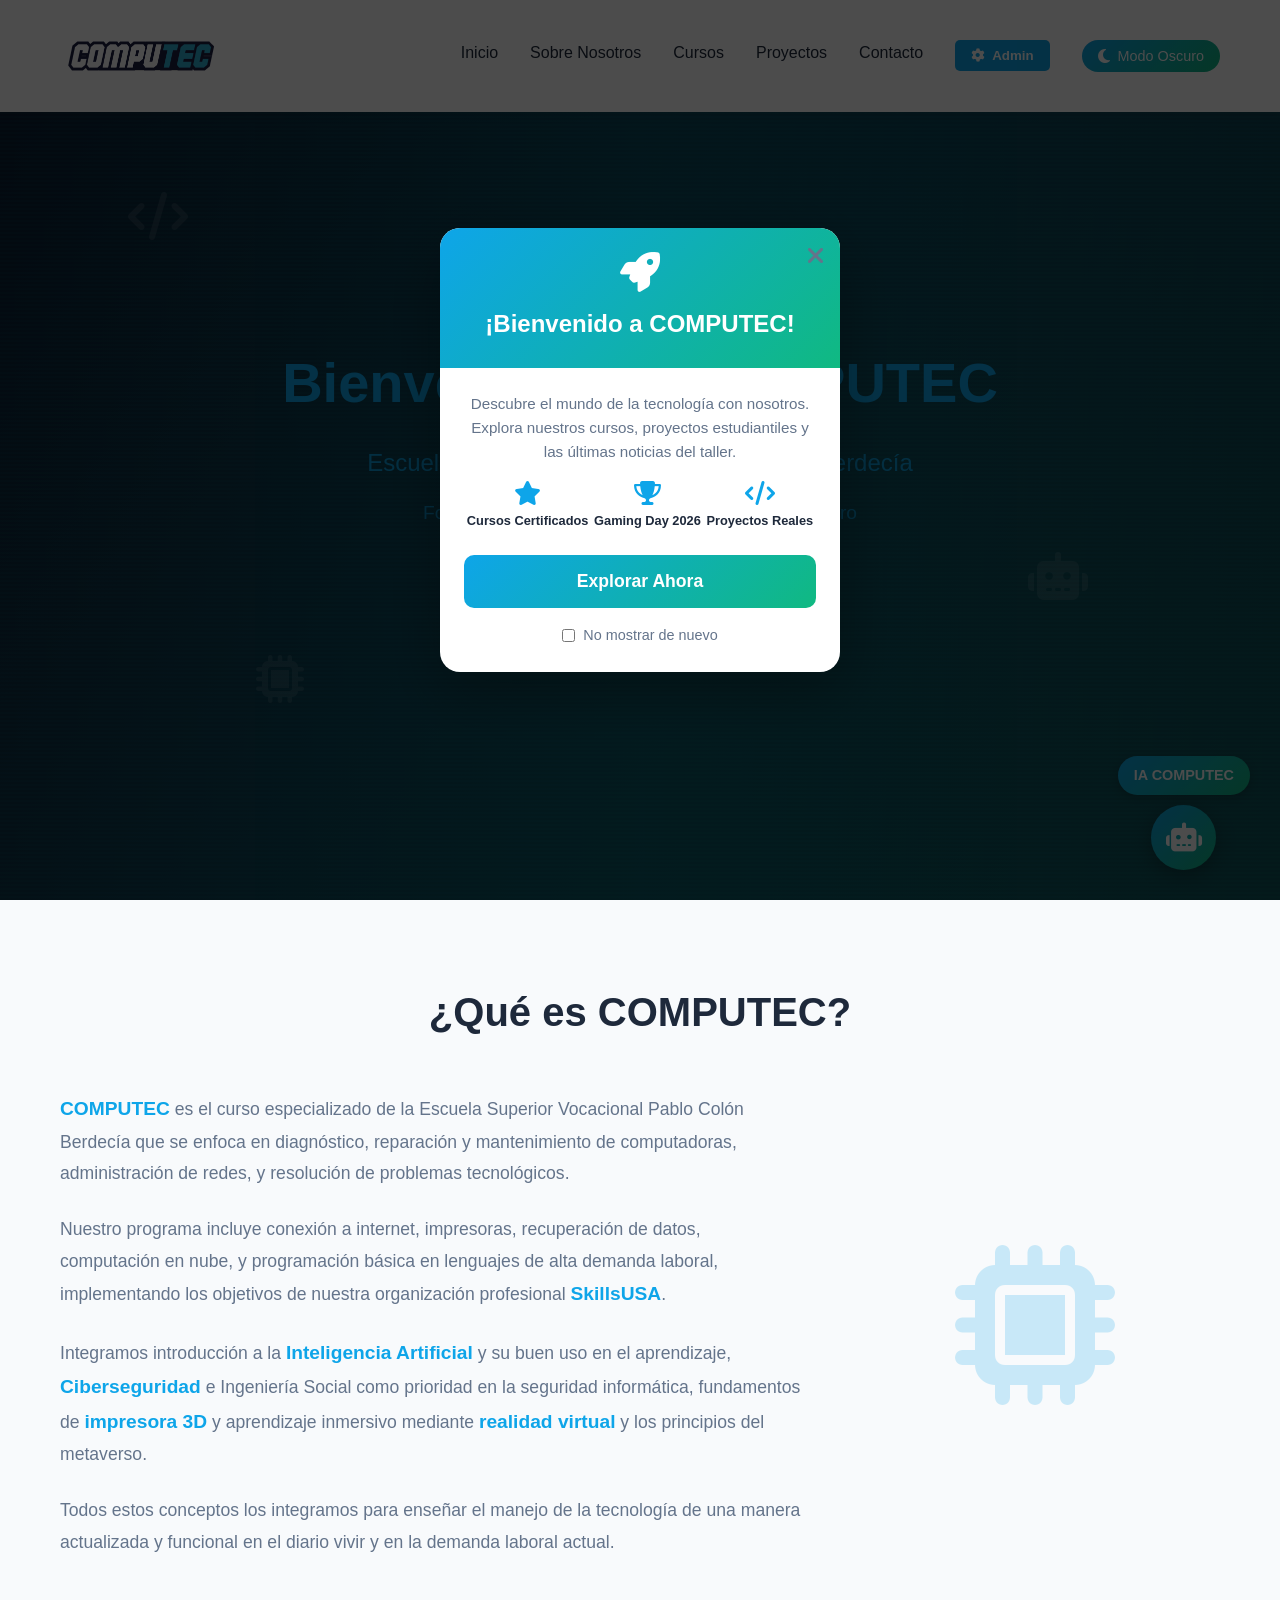
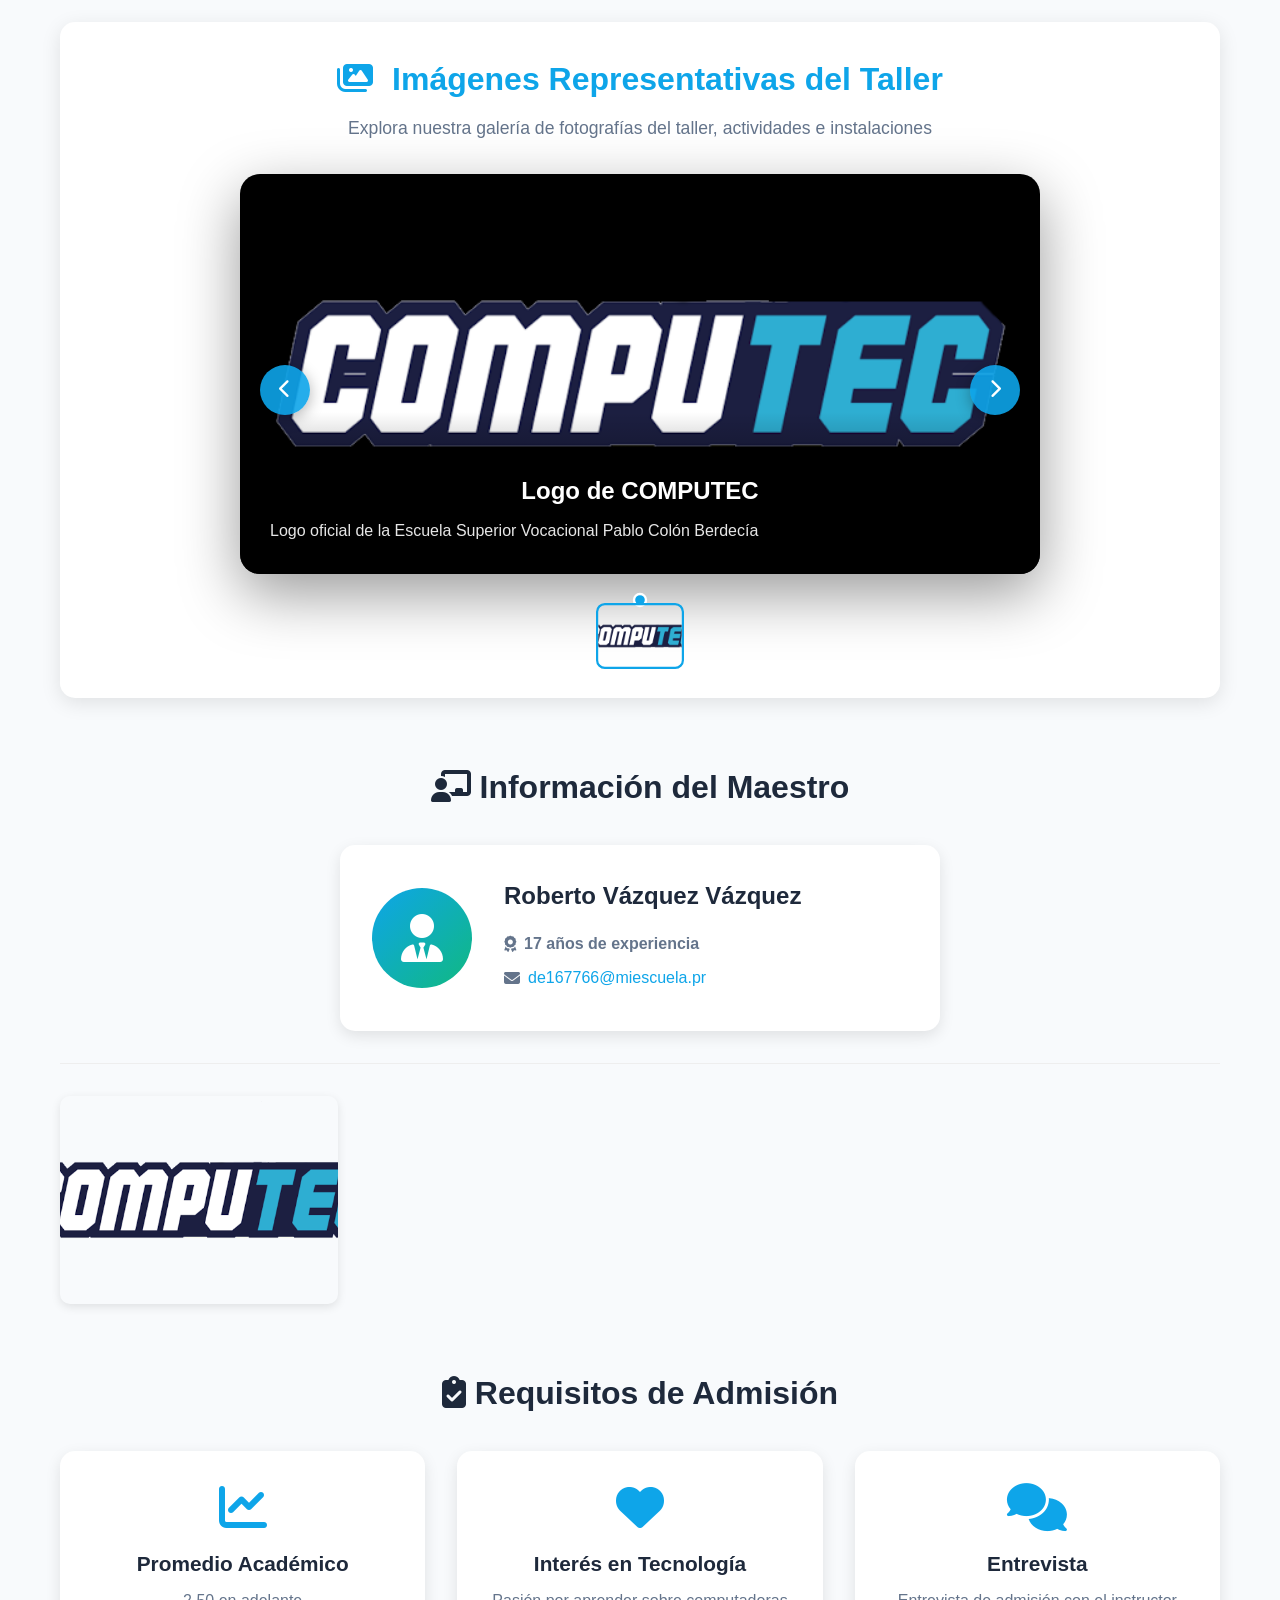
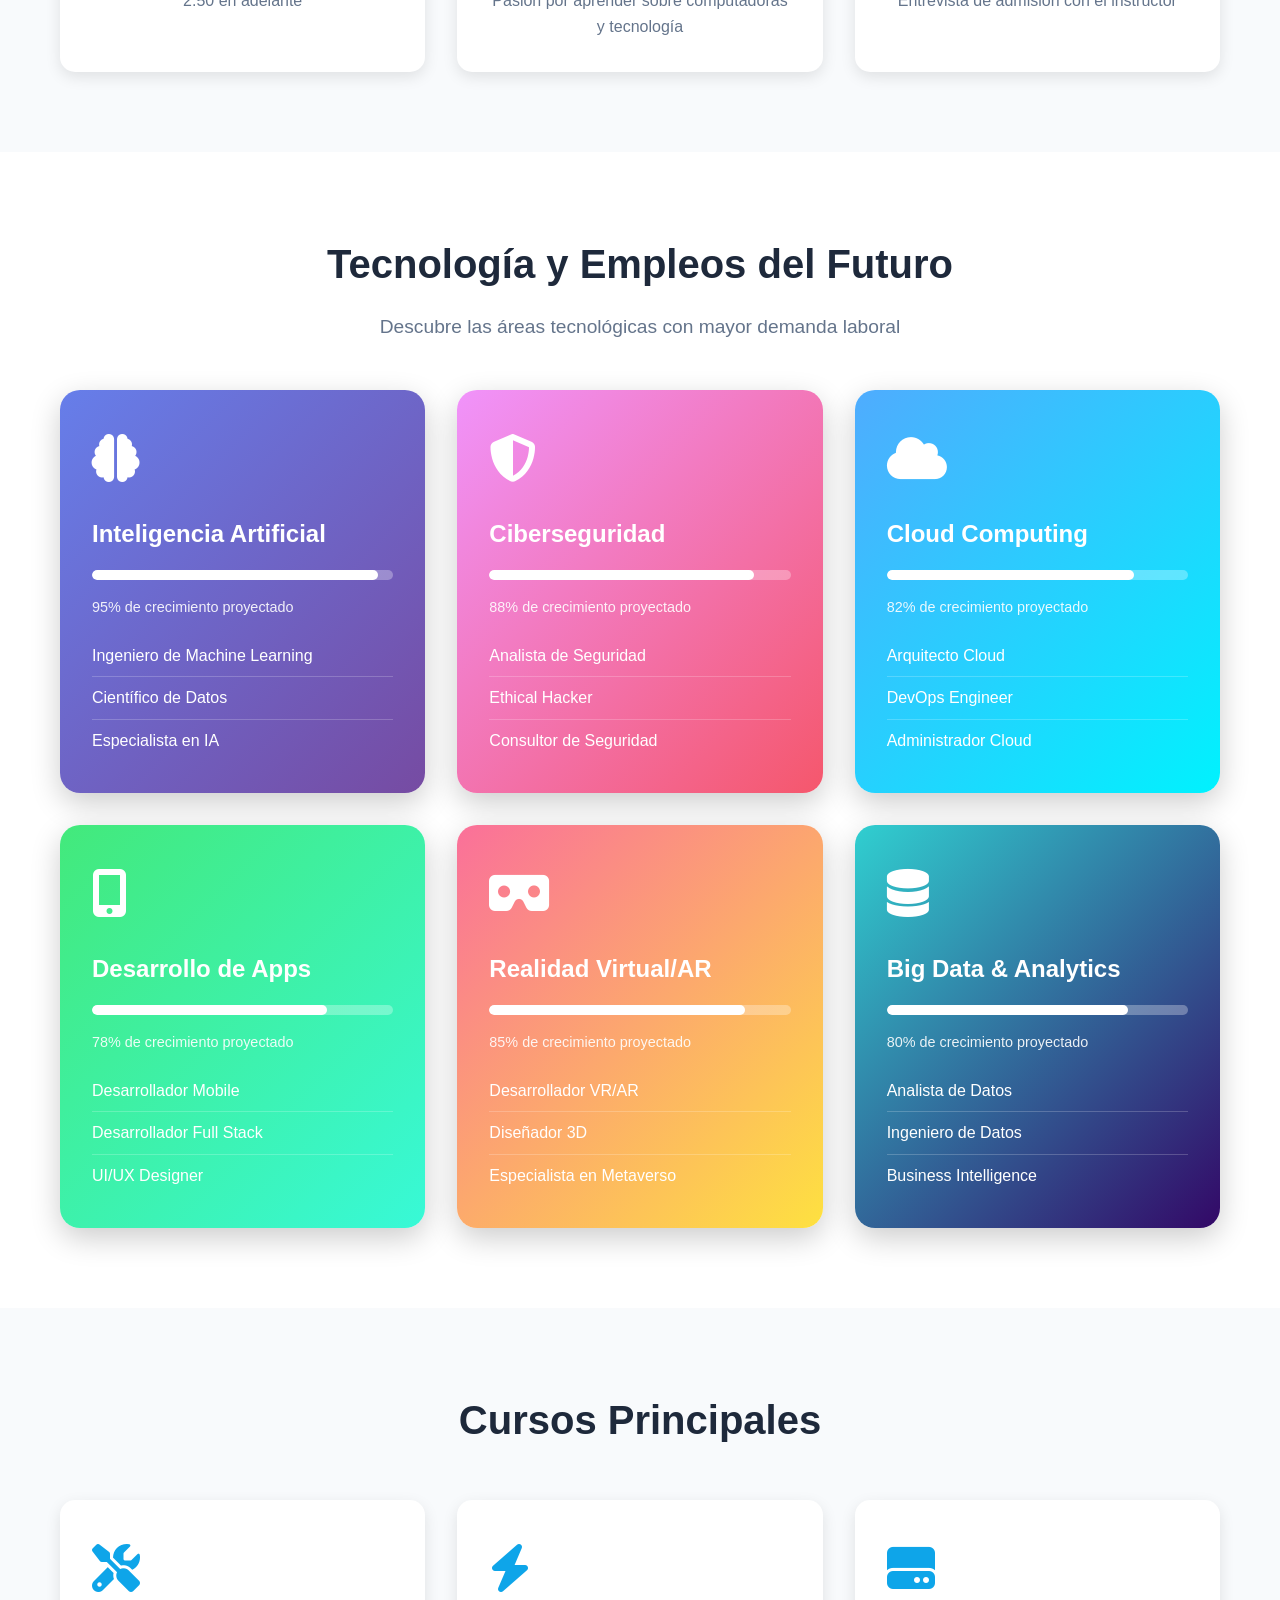
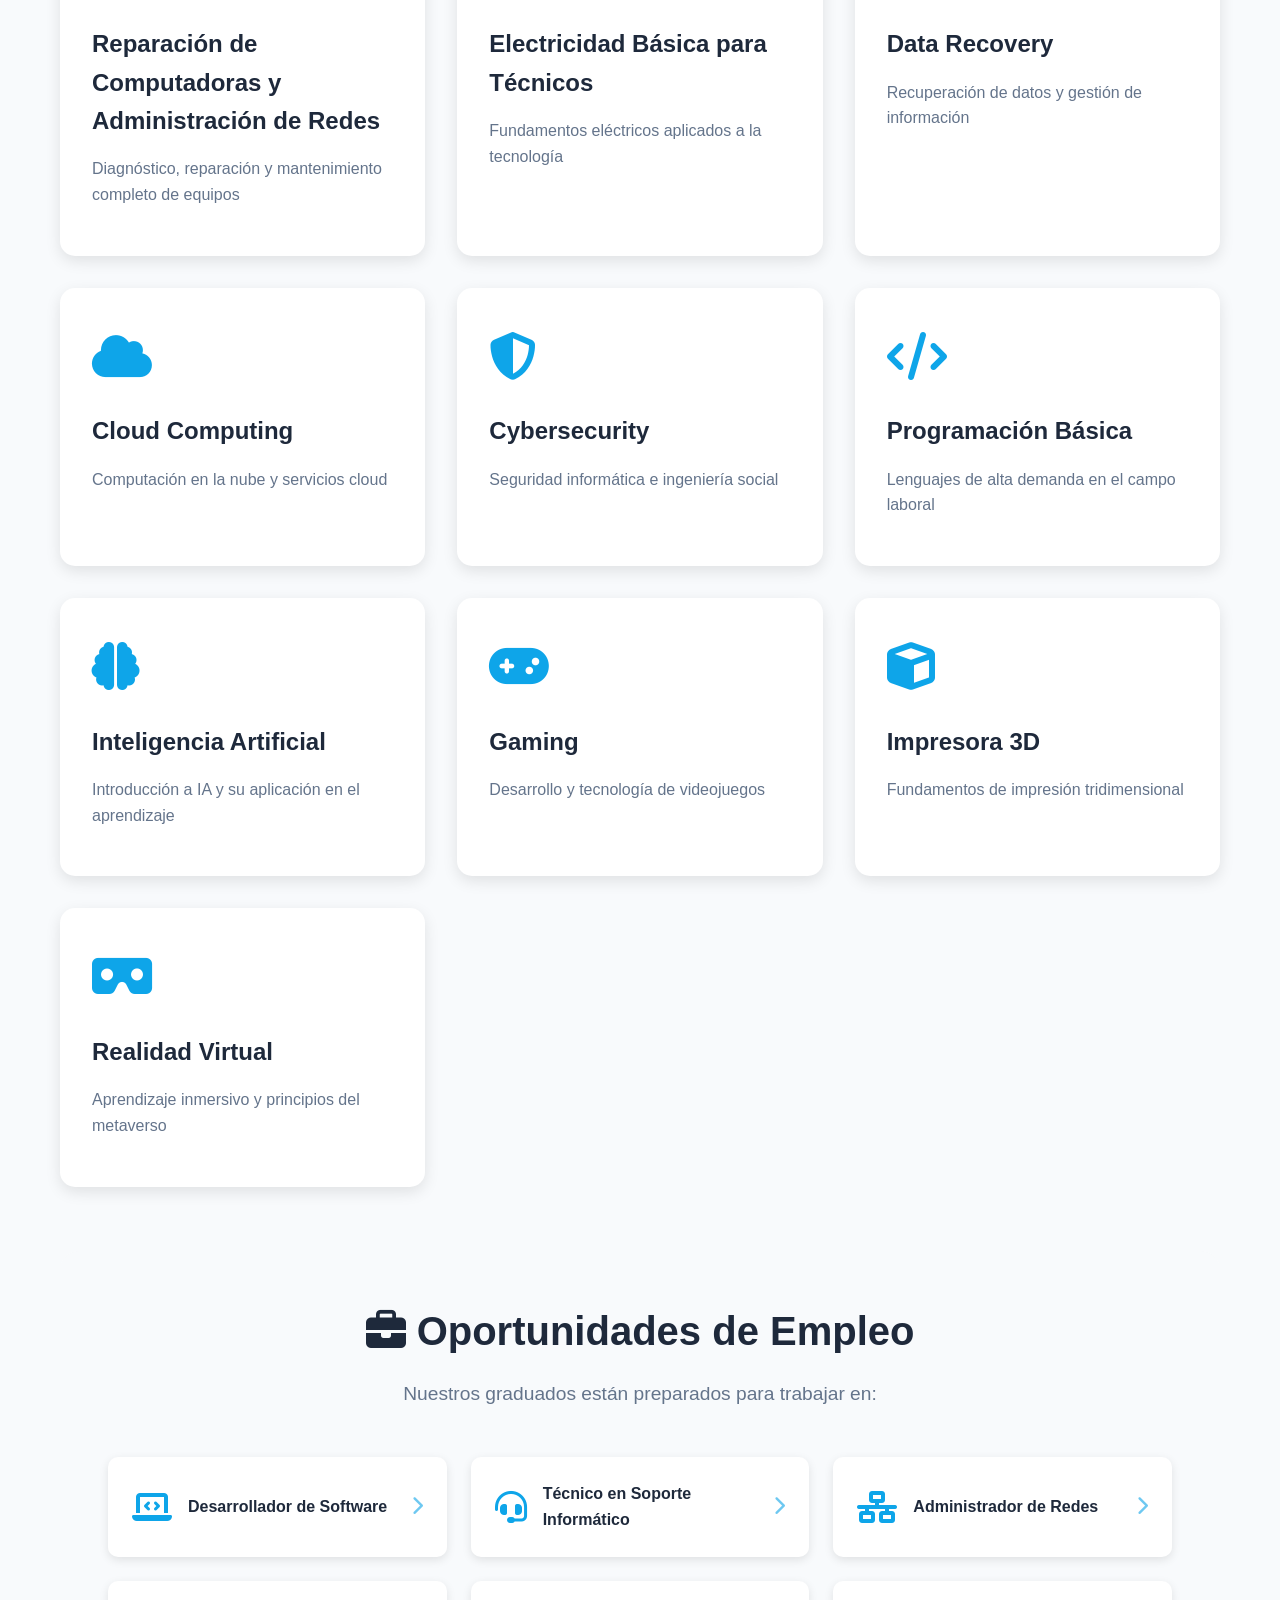
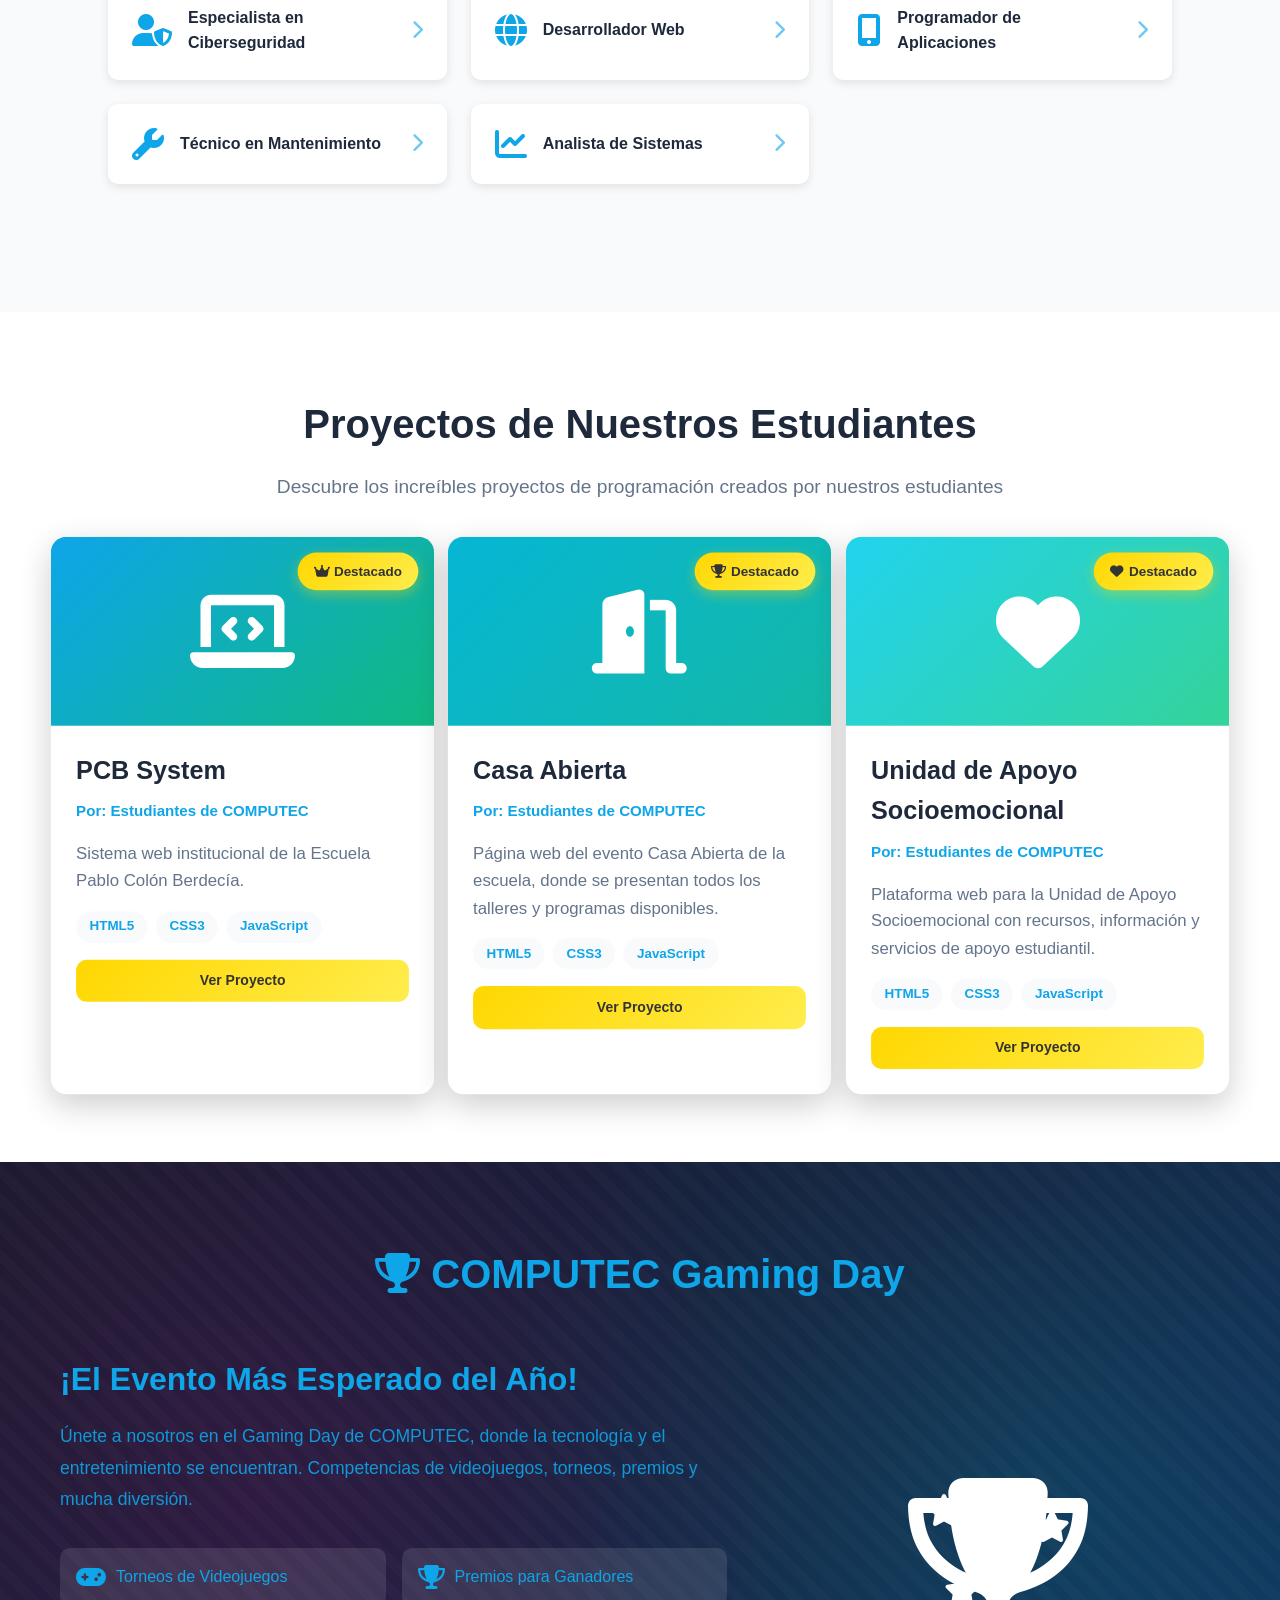
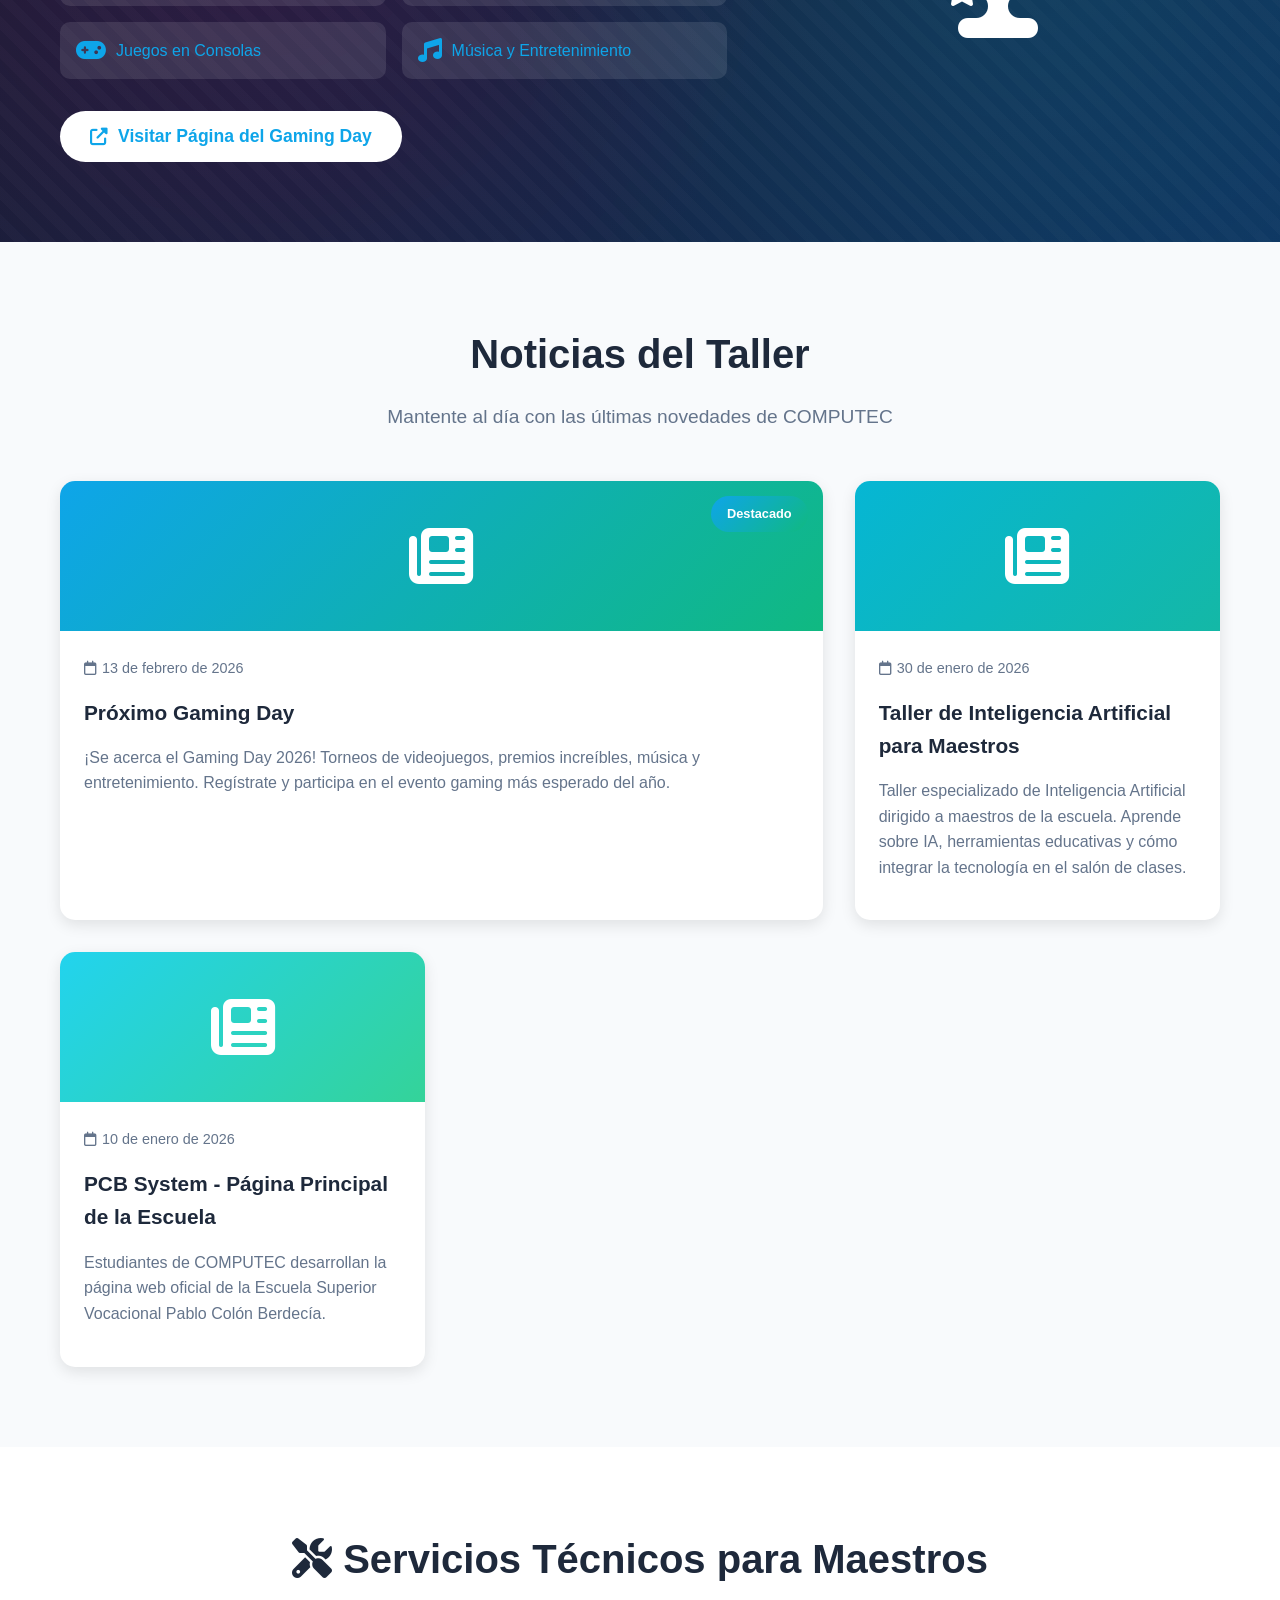
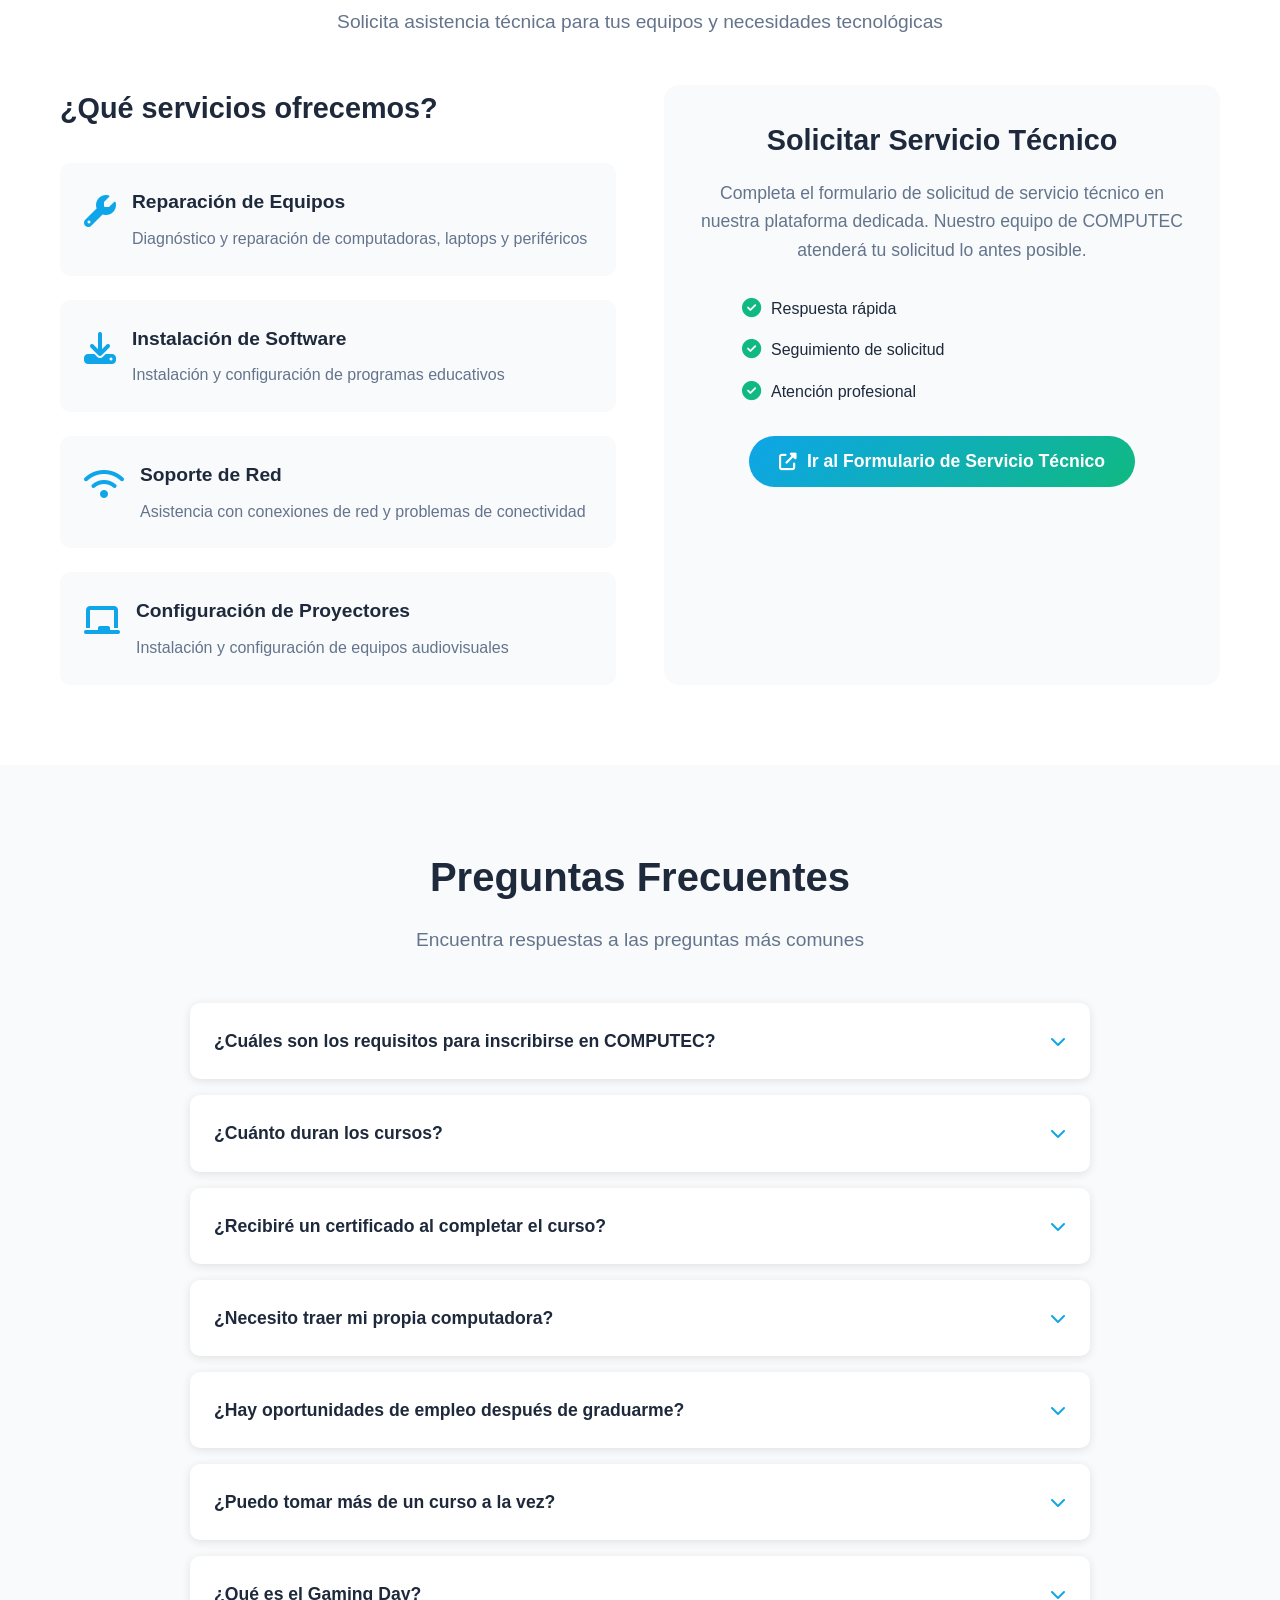
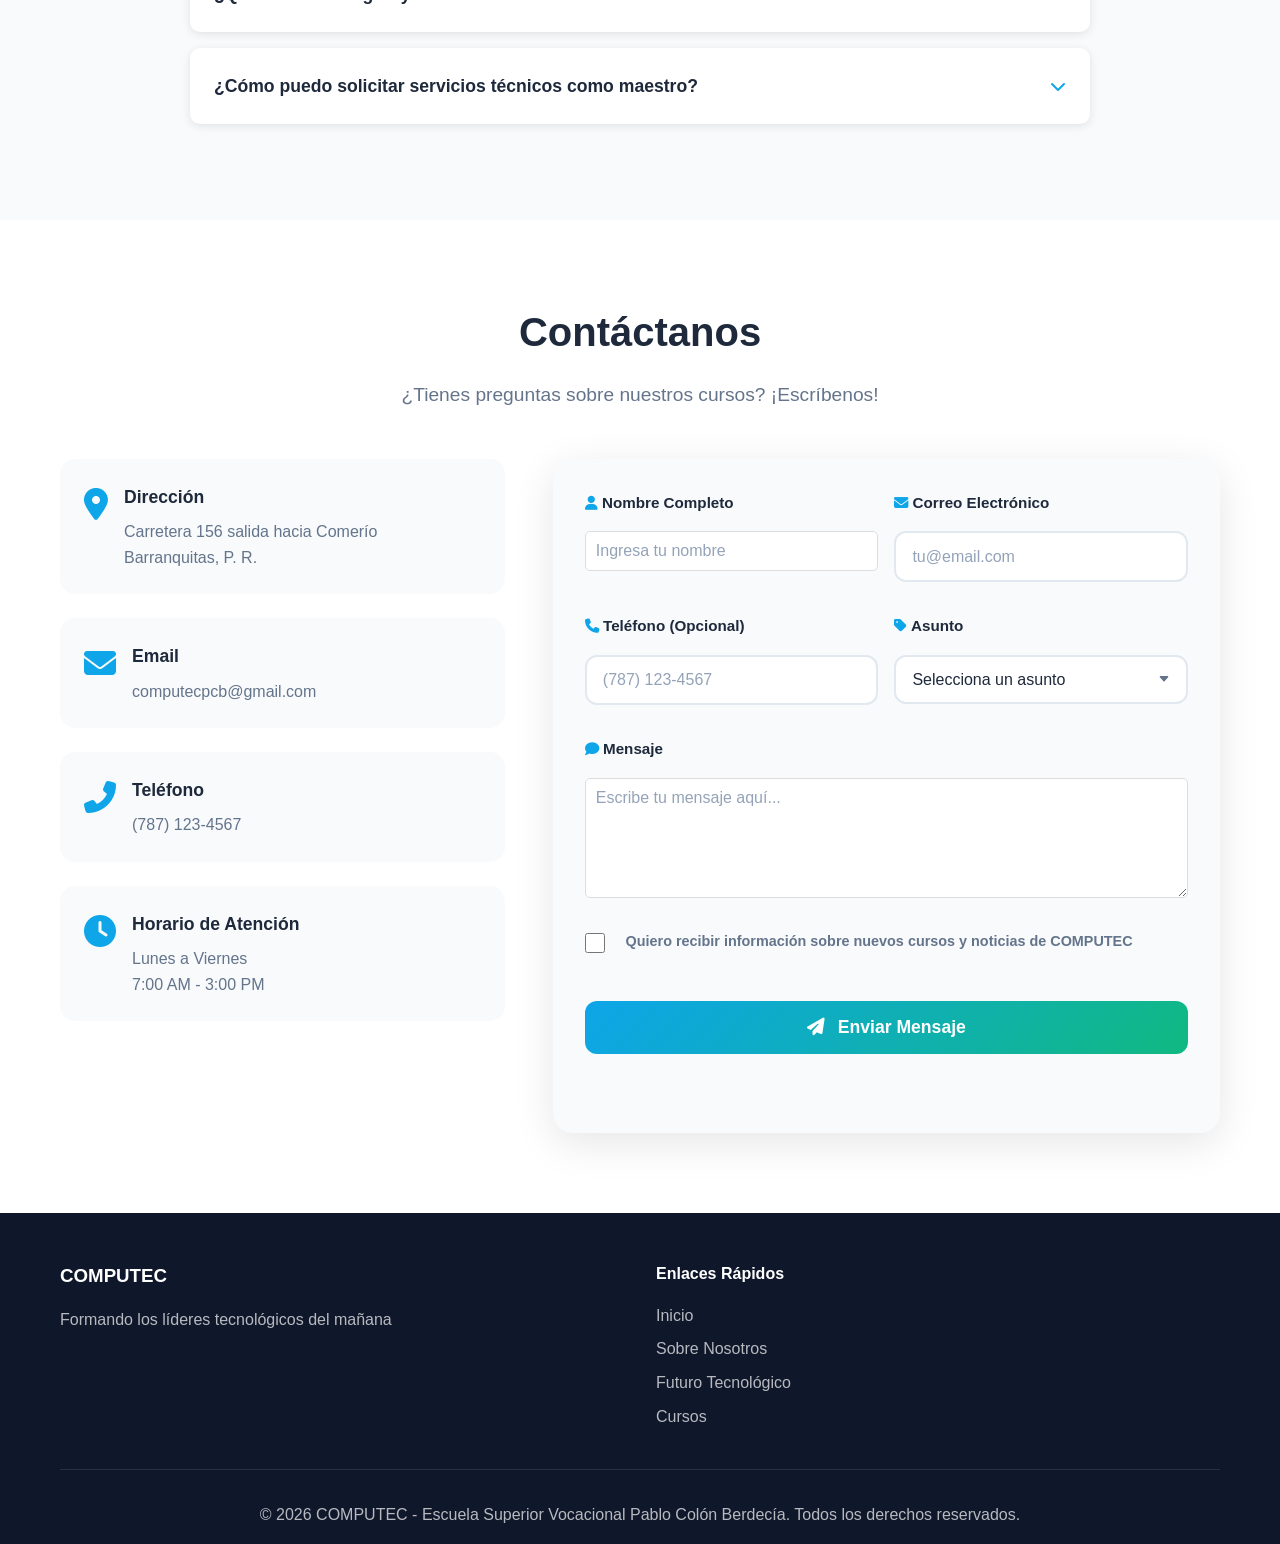
<file: index.html>
<!DOCTYPE html>
<html lang="es">
<head>
    <meta charset="UTF-8">
    <meta name="viewport" content="width=device-width, initial-scale=1.0">
    <title>Curso de Computec - Escuela Superior Vocacional Pablo Colón Berdecía</title>
    <link rel="stylesheet" href="styles.css">
    <link rel="stylesheet" href="https://cdnjs.cloudflare.com/ajax/libs/font-awesome/6.4.0/css/all.min.css">
</head>
<body>
    <!-- Header -->
    <header>
        <nav class="navbar">
            <div class="container">
                <div class="logo">
                    <img src="galeria/LogoLimpio4.png" alt="COMPUTEC Logo" class="logo-image">
                    
                </div>
                <ul class="nav-menu">
                    <li><a href="#inicio">Inicio</a></li>
                    <li><a href="#que-es-computec">Sobre Nosotros</a></li>
                    <li><a href="#cursos">Cursos</a></li>
                    <li><a href="#proyectos">Proyectos</a></li>
                    <li><a href="#contacto">Contacto</a></li>
                    <li>
                        <button id="admin-nav-link" class="admin-btn">
                            <i class="fas fa-cog"></i> Admin
                        </button>
                    </li>
                    <li class="theme-toggle-item">
                        <button id="themeToggle" class="theme-toggle-btn">
                            <i class="fas fa-moon"></i>
                            <span>Modo Oscuro</span>
                        </button>
                    </li>
                </ul>
                <div class="hamburger">
                    <span></span>
                    <span></span>
                    <span></span>
                </div>
            </div>
        </nav>
    </header>

    <!-- Hero Section -->
    <section id="inicio" class="hero">
        <div class="hero-content">
            <h1>Bienvenidos a COMPUTEC</h1>
            <p class="subtitle">Escuela Superior Vocacional Pablo Colón Berdecía</p>
            <p class="description">Formando los profesionales tecnológicos del futuro</p>
            <button class="cta-button" onclick="scrollToSection('cursos')">Explorar Cursos</button>
        </div>
        <div class="hero-animation">
            <div class="floating-icon"><i class="fas fa-code"></i></div>
            <div class="floating-icon"><i class="fas fa-robot"></i></div>
            <div class="floating-icon"><i class="fas fa-microchip"></i></div>
        </div>
    </section>

    <!-- ¿Qué es Computec? -->
    <section id="que-es-computec" class="what-is-computec">
        <div class="container">
            <h2>¿Qué es COMPUTEC?</h2>
            <div class="computec-intro">
                <div class="intro-content">
                    <p class="intro-text">
                        <strong>COMPUTEC</strong> es el curso especializado de la Escuela Superior Vocacional
                        Pablo Colón Berdecía que se enfoca en diagnóstico, reparación y mantenimiento de computadoras,
                        administración de redes, y resolución de problemas tecnológicos.
                    </p>
                    <p class="intro-text">
                        Nuestro programa incluye conexión a internet, impresoras, recuperación de datos, computación en nube,
                        y programación básica en lenguajes de alta demanda laboral, implementando los objetivos de nuestra
                        organización profesional <strong>SkillsUSA</strong>.
                    </p>
                    <p class="intro-text">
                        Integramos introducción a la <strong>Inteligencia Artificial</strong> y su buen uso en el aprendizaje,
                        <strong>Ciberseguridad</strong> e Ingeniería Social como prioridad en la seguridad informática,
                        fundamentos de <strong>impresora 3D</strong> y aprendizaje inmersivo mediante <strong>realidad virtual</strong>
                        y los principios del metaverso.
                    </p>
                    <p class="intro-text">
                        Todos estos conceptos los integramos para enseñar el manejo de la tecnología de una manera
                        actualizada y funcional en el diario vivir y en la demanda laboral actual.
                    </p>
                </div>
                <div class="intro-image">
                    <i class="fas fa-microchip"></i>
                </div>
            </div>

            <!-- Imágenes Representativas del Taller - Dentro de ¿Qué es COMPUTEC? -->
            <div class="gallery-in-section">
                <h3><i class="fas fa-images"></i> Imágenes Representativas del Taller</h3>
                <p class="section-intro">Explora nuestra galería de fotografías del taller, actividades e instalaciones</p>
                
                <div class="gallery-carousel-section">
                    <div class="carousel-container" id="gallery-carousel">
                        <!-- Las imágenes se cargarán dinámicamente -->
                    </div>
                    
                    <!-- Controles del carrusel -->
                    <button class="carousel-btn carousel-prev" id="carousel-prev">
                        <i class="fas fa-chevron-left"></i>
                    </button>
                    <button class="carousel-btn carousel-next" id="carousel-next">
                        <i class="fas fa-chevron-right"></i>
                    </button>
                    
                    <!-- Indicadores de posición -->
                    <div class="carousel-indicators" id="carousel-indicators">
                        <!-- Los indicadores se generarán dinámicamente -->
                    </div>
                </div>
                
                <!-- Miniaturas -->
                <div class="gallery-thumbnails" id="gallery-thumbnails">
                    <!-- Las miniaturas se cargarán dinámicamente -->
                </div>
            </div>

            <div class="teacher-info">
                <h3><i class="fas fa-chalkboard-teacher"></i> Información del Maestro</h3>
                <div class="teacher-card">
                    <div class="teacher-avatar">
                        <i class="fas fa-user-tie"></i>
                    </div>
                    <div class="teacher-details">
                        <h4>Roberto Vázquez Vázquez</h4>
                        <p><i class="fas fa-award"></i> <strong>17 años de experiencia</strong></p>
                        <p><i class="fas fa-envelope"></i> <a href="mailto:de167766@miescuela.pr">de167766@miescuela.pr</a></p>
                    </div>
                </div>
                
                <!-- Galería de Imágenes del Maestro/Taller -->
                <div class="teacher-gallery">
                    <div class="teacher-gallery-grid" id="teacher-gallery-grid">
                        <!-- Imágenes adicionales del taller/maestro se cargarán aquí -->
                    </div>
                </div>
            </div>

            <div class="admission-requirements">
                <h3><i class="fas fa-clipboard-check"></i> Requisitos de Admisión</h3>
                <div class="requirements-grid">
                    <div class="requirement-item">
                        <i class="fas fa-chart-line"></i>
                        <h4>Promedio Académico</h4>
                        <p>2.50 en adelante</p>
                    </div>
                    <div class="requirement-item">
                        <i class="fas fa-heart"></i>
                        <h4>Interés en Tecnología</h4>
                        <p>Pasión por aprender sobre computadoras y tecnología</p>
                    </div>
                    <div class="requirement-item">
                        <i class="fas fa-comments"></i>
                        <h4>Entrevista</h4>
                        <p>Entrevista de admisión con el instructor</p>
                    </div>
                </div>
            </div>
        </div>
    </section>

    <!-- Proyecciones Tecnológicas -->
    <section id="proyecciones" class="projections">
        <div class="container">
            <h2>Tecnología y Empleos del Futuro</h2>
            <p class="section-intro">Descubre las áreas tecnológicas con mayor demanda laboral</p>
            
            <div class="projections-grid">
                <div class="projection-card">
                    <div class="projection-icon">
                        <i class="fas fa-brain"></i>
                    </div>
                    <h3>Inteligencia Artificial</h3>
                    <div class="growth-bar">
                        <div class="growth-fill" data-growth="95"></div>
                    </div>
                    <p class="growth-text">95% de crecimiento proyectado</p>
                    <ul class="job-list">
                        <li>Ingeniero de Machine Learning</li>
                        <li>Científico de Datos</li>
                        <li>Especialista en IA</li>
                    </ul>
                </div>

                <div class="projection-card">
                    <div class="projection-icon">
                        <i class="fas fa-shield-alt"></i>
                    </div>
                    <h3>Ciberseguridad</h3>
                    <div class="growth-bar">
                        <div class="growth-fill" data-growth="88"></div>
                    </div>
                    <p class="growth-text">88% de crecimiento proyectado</p>
                    <ul class="job-list">
                        <li>Analista de Seguridad</li>
                        <li>Ethical Hacker</li>
                        <li>Consultor de Seguridad</li>
                    </ul>
                </div>

                <div class="projection-card">
                    <div class="projection-icon">
                        <i class="fas fa-cloud"></i>
                    </div>
                    <h3>Cloud Computing</h3>
                    <div class="growth-bar">
                        <div class="growth-fill" data-growth="82"></div>
                    </div>
                    <p class="growth-text">82% de crecimiento proyectado</p>
                    <ul class="job-list">
                        <li>Arquitecto Cloud</li>
                        <li>DevOps Engineer</li>
                        <li>Administrador Cloud</li>
                    </ul>
                </div>

                <div class="projection-card">
                    <div class="projection-icon">
                        <i class="fas fa-mobile-alt"></i>
                    </div>
                    <h3>Desarrollo de Apps</h3>
                    <div class="growth-bar">
                        <div class="growth-fill" data-growth="78"></div>
                    </div>
                    <p class="growth-text">78% de crecimiento proyectado</p>
                    <ul class="job-list">
                        <li>Desarrollador Mobile</li>
                        <li>Desarrollador Full Stack</li>
                        <li>UI/UX Designer</li>
                    </ul>
                </div>

                <div class="projection-card">
                    <div class="projection-icon">
                        <i class="fas fa-vr-cardboard"></i>
                    </div>
                    <h3>Realidad Virtual/AR</h3>
                    <div class="growth-bar">
                        <div class="growth-fill" data-growth="85"></div>
                    </div>
                    <p class="growth-text">85% de crecimiento proyectado</p>
                    <ul class="job-list">
                        <li>Desarrollador VR/AR</li>
                        <li>Diseñador 3D</li>
                        <li>Especialista en Metaverso</li>
                    </ul>
                </div>

                <div class="projection-card">
                    <div class="projection-icon">
                        <i class="fas fa-database"></i>
                    </div>
                    <h3>Big Data & Analytics</h3>
                    <div class="growth-bar">
                        <div class="growth-fill" data-growth="80"></div>
                    </div>
                    <p class="growth-text">80% de crecimiento proyectado</p>
                    <ul class="job-list">
                        <li>Analista de Datos</li>
                        <li>Ingeniero de Datos</li>
                        <li>Business Intelligence</li>
                    </ul>
                </div>
            </div>
        </div>
    </section>

    <!-- Cursos -->
    <section id="cursos" class="courses">
        <div class="container">
            <h2>Cursos Principales</h2>
            <div class="courses-grid">
                <div class="course-card">
                    <div class="course-icon"><i class="fas fa-tools"></i></div>
                    <h3>Reparación de Computadoras y Administración de Redes</h3>
                    <p>Diagnóstico, reparación y mantenimiento completo de equipos</p>
                </div>
                <div class="course-card">
                    <div class="course-icon"><i class="fas fa-bolt"></i></div>
                    <h3>Electricidad Básica para Técnicos</h3>
                    <p>Fundamentos eléctricos aplicados a la tecnología</p>
                </div>
                <div class="course-card">
                    <div class="course-icon"><i class="fas fa-hdd"></i></div>
                    <h3>Data Recovery</h3>
                    <p>Recuperación de datos y gestión de información</p>
                </div>
                <div class="course-card">
                    <div class="course-icon"><i class="fas fa-cloud"></i></div>
                    <h3>Cloud Computing</h3>
                    <p>Computación en la nube y servicios cloud</p>
                </div>
                <div class="course-card">
                    <div class="course-icon"><i class="fas fa-shield-alt"></i></div>
                    <h3>Cybersecurity</h3>
                    <p>Seguridad informática e ingeniería social</p>
                </div>
                <div class="course-card">
                    <div class="course-icon"><i class="fas fa-code"></i></div>
                    <h3>Programación Básica</h3>
                    <p>Lenguajes de alta demanda en el campo laboral</p>
                </div>
                <div class="course-card">
                    <div class="course-icon"><i class="fas fa-brain"></i></div>
                    <h3>Inteligencia Artificial</h3>
                    <p>Introducción a IA y su aplicación en el aprendizaje</p>
                </div>
                <div class="course-card">
                    <div class="course-icon"><i class="fas fa-gamepad"></i></div>
                    <h3>Gaming</h3>
                    <p>Desarrollo y tecnología de videojuegos</p>
                </div>
                <div class="course-card">
                    <div class="course-icon"><i class="fas fa-cube"></i></div>
                    <h3>Impresora 3D</h3>
                    <p>Fundamentos de impresión tridimensional</p>
                </div>
                <div class="course-card">
                    <div class="course-icon"><i class="fas fa-vr-cardboard"></i></div>
                    <h3>Realidad Virtual</h3>
                    <p>Aprendizaje inmersivo y principios del metaverso</p>
                </div>
            </div>

            <div class="employment-opportunities">
                <h2><i class="fas fa-briefcase"></i> Oportunidades de Empleo</h2>
                <p class="section-intro">Nuestros graduados están preparados para trabajar en:</p>
                <div class="opportunities-grid">
                    <div class="opportunity-item" onclick="openCareerModal('desarrollador-software')">
                        <i class="fas fa-laptop-code"></i>
                        <span>Desarrollador de Software</span>
                        <i class="fas fa-chevron-right arrow-icon"></i>
                    </div>
                    <div class="opportunity-item" onclick="openCareerModal('soporte-informatico')">
                        <i class="fas fa-headset"></i>
                        <span>Técnico en Soporte Informático</span>
                        <i class="fas fa-chevron-right arrow-icon"></i>
                    </div>
                    <div class="opportunity-item" onclick="openCareerModal('administrador-redes')">
                        <i class="fas fa-network-wired"></i>
                        <span>Administrador de Redes</span>
                        <i class="fas fa-chevron-right arrow-icon"></i>
                    </div>
                    <div class="opportunity-item" onclick="openCareerModal('ciberseguridad')">
                        <i class="fas fa-user-shield"></i>
                        <span>Especialista en Ciberseguridad</span>
                        <i class="fas fa-chevron-right arrow-icon"></i>
                    </div>
                    <div class="opportunity-item" onclick="openCareerModal('desarrollador-web')">
                        <i class="fas fa-globe"></i>
                        <span>Desarrollador Web</span>
                        <i class="fas fa-chevron-right arrow-icon"></i>
                    </div>
                    <div class="opportunity-item" onclick="openCareerModal('programador-aplicaciones')">
                        <i class="fas fa-mobile-alt"></i>
                        <span>Programador de Aplicaciones</span>
                        <i class="fas fa-chevron-right arrow-icon"></i>
                    </div>
                    <div class="opportunity-item" onclick="openCareerModal('tecnico-mantenimiento')">
                        <i class="fas fa-wrench"></i>
                        <span>Técnico en Mantenimiento</span>
                        <i class="fas fa-chevron-right arrow-icon"></i>
                    </div>
                    <div class="opportunity-item" onclick="openCareerModal('analista-sistemas')">
                        <i class="fas fa-chart-line"></i>
                        <span>Analista de Sistemas</span>
                        <i class="fas fa-chevron-right arrow-icon"></i>
                    </div>
                </div>
            </div>
        </div>
    </section>

    <!-- Proyectos Estudiantiles -->
    <section id="proyectos" class="student-projects">
        <div class="container">
            <h2>Proyectos de Nuestros Estudiantes</h2>
            <p class="section-intro">Descubre los increíbles proyectos de programación creados por nuestros estudiantes</p>

            <div class="projects-grid">
                <div class="project-card featured-project">
                    <div class="project-badge"><i class="fas fa-crown"></i> Destacado</div>
                    <div class="project-image">
                        <i class="fas fa-laptop-code"></i>
                    </div>
                    <div class="project-content">
                        <h3>PCB System</h3>
                        <p class="project-author">Por: Estudiantes de COMPUTEC</p>
                        <p class="project-description">
                            Sistema web institucional de la Escuela Pablo Colón Berdecía.
                        </p>
                        <div class="project-tech">
                            <span class="tech-tag">HTML5</span>
                            <span class="tech-tag">CSS3</span>
                            <span class="tech-tag">JavaScript</span>
                        </div>
                        <button class="view-project-btn" onclick="window.open('https://pcbsystempr-cyber.github.io/pcbsystem/', '_blank')">Ver Proyecto</button>
                    </div>
                </div>

                <div class="project-card featured-project">
                    <div class="project-badge"><i class="fas fa-trophy"></i> Destacado</div>
                    <div class="project-image">
                        <i class="fas fa-door-open"></i>
                    </div>
                    <div class="project-content">
                        <h3>Casa Abierta</h3>
                        <p class="project-author">Por: Estudiantes de COMPUTEC</p>
                        <p class="project-description">
                            Página web del evento Casa Abierta de la escuela, donde se presentan todos los talleres y programas disponibles.
                        </p>
                        <div class="project-tech">
                            <span class="tech-tag">HTML5</span>
                            <span class="tech-tag">CSS3</span>
                            <span class="tech-tag">JavaScript</span>
                        </div>
                        <button class="view-project-btn" onclick="window.open('https://pcbsystempr-cyber.github.io/Casa-Abierta/', '_blank')">Ver Proyecto</button>
                    </div>
                </div>

                <div class="project-card featured-project">
                    <div class="project-badge"><i class="fas fa-heart"></i> Destacado</div>
                    <div class="project-image">
                        <i class="fas fa-heart"></i>
                    </div>
                    <div class="project-content">
                        <h3>Unidad de Apoyo Socioemocional</h3>
                        <p class="project-author">Por: Estudiantes de COMPUTEC</p>
                        <p class="project-description">
                            Plataforma web para la Unidad de Apoyo Socioemocional con recursos, información y servicios de apoyo estudiantil.
                        </p>
                        <div class="project-tech">
                            <span class="tech-tag">HTML5</span>
                            <span class="tech-tag">CSS3</span>
                            <span class="tech-tag">JavaScript</span>
                        </div>
                        <button class="view-project-btn" onclick="window.open('https://pcbsystempr-cyber.github.io/Unidad-de-ApoyoSocioEmocional/', '_blank')">Ver Proyecto</button>
                    </div>
                </div>

            </div>
        </div>
    </section>

    <!-- Gaming Day -->
    <section id="gaming-day" class="gaming-day">
        <div class="container">
            <h2><i class="fas fa-trophy"></i> COMPUTEC Gaming Day</h2>
            <div class="gaming-content">
                <div class="gaming-info">
                    <h3>¡El Evento Más Esperado del Año!</h3>
                    <p>
                        Únete a nosotros en el Gaming Day de COMPUTEC, donde la tecnología y el entretenimiento
                        se encuentran. Competencias de videojuegos, torneos, premios y mucha diversión.
                    </p>
                    <div class="gaming-features">
                        <div class="feature-item">
                            <i class="fas fa-gamepad"></i>
                            <span>Torneos de Videojuegos</span>
                        </div>
                        <div class="feature-item">
                            <i class="fas fa-trophy"></i>
                            <span>Premios para Ganadores</span>
                        </div>
                        <div class="feature-item">
                            <i class="fas fa-gamepad"></i>
                            <span>Juegos en Consolas</span>
                        </div>
                        <div class="feature-item">
                            <i class="fas fa-music"></i>
                            <span>Música y Entretenimiento</span>
                        </div>
                    </div>
                    <button class="gaming-btn" onclick="openGamingDayPage()">
                        <i class="fas fa-external-link-alt"></i> Visitar Página del Gaming Day
                    </button>
                </div>
                <div class="gaming-visual">
                    <div class="gaming-icon-container">
                        <i class="fas fa-trophy gaming-trophy"></i>
                        <div class="gaming-particles">
                            <i class="fas fa-star"></i>
                            <i class="fas fa-star"></i>
                            <i class="fas fa-star"></i>
                        </div>
                    </div>
                </div>
            </div>
        </div>
    </section>

    <!-- Noticias del Taller -->
    <section id="noticias" class="news">
        <div class="container">
            <h2>Noticias del Taller</h2>
            <p class="section-intro">Mantente al día con las últimas novedades de COMPUTEC</p>

            <div id="news-grid" class="news-grid">
                <article class="news-card featured">
                    <div class="news-badge">Destacado</div>
                    <div class="news-image">
                        <i class="fas fa-gamepad"></i>
                    </div>
                    <div class="news-content">
                        <span class="news-date"><i class="far fa-calendar"></i> 13 de febrero de 2026</span>
                        <h3>Próximo Gaming Day</h3>
                        <p>
                            ¡Se acerca el Gaming Day 2026! Torneos de videojuegos, premios increíbles, música y entretenimiento.
                            Regístrate y participa en el evento gaming más esperado del año.
                        </p>
                        <a href="#" class="read-more">Leer más <i class="fas fa-arrow-right"></i></a>
                    </div>
                </article>

                <article class="news-card">
                    <div class="news-image">
                        <i class="fas fa-school"></i>
                    </div>
                    <div class="news-content">
                        <span class="news-date"><i class="far fa-calendar"></i> 10 de Enero, 2026</span>
                        <h3>PCB System - Página Principal de la Escuela</h3>
                        <p>
                            Estudiantes de COMPUTEC desarrollan la página web oficial de la Escuela Superior Vocacional Pablo Colón Berdecía.
                        </p>
                        <a href="#" class="read-more">Leer más <i class="fas fa-arrow-right"></i></a>
                    </div>
                </article>

                <article class="news-card">
                    <div class="news-image">
                        <i class="fas fa-brain"></i>
                    </div>
                    <div class="news-content">
                        <span class="news-date"><i class="far fa-calendar"></i> 30 de enero de 2026</span>
                        <h3>Taller de Inteligencia Artificial para Maestros</h3>
                        <p>
                            Taller especializado de Inteligencia Artificial dirigido a maestros de la escuela.
                            Aprende sobre IA, herramientas educativas y cómo integrar la tecnología en el salón de clases.
                        </p>
                        <a href="#" class="read-more">Leer más <i class="fas fa-arrow-right"></i></a>
                    </div>
                </article>

    </section>

    <!-- Servicios Técnicos para Maestros -->
    <section id="servicios-tecnicos" class="tech-services">
        <div class="container">
            <h2><i class="fas fa-tools"></i> Servicios Técnicos para Maestros</h2>
            <p class="section-intro">Solicita asistencia técnica para tus equipos y necesidades tecnológicas</p>

            <div class="services-content">
                <div class="services-info">
                    <h3>¿Qué servicios ofrecemos?</h3>
                    <div class="service-list">
                        <div class="service-item">
                            <i class="fas fa-wrench"></i>
                            <div>
                                <h4>Reparación de Equipos</h4>
                                <p>Diagnóstico y reparación de computadoras, laptops y periféricos</p>
                            </div>
                        </div>
                        <div class="service-item">
                            <i class="fas fa-download"></i>
                            <div>
                                <h4>Instalación de Software</h4>
                                <p>Instalación y configuración de programas educativos</p>
                            </div>
                        </div>
                        <div class="service-item">
                            <i class="fas fa-wifi"></i>
                            <div>
                                <h4>Soporte de Red</h4>
                                <p>Asistencia con conexiones de red y problemas de conectividad</p>
                            </div>
                        </div>
                        <div class="service-item">
                            <i class="fas fa-chalkboard"></i>
                            <div>
                                <h4>Configuración de Proyectores</h4>
                                <p>Instalación y configuración de equipos audiovisuales</p>
                            </div>
                        </div>
                    </div>
                </div>

                <div class="service-request-form">
                    <h3>Solicitar Servicio Técnico</h3>
                    <p class="service-description">
                        Completa el formulario de solicitud de servicio técnico en nuestra plataforma dedicada.
                        Nuestro equipo de COMPUTEC atenderá tu solicitud lo antes posible.
                    </p>
                    <div class="service-features">
                        <div class="feature-check">
                            <i class="fas fa-check-circle"></i>
                            <span>Respuesta rápida</span>
                        </div>
                        <div class="feature-check">
                            <i class="fas fa-check-circle"></i>
                            <span>Seguimiento de solicitud</span>
                        </div>
                        <div class="feature-check">
                            <i class="fas fa-check-circle"></i>
                            <span>Atención profesional</span>
                        </div>
                    </div>
                    <button class="service-btn" onclick="openTechServicePage()">
                        <i class="fas fa-external-link-alt"></i> Ir al Formulario de Servicio Técnico
                    </button>
                </div>
            </div>
        </div>
    </section>

    <!-- FAQ -->
    <section id="faq" class="faq">
        <div class="container">
            <h2>Preguntas Frecuentes</h2>
            <p class="section-intro">Encuentra respuestas a las preguntas más comunes</p>

            <div class="faq-container">
                <div class="faq-item">
                    <div class="faq-question">
                        <h3>¿Cuáles son los requisitos para inscribirse en COMPUTEC?</h3>
                        <i class="fas fa-chevron-down"></i>
                    </div>
                    <div class="faq-answer">
                        <p>
                            Los requisitos básicos son: estar matriculado en la Escuela Superior Vocacional Pablo Colón Berdecía,
                            tener interés en la tecnología y completar el formulario de inscripción. No se requiere experiencia
                            previa en programación para los cursos básicos.
                        </p>
                    </div>
                </div>

                <div class="faq-item">
                    <div class="faq-question">
                        <h3>¿Cuánto duran los cursos?</h3>
                        <i class="fas fa-chevron-down"></i>
                    </div>
                    <div class="faq-answer">
                        <p>
                            La duración varía según el curso. Los cursos básicos tienen una duración de 3-4 meses,
                            mientras que los cursos avanzados pueden extenderse de 5-6 meses. Todos los cursos incluyen
                            práctica intensiva y proyectos reales.
                        </p>
                    </div>
                </div>

                <div class="faq-item">
                    <div class="faq-question">
                        <h3>¿Recibiré un certificado al completar el curso?</h3>
                        <i class="fas fa-chevron-down"></i>
                    </div>
                    <div class="faq-answer">
                        <p>
                            Sí, todos los estudiantes que completen satisfactoriamente un curso recibirán un certificado
                            oficial de COMPUTEC que valida sus conocimientos y habilidades adquiridas.
                        </p>
                    </div>
                </div>

                <div class="faq-item">
                    <div class="faq-question">
                        <h3>¿Necesito traer mi propia computadora?</h3>
                        <i class="fas fa-chevron-down"></i>
                    </div>
                    <div class="faq-answer">
                        <p>
                            No es necesario. COMPUTEC cuenta con laboratorios equipados con computadoras de última generación
                            para todos los estudiantes. Sin embargo, si prefieres trabajar en tu propia laptop, eres bienvenido
                            a traerla.
                        </p>
                    </div>
                </div>

                <div class="faq-item">
                    <div class="faq-question">
                        <h3>¿Hay oportunidades de empleo después de graduarme?</h3>
                        <i class="fas fa-chevron-down"></i>
                    </div>
                    <div class="faq-answer">
                        <p>
                            Sí, tenemos alianzas con empresas tecnológicas locales que ofrecen pasantías y oportunidades
                            laborales a nuestros graduados. Además, te ayudamos a preparar tu portafolio y CV para el
                            mercado laboral.
                        </p>
                    </div>
                </div>

                <div class="faq-item">
                    <div class="faq-question">
                        <h3>¿Puedo tomar más de un curso a la vez?</h3>
                        <i class="fas fa-chevron-down"></i>
                    </div>
                    <div class="faq-answer">
                        <p>
                            Depende de tu disponibilidad y nivel de experiencia. Para estudiantes nuevos, recomendamos
                            comenzar con un curso y luego expandir. Los estudiantes avanzados pueden tomar hasta dos
                            cursos simultáneamente con aprobación del instructor.
                        </p>
                    </div>
                </div>

                <div class="faq-item">
                    <div class="faq-question">
                        <h3>¿Qué es el Gaming Day?</h3>
                        <i class="fas fa-chevron-down"></i>
                    </div>
                    <div class="faq-answer">
                        <p>
                            El Gaming Day es nuestro evento anual donde celebramos la tecnología y los videojuegos.
                            Incluye torneos de eSports, competencias, premios, y actividades recreativas. Es abierto
                            para todos los estudiantes de la escuela.
                        </p>
                    </div>
                </div>

                <div class="faq-item">
                    <div class="faq-question">
                        <h3>¿Cómo puedo solicitar servicios técnicos como maestro?</h3>
                        <i class="fas fa-chevron-down"></i>
                    </div>
                    <div class="faq-answer">
                        <p>
                            Los maestros pueden solicitar servicios técnicos llenando el formulario en la sección de
                            "Servicios Técnicos" de esta página, o visitando directamente el taller de COMPUTEC.
                            Atendemos solicitudes de lunes a viernes.
                        </p>
                    </div>
                </div>
            </div>
        </div>
    </section>

    <!-- Contacto -->
    <section id="contacto" class="contact">
        <div class="container">
            <h2>Contáctanos</h2>
            <p class="section-intro">¿Tienes preguntas sobre nuestros cursos? ¡Escríbenos!</p>
            
            <div class="contact-wrapper">
                <div class="contact-info-section">
                    <div class="info-item">
                        <i class="fas fa-map-marker-alt"></i>
                        <div>
                            <h4>Dirección</h4>
                            <p>Carretera 156 salida hacia Comerío<br>Barranquitas, P. R.</p>
                        </div>
                    </div>
                    <div class="info-item">
                        <i class="fas fa-envelope"></i>
                        <div>
                            <h4>Email</h4>
                            <p>computecpcb@gmail.com</p>
                        </div>
                    </div>
                    <div class="info-item">
                        <i class="fas fa-phone-alt"></i>
                        <div>
                            <h4>Teléfono</h4>
                            <p>(787) 123-4567</p>
                        </div>
                    </div>
                    <div class="info-item">
                        <i class="fas fa-clock"></i>
                        <div>
                            <h4>Horario de Atención</h4>
                            <p>Lunes a Viernes<br>7:00 AM - 3:00 PM</p>
                        </div>
                    </div>
                    
                    <div class="social-links">
                        <a href="#" class="social-link" title="Facebook"><i class="fab fa-facebook-f"></i></a>
                        <a href="#" class="social-link" title="Instagram"><i class="fab fa-instagram"></i></a>
                        <a href="#" class="social-link" title="YouTube"><i class="fab fa-youtube"></i></a>
                        <a href="#" class="social-link" title="TikTok"><i class="fab fa-tiktok"></i></a>
                    </div>
                </div>
                
                <div class="contact-form-section">
                    <form id="contactForm" class="contact-form" onsubmit="submitContactForm(event)">
                        <div class="form-row">
                            <div class="form-group">
                                <label for="contactName">
                                    <i class="fas fa-user"></i> Nombre Completo
                                </label>
                                <input type="text" id="contactName" name="name" required 
                                       placeholder="Ingresa tu nombre" autocomplete="name">
                            </div>
                            <div class="form-group">
                                <label for="contactEmail">
                                    <i class="fas fa-envelope"></i> Correo Electrónico
                                </label>
                                <input type="email" id="contactEmail" name="email" required 
                                       placeholder="tu@email.com" autocomplete="email">
                            </div>
                        </div>
                        
                        <div class="form-row">
                            <div class="form-group">
                                <label for="contactPhone">
                                    <i class="fas fa-phone"></i> Teléfono (Opcional)
                                </label>
                                <input type="tel" id="contactPhone" name="phone" 
                                       placeholder="(787) 123-4567" autocomplete="tel">
                            </div>
                            <div class="form-group">
                                <label for="contactSubject">
                                    <i class="fas fa-tag"></i> Asunto
                                </label>
                                <select id="contactSubject" name="subject" required>
                                    <option value="">Selecciona un asunto</option>
                                    <option value="informacion">Información sobre cursos</option>
                                    <option value="inscripcion">Inscripción</option>
                                    <option value="servicio-tecnico">Servicio Técnico</option>
                                    <option value="sugerencia">Sugerencia</option>
                                    <option value="otro">Otro</option>
                                </select>
                            </div>
                        </div>
                        
                        <div class="form-group full-width">
                            <label for="contactMessage">
                                <i class="fas fa-comment"></i> Mensaje
                            </label>
                            <textarea id="contactMessage" name="message" required 
                                      placeholder="Escribe tu mensaje aquí..." rows="5"></textarea>
                        </div>
                        
                        <div class="form-group full-width">
                            <label class="checkbox-label">
                                <input type="checkbox" id="contactNewsletter" name="newsletter">
                                <span>Quiero recibir información sobre nuevos cursos y noticias de COMPUTEC</span>
                            </label>
                        </div>
                        
                        <button type="submit" class="submit-btn">
                            <i class="fas fa-paper-plane"></i> Enviar Mensaje
                        </button>
                    </form>
                    
                    <div id="formSuccess" class="form-success" style="display: none;">
                        <i class="fas fa-check-circle"></i>
                        <h3>¡Mensaje Enviado!</h3>
                        <p>Gracias por contactarnos. Responderemos a tu mensaje lo antes posible.</p>
                        <button onclick="resetContactForm()" class="reset-btn">Enviar otro mensaje</button>
                    </div>
                </div>
            </div>
        </div>
    </section>

    <!-- Chatbot Button -->
    <div class="chatbot-wrapper">
        <span class="chatbot-label">IA COMPUTEC</span>
        <button class="chatbot-fab" id="chatbotFab" onclick="openChatbot()" title="Asistente IA de COMPUTEC">
            <i class="fas fa-robot"></i>
        </button>
    </div>

    <!-- Pop-up de Bienvenida -->
    <div class="popup-overlay" id="welcomePopup">
        <div class="popup-content">
            <button class="popup-close" id="closePopup">
                <i class="fas fa-times"></i>
            </button>
            <div class="popup-header">
                <i class="fas fa-rocket"></i>
                <h2>¡Bienvenido a COMPUTEC!</h2>
            </div>
            <div class="popup-body">
                <p>
                    Descubre el mundo de la tecnología con nosotros. Explora nuestros cursos,
                    proyectos estudiantiles y las últimas noticias del taller.
                </p>
                <div class="popup-highlights">
                    <div class="highlight-item">
                        <i class="fas fa-star"></i>
                        <span>Cursos Certificados</span>
                    </div>
                    <div class="highlight-item">
                        <i class="fas fa-trophy"></i>
                        <span>Gaming Day 2026</span>
                    </div>
                    <div class="highlight-item">
                        <i class="fas fa-code"></i>
                        <span>Proyectos Reales</span>
                    </div>
                </div>
                <button class="popup-cta" onclick="startTour()">
                    Explorar Ahora
                </button>
                <label class="popup-checkbox">
                    <input type="checkbox" id="dontShowAgain">
                    <span>No mostrar de nuevo</span>
                </label>
            </div>
        </div>
    </div>

    <!-- Footer -->
    <footer>
        <div class="container">
            <div class="footer-content">
                <div class="footer-section">
                    <h3>COMPUTEC</h3>
                    <p>Formando los líderes tecnológicos del mañana</p>
                </div>
                <div class="footer-section">
                    <h4>Enlaces Rápidos</h4>
                    <ul>
                        <li><a href="#inicio">Inicio</a></li>
                        <li><a href="#sobre-nosotros">Sobre Nosotros</a></li>
                        <li><a href="#proyecciones">Futuro Tecnológico</a></li>
                        <li><a href="#cursos">Cursos</a></li>
                    </ul>
                </div>
            </div>
            <div class="footer-bottom">
                <p>&copy; 2026 COMPUTEC - Escuela Superior Vocacional Pablo Colón Berdecía. Todos los derechos reservados.</p>
            </div>
        </div>
    </footer>

    <!-- Modal de Oportunidades de Empleo -->
    <div id="careerModal" class="career-modal">
        <div class="modal-content">
            <span class="close-modal" onclick="closeCareerModal()">&times;</span>
            <div id="modalBody">
                <!-- El contenido se insertará dinámicamente aquí -->
            </div>
        </div>
    </div>

    <!-- Tour Overlay -->
    <div id="tourOverlay" class="tour-overlay">
        <div class="tour-spotlight"></div>
        <div class="tour-tooltip">
            <div class="tour-content">
                <h3 id="tourTitle"></h3>
                <p id="tourDescription"></p>
                <div class="tour-progress">
                    <span id="tourStep"></span>
                </div>
                <div class="tour-buttons">
                    <button class="tour-btn tour-skip" onclick="skipTour()">Saltar Tour</button>
                    <button class="tour-btn tour-next" onclick="nextTourStep()">Próximo</button>
                </div>
            </div>
        </div>
    </div>

    <script src="script.js"></script>
</body>
</html>
</file>
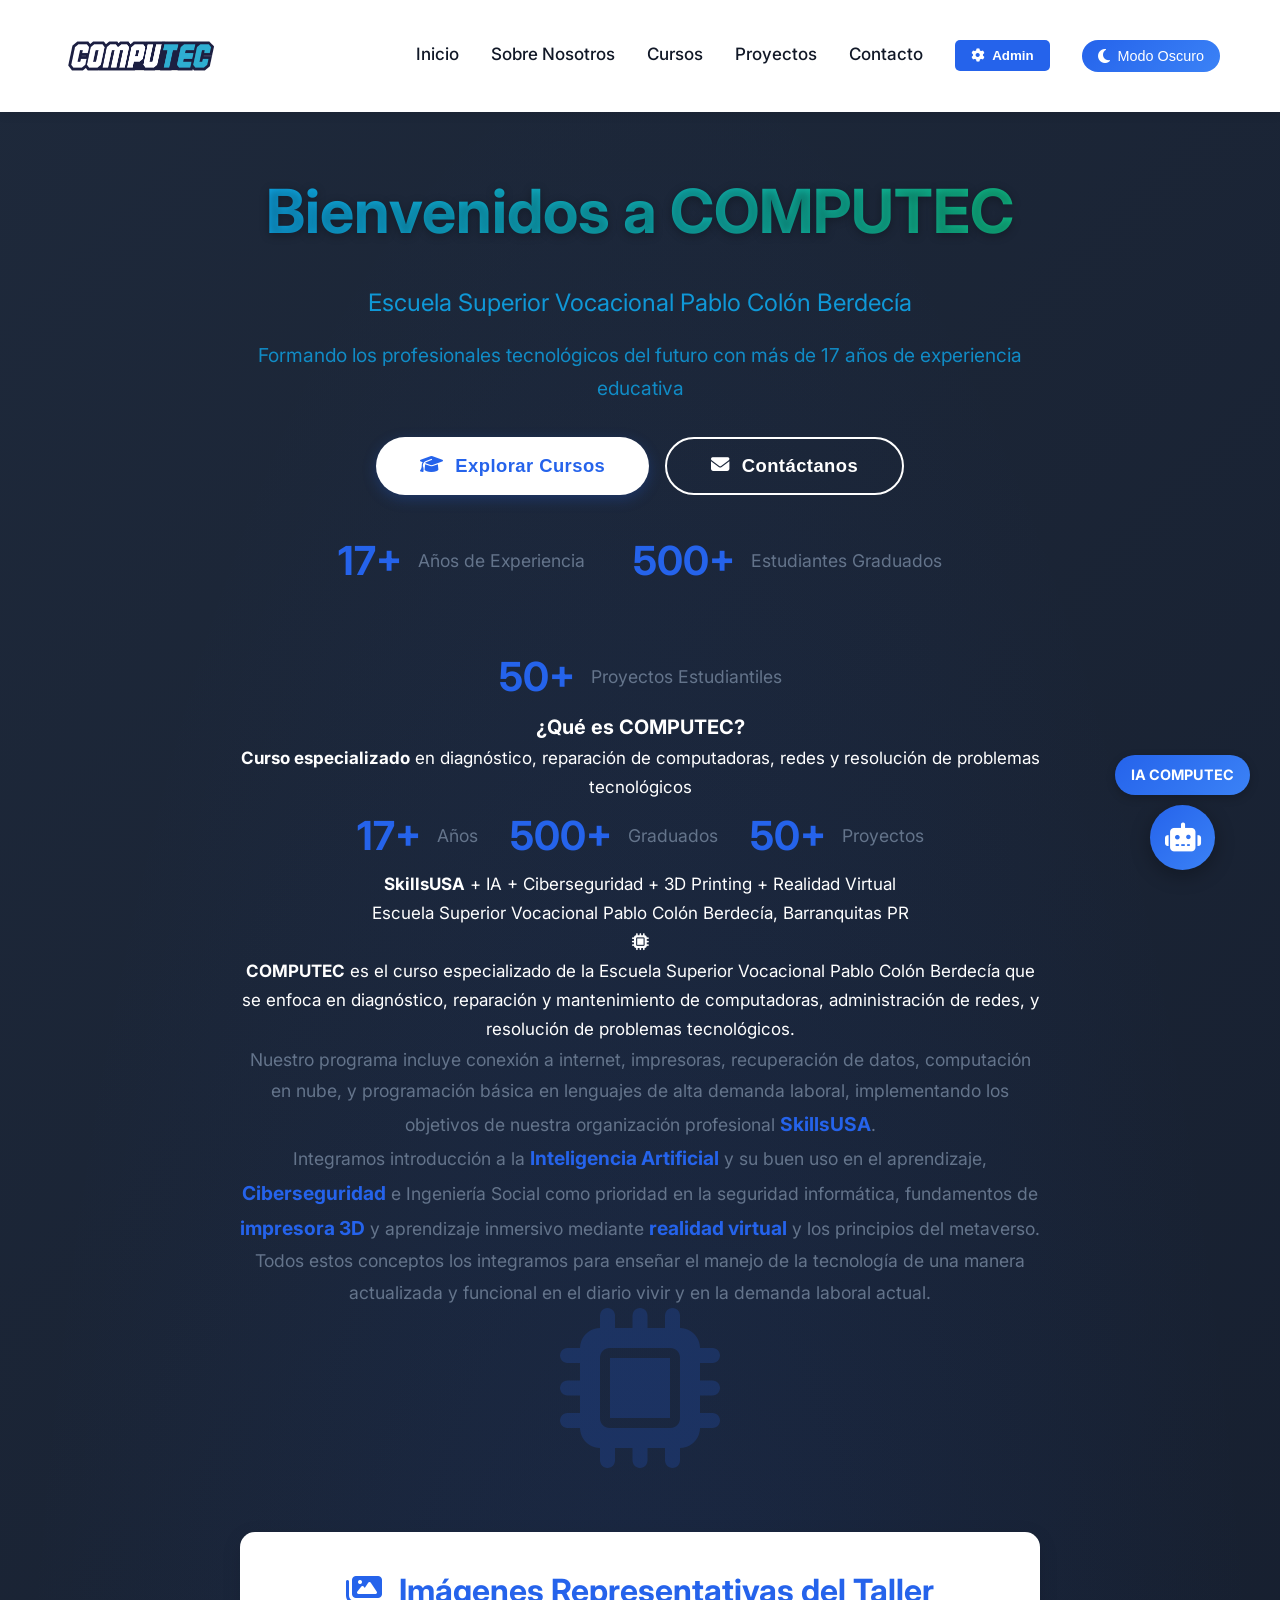
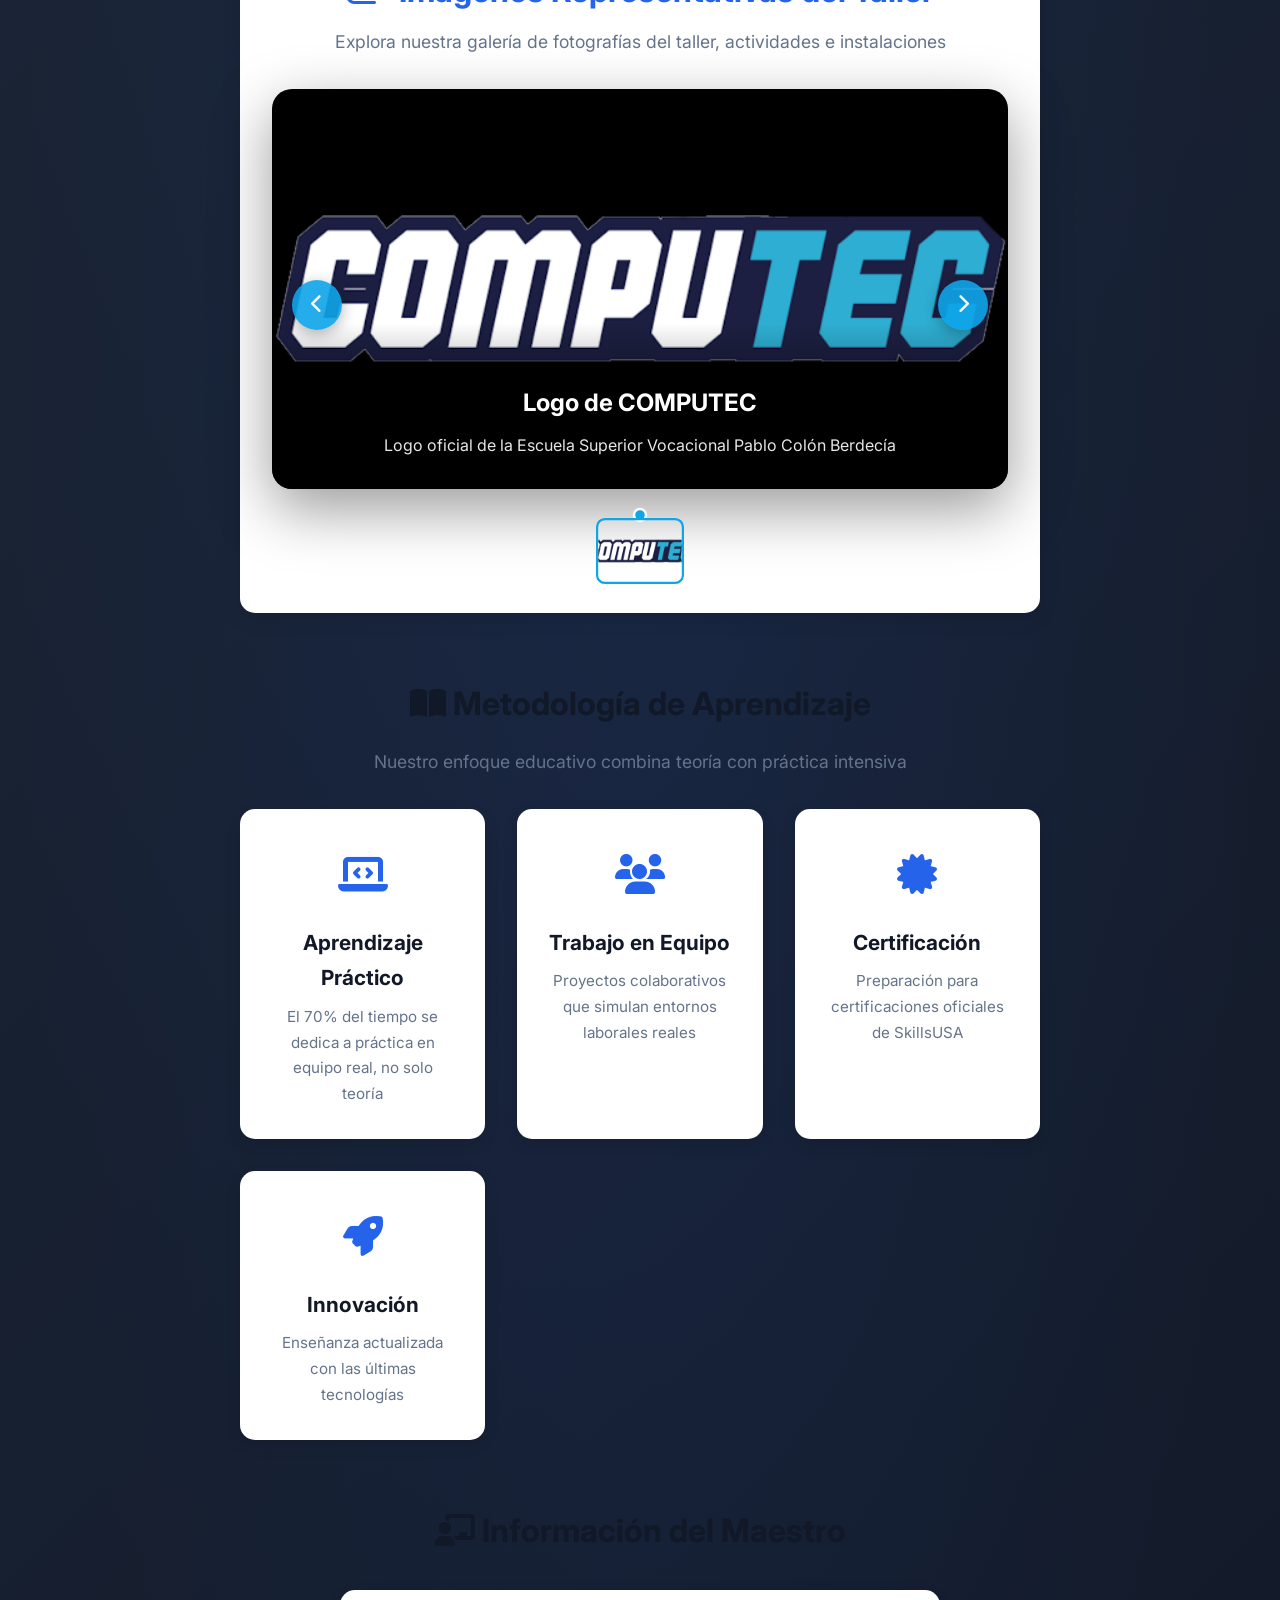
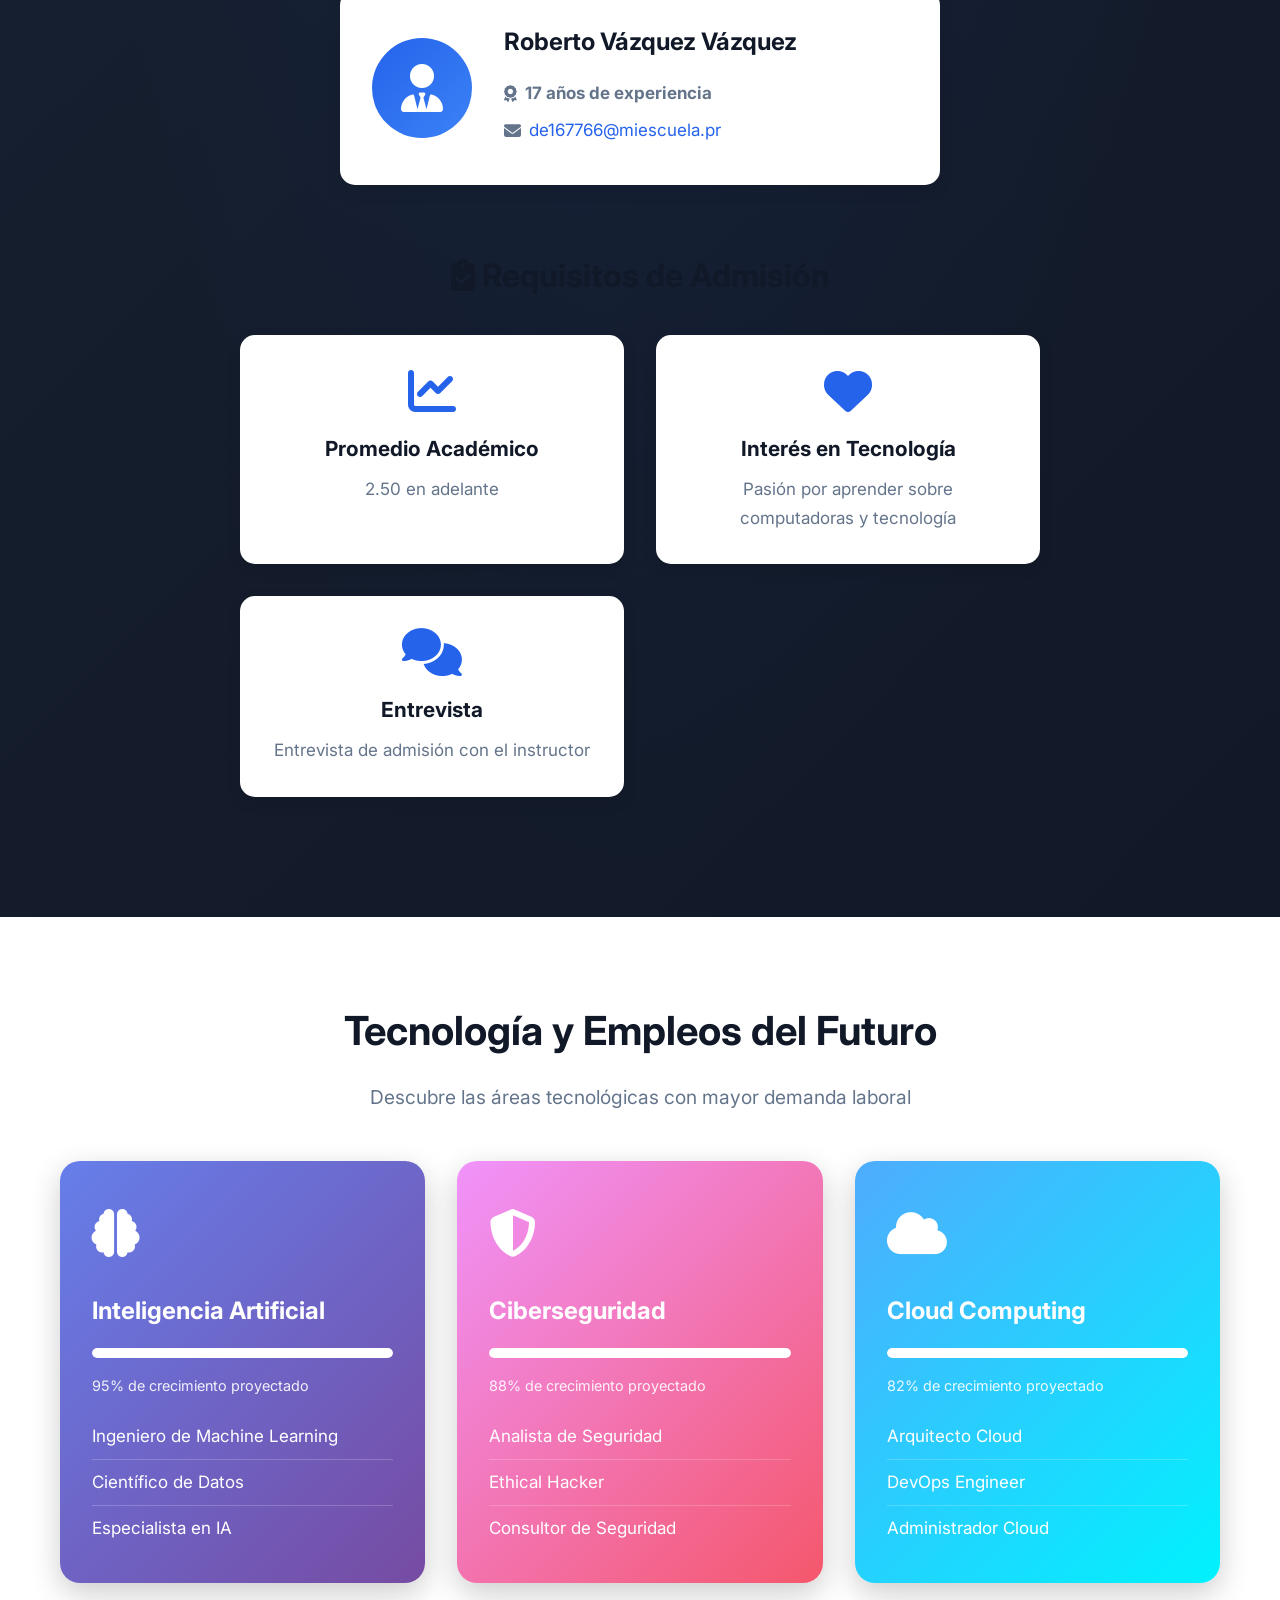
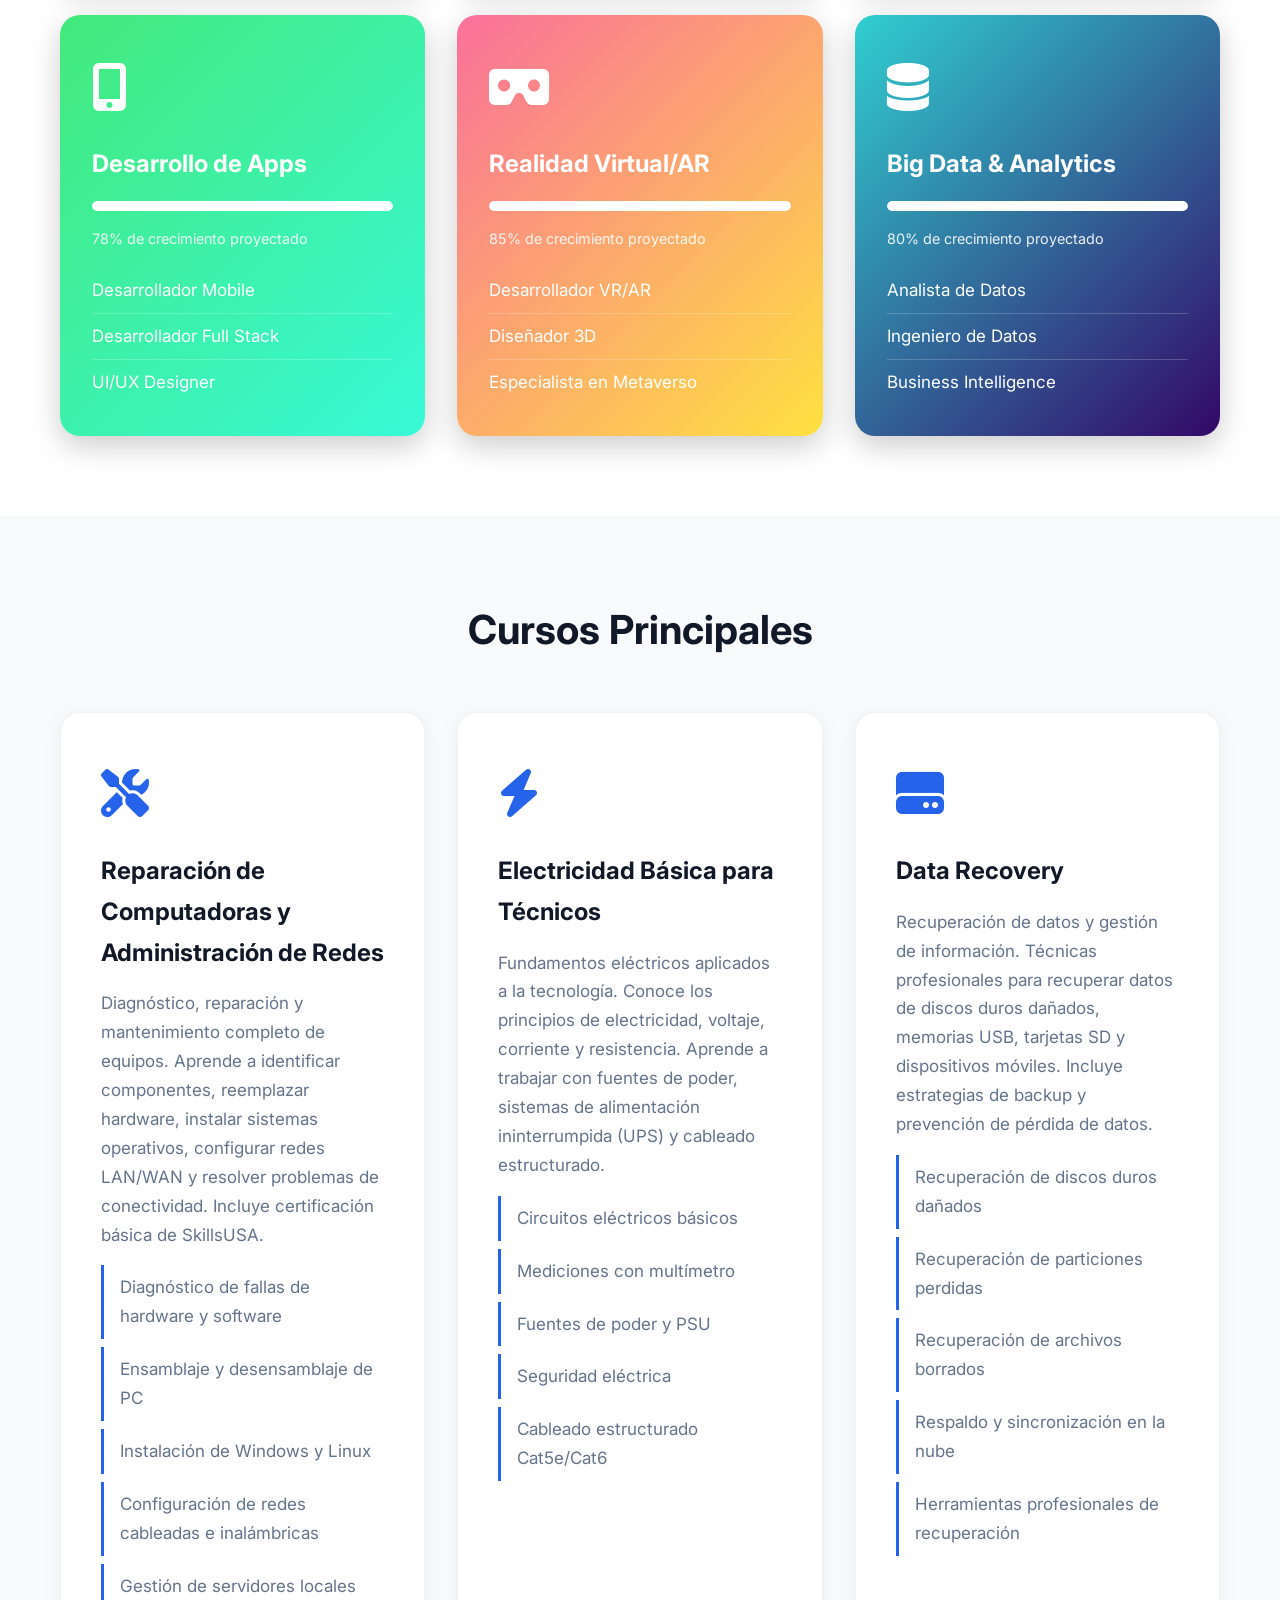
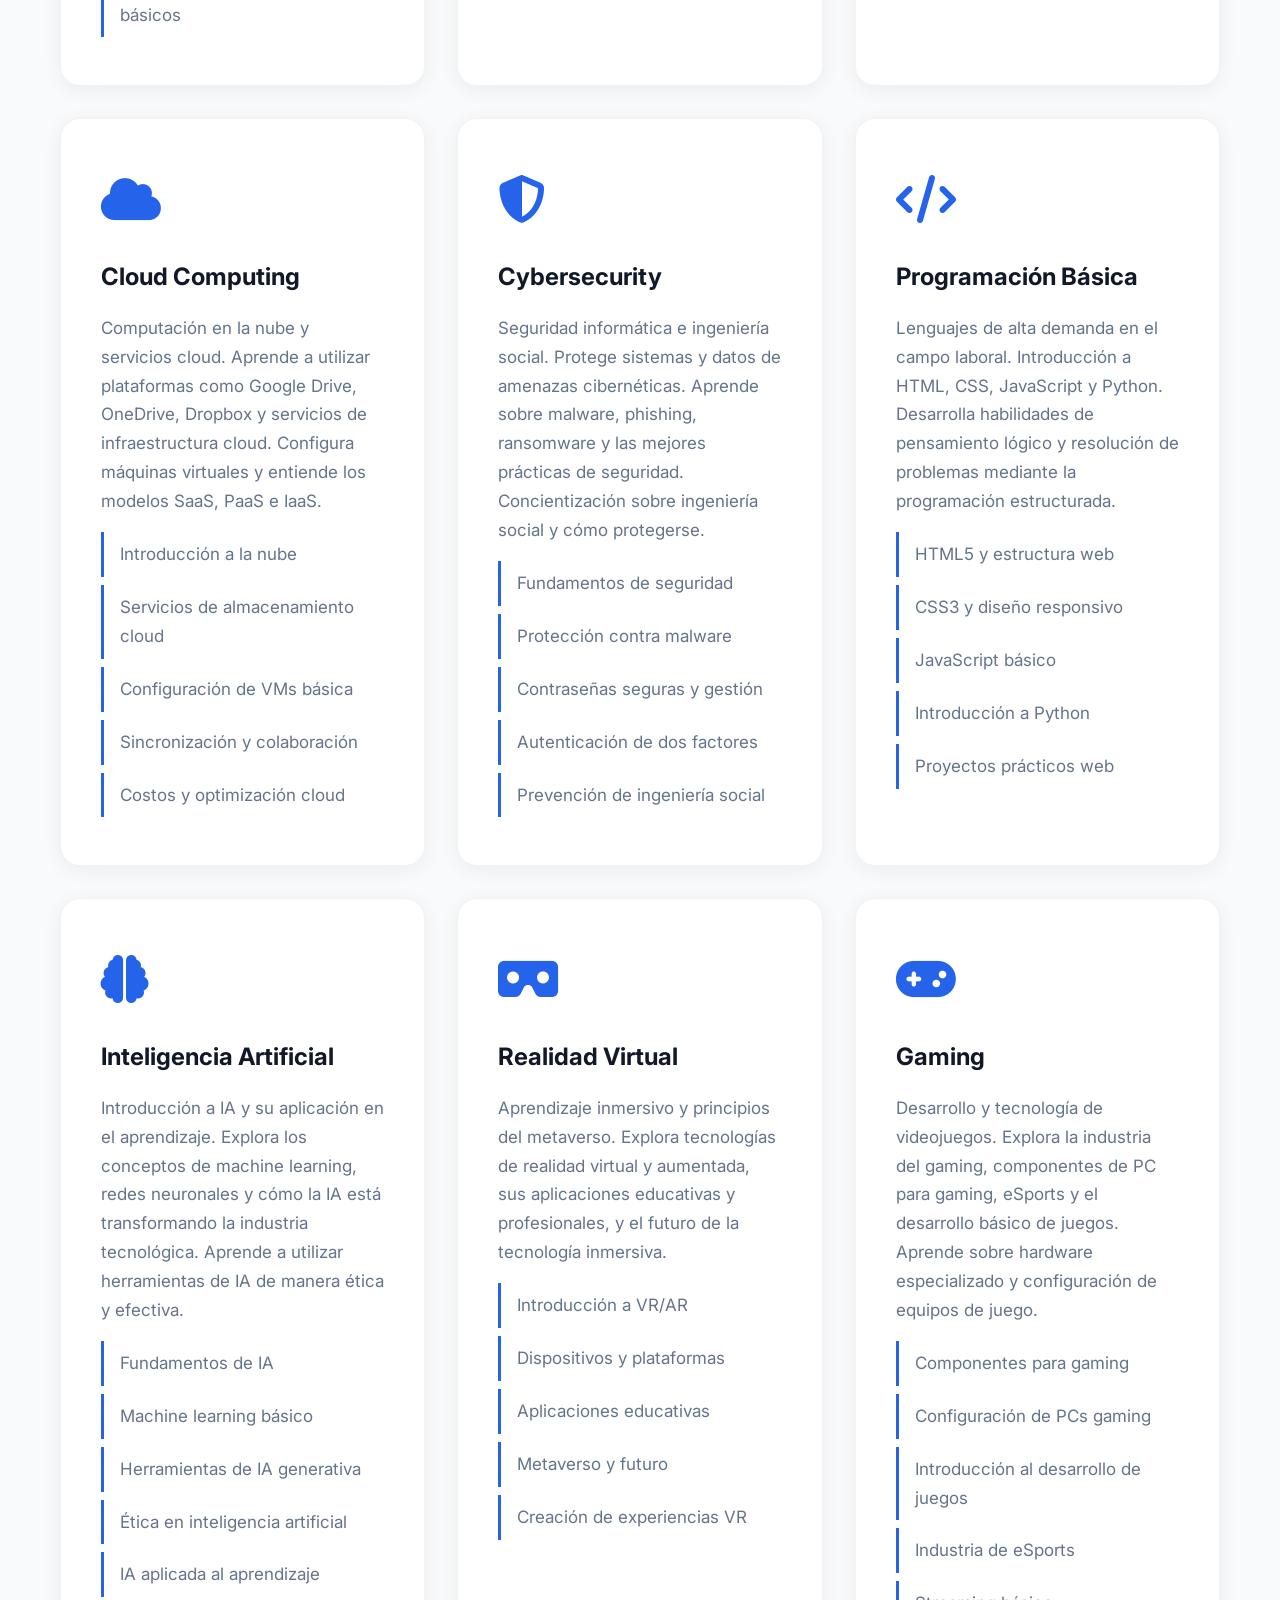
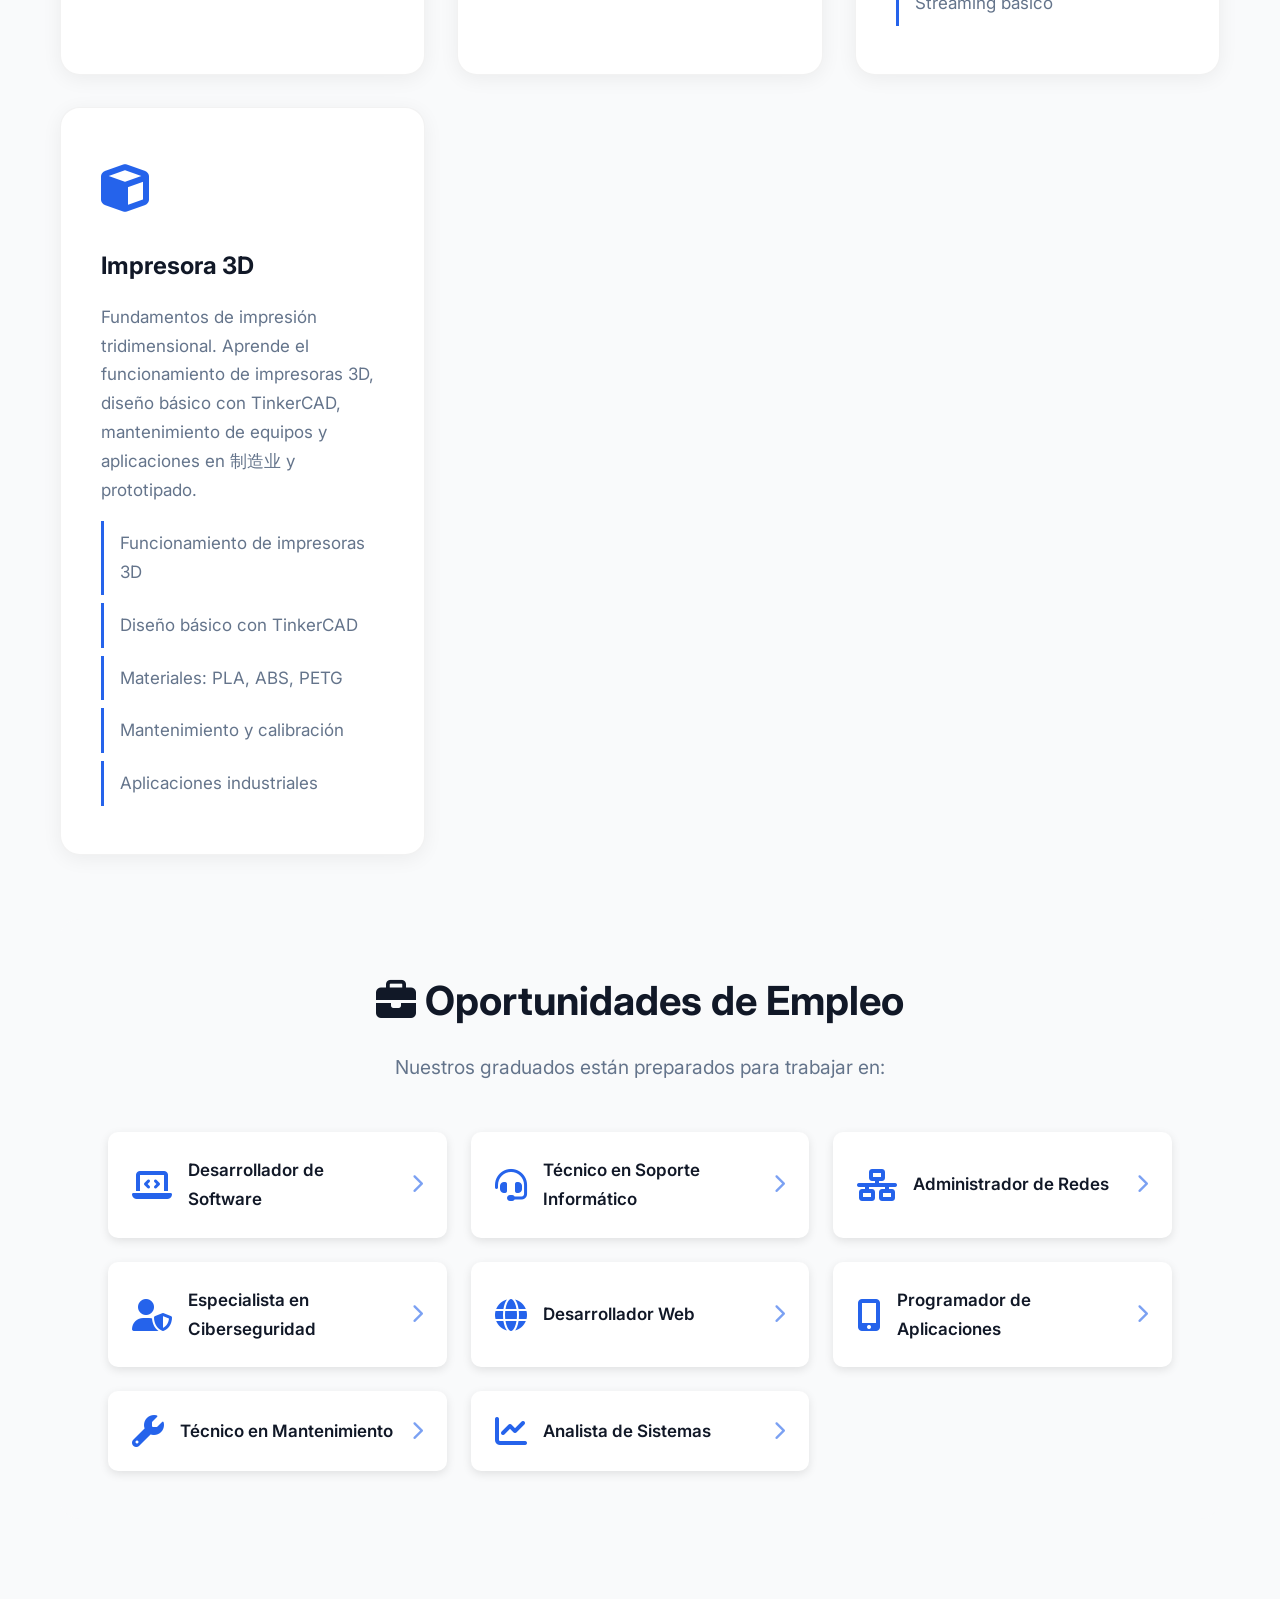
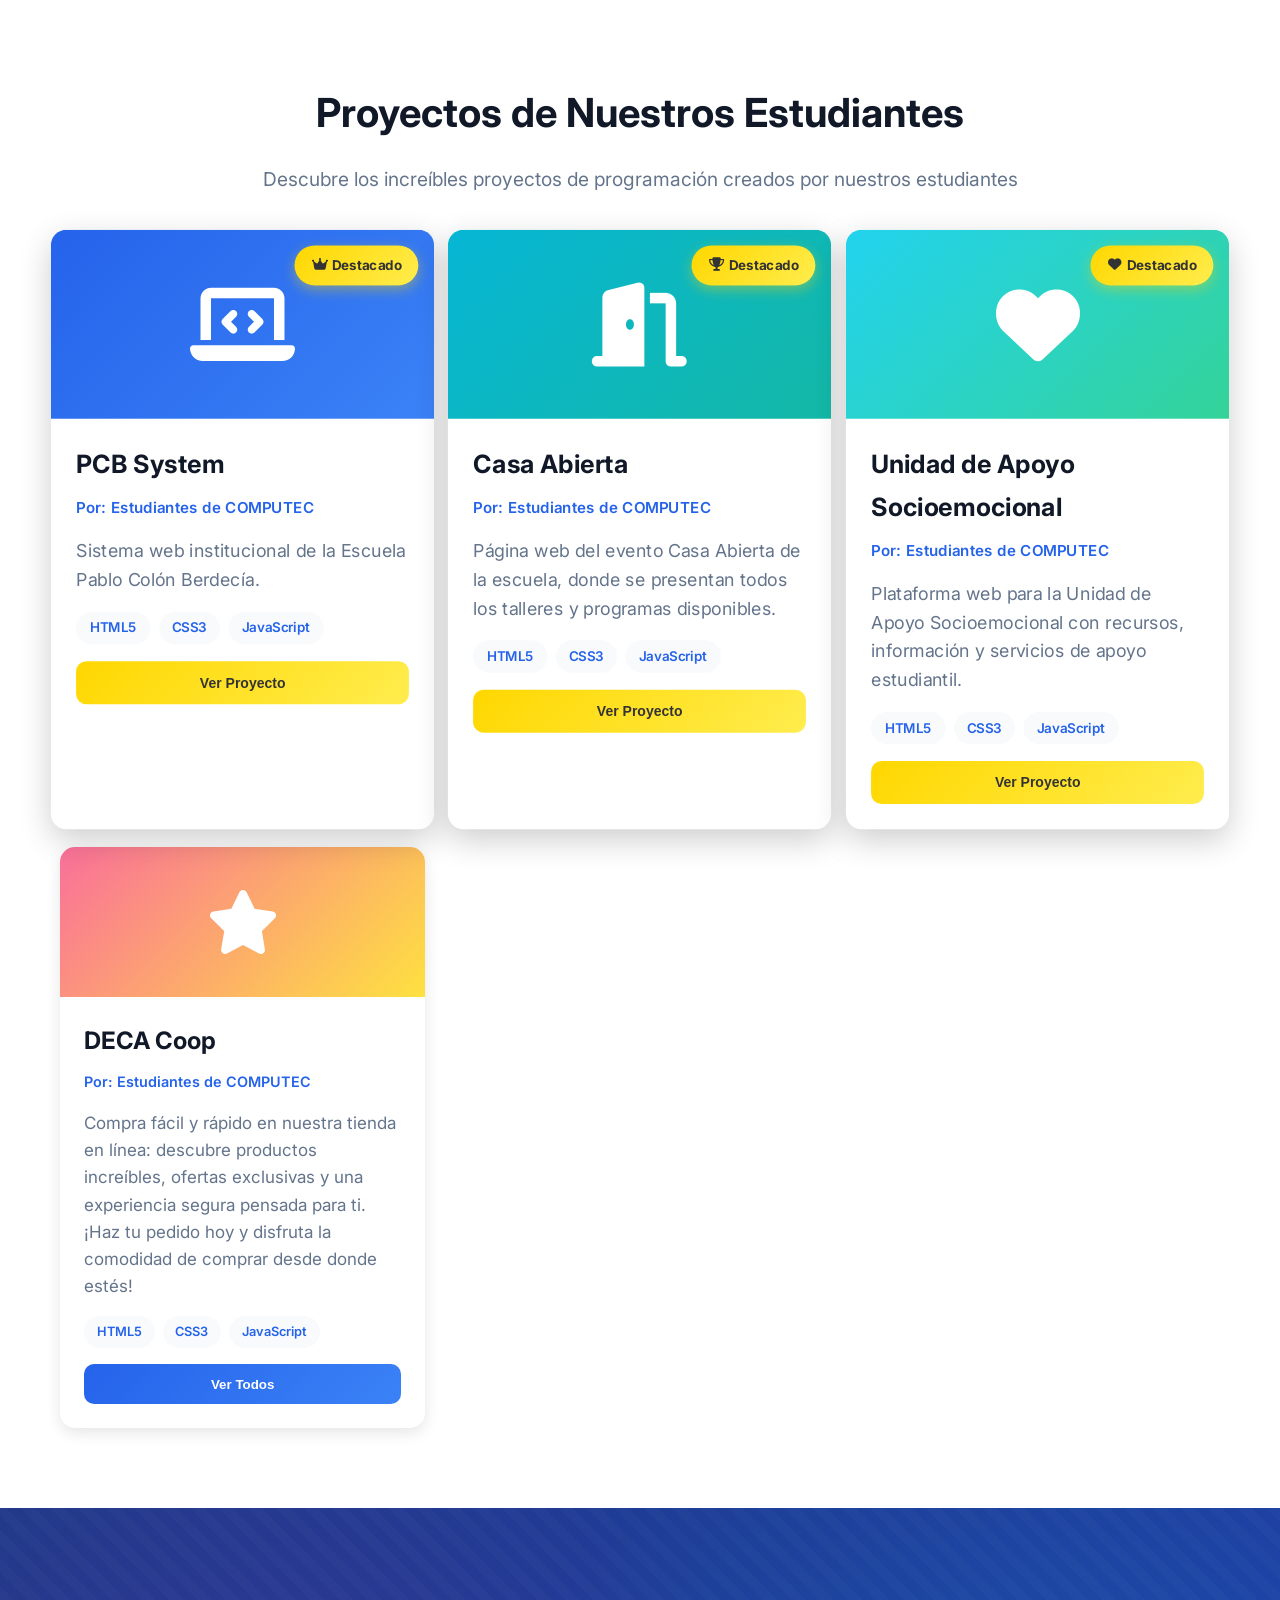
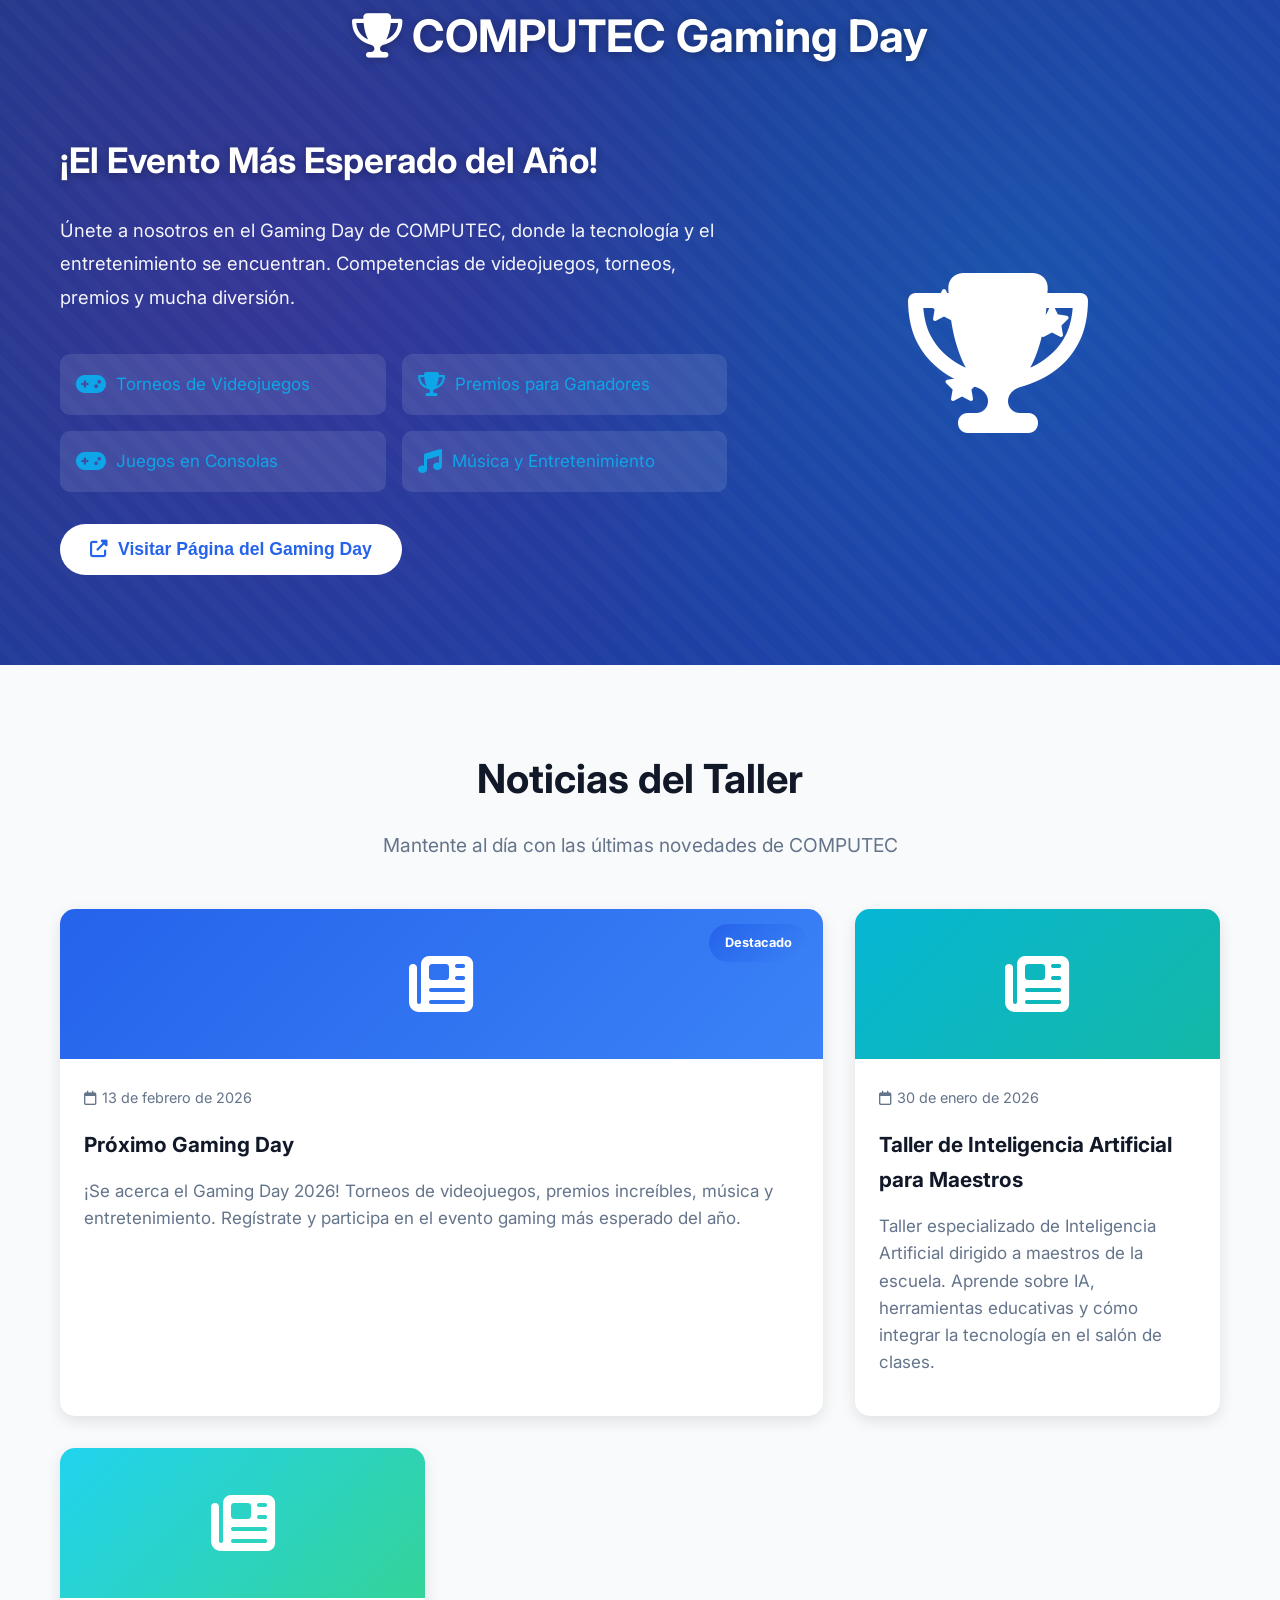
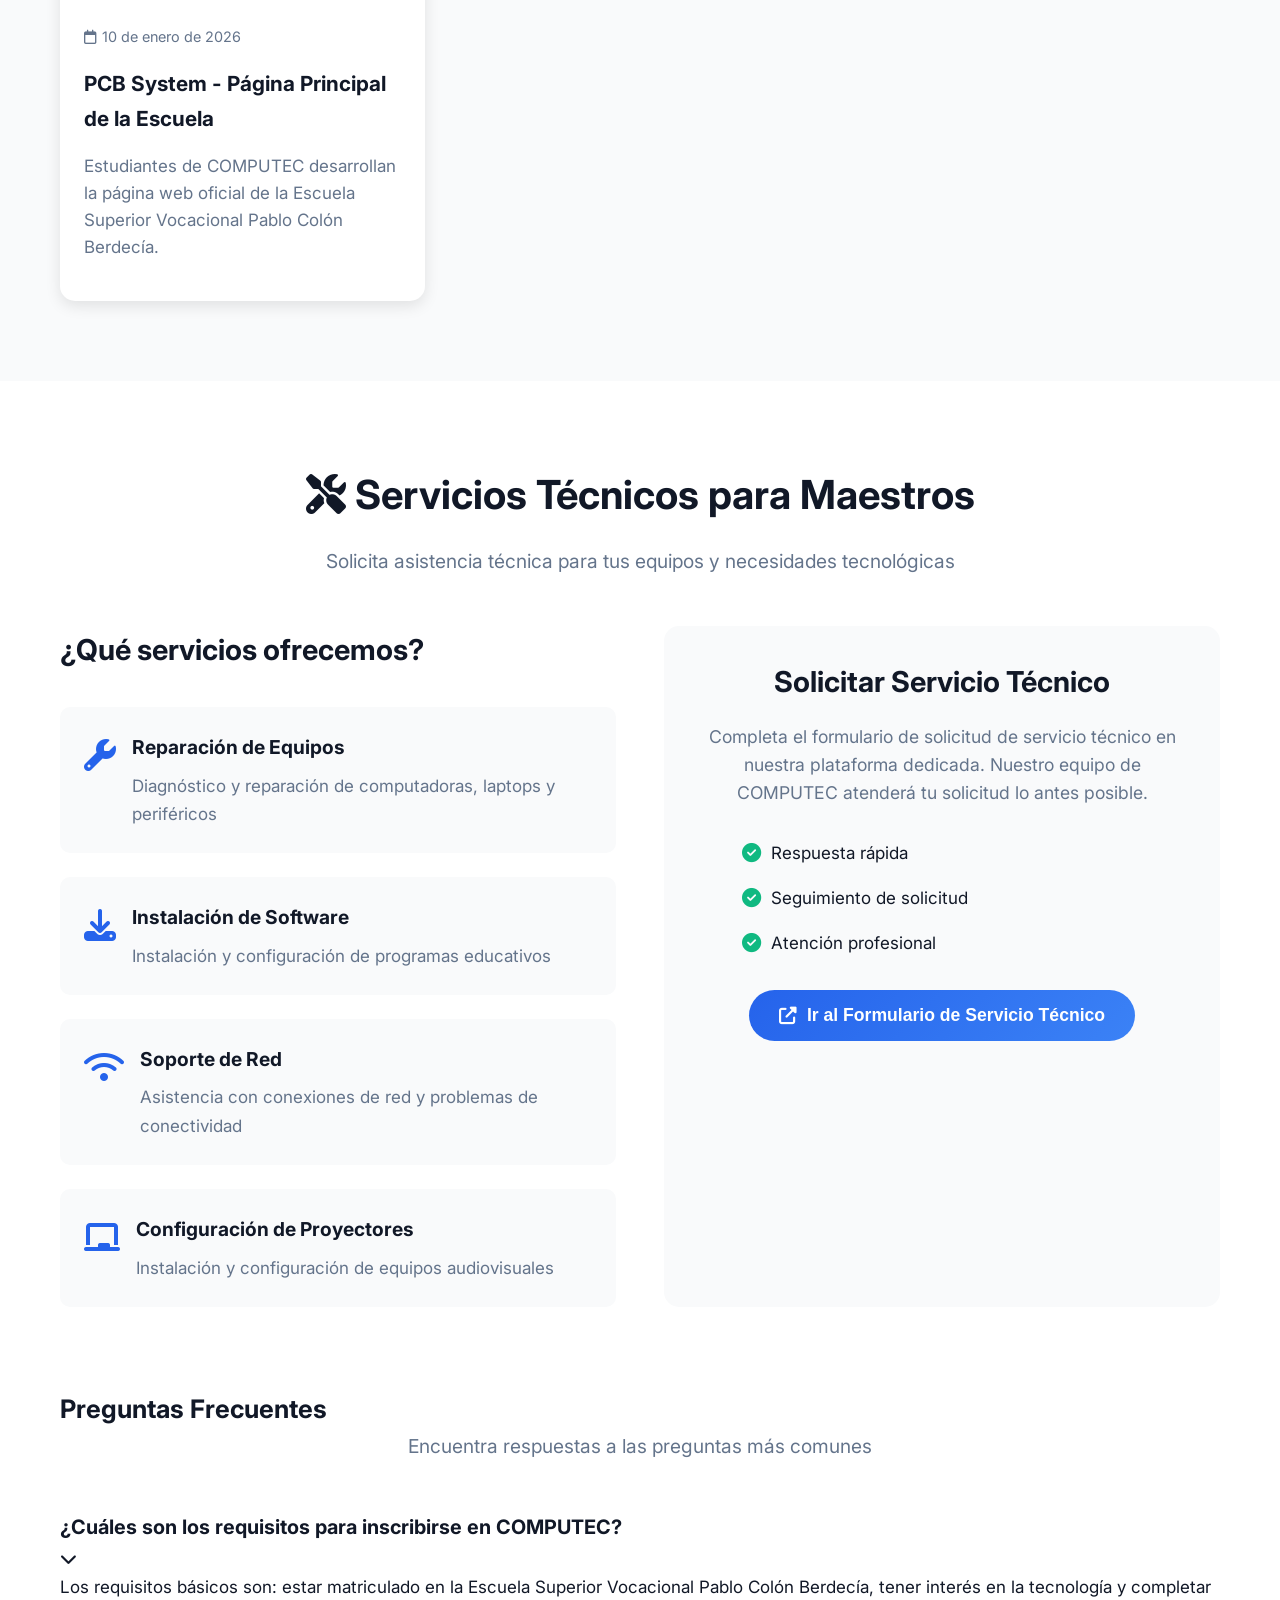
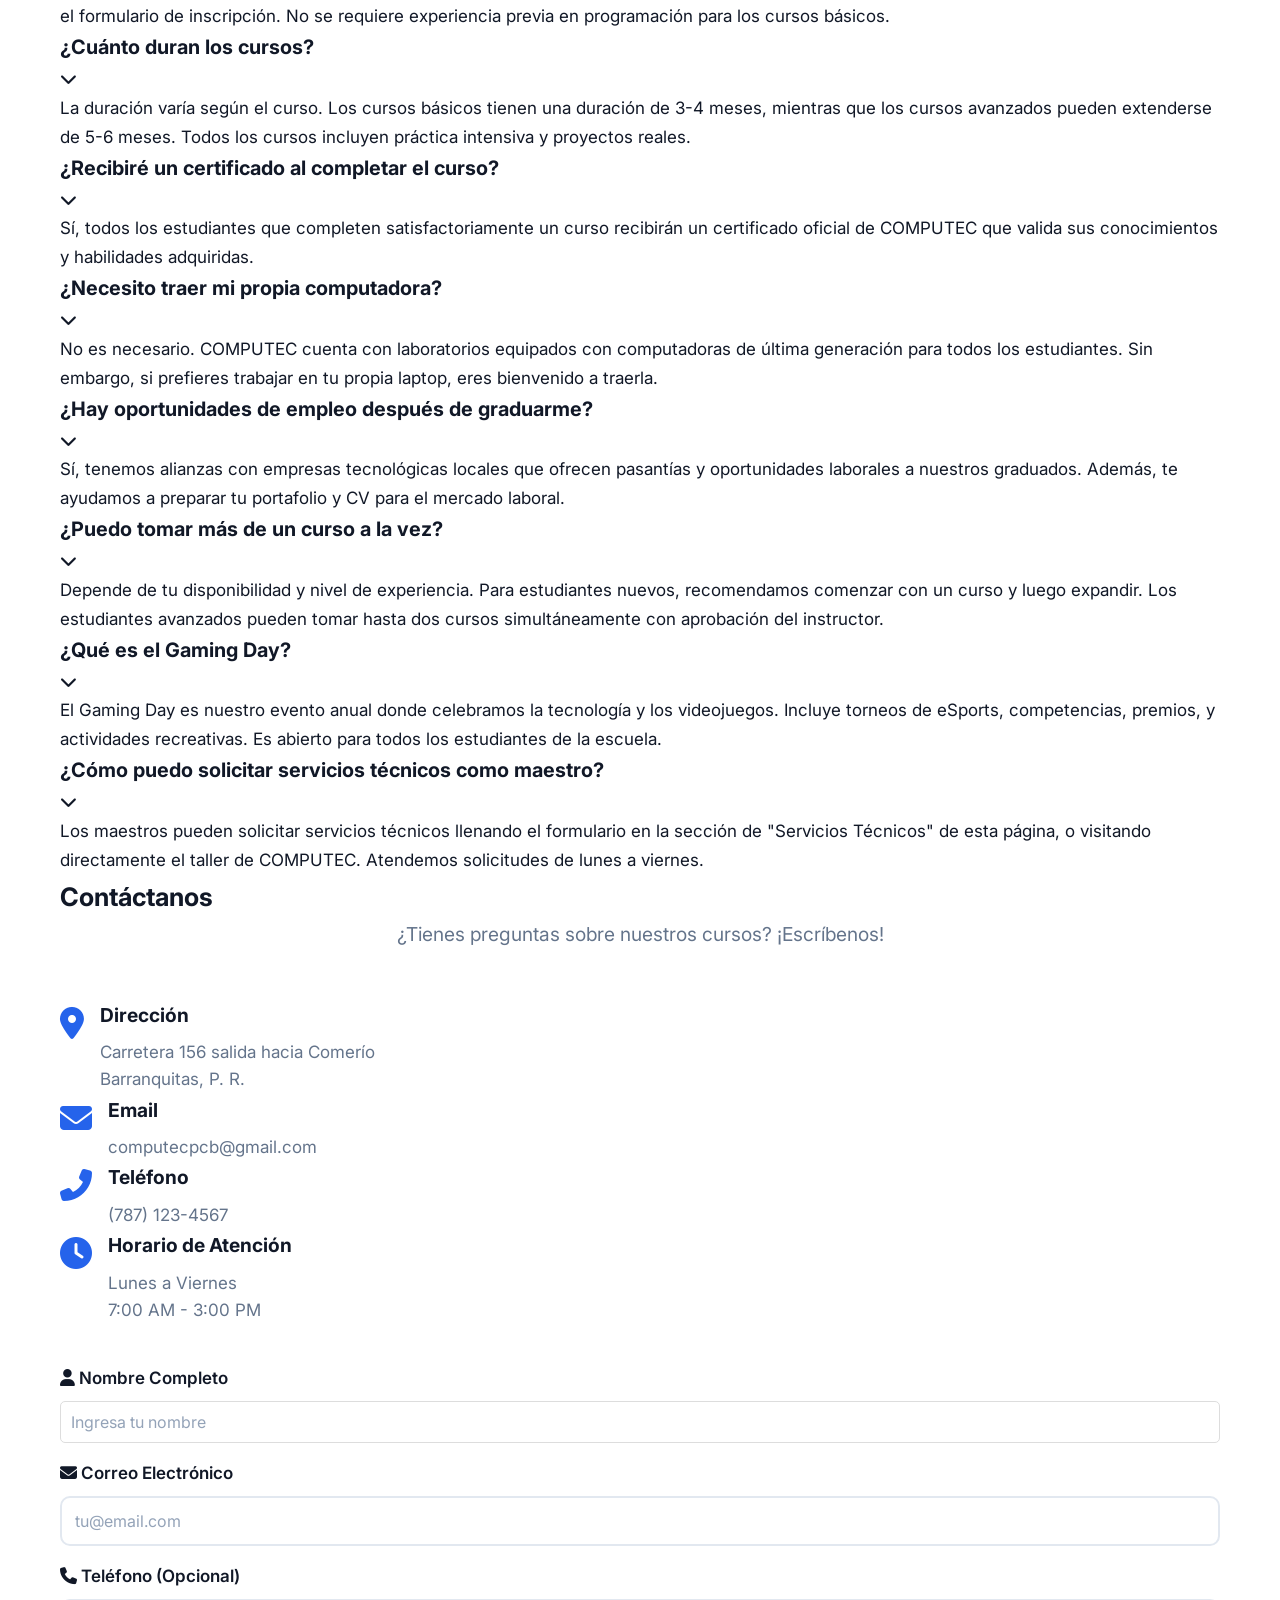
<file: Computecpcb-main/Computecpcb-main/index.html>
<!DOCTYPE html>
<html lang="es">
<head>
    <meta charset="UTF-8">
    <meta name="viewport" content="width=device-width, initial-scale=1.0">
    <meta http-equiv="X-UA-Compatible" content="IE=edge">
    <title>Curso de Computec - Escuela Superior Vocacional Pablo Colón Berdecía</title>
    <meta name="description" content="COMPUTEC - Curso técnico de diagnóstico, reparación y mantenimiento de computadoras, administración de redes, programación básica e inteligencia artificial en la Escuela Superior Vocacional Pablo Colón Berdecía, Barranquitas Puerto Rico.">
    <meta name="keywords" content="computec, curso técnico, reparación computadoras, administración redes, programación, inteligencia artificial, ciberseguridad, data recovery, cloud computing, taller vocacional, PCB, Escuela Pablo Colón Berdecía, Barranquitas, Puerto Rico, educación tecnológica, SkillsUSA">
    <meta name="author" content="Escuela Superior Vocacional Pablo Colón Berdecía">
    <meta name="robots" content="index, follow">
    <meta name="geo.region" content="PR">
    <meta name="geo.placename" content="Barranquitas">
    <meta property="og:title" content="COMPUTEC - Escuela Superior Vocacional Pablo Colón Berdecía">
    <meta property="og:description" content="Formando profesionales tecnológicos del futuro. Cursos de reparación de computadoras, redes, programación, IA y más.">
    <meta property="og:type" content="website">
    <meta property="og:url" content="https://computecpcb.github.io/">
    <meta property="og:image" content="https://computecpcb.github.io/galeria/LogoLimpio4.png">
    <meta property="og:locale" content="es_PR">
    <meta name="twitter:card" content="summary_large_image">
    <link rel="canonical" href="https://computecpcb.github.io/">
    <link rel="icon" type="image/png" href="galeria/LogoLimpio4.png">
    <link rel="preconnect" href="https://fonts.googleapis.com">
    <link rel="preconnect" href="https://fonts.gstatic.com" crossorigin>
    <link href="https://fonts.googleapis.com/css2?family=Inter:wght@300;400;500;600;700&amp;display=swap" rel="stylesheet">
    <link rel="preconnect" href="https://cdnjs.cloudflare.com">
    <link rel="stylesheet" href="styles.css">
    <link rel="stylesheet" href="https://cdnjs.cloudflare.com/ajax/libs/font-awesome/6.4.0/css/all.min.css" media="print" onload="this.media='all'">
    
    <script type="application/ld+json">
    {
        "@context": "https://schema.org",
        "@type": "EducationalOrganization",
        "name": "COMPUTEC - Escuela Superior Vocacional Pablo Colón Berdecía",
        "description": "Curso técnico especializado en diagnóstico, reparación y mantenimiento de computadoras, administración de redes, programación básica e inteligencia artificial.",
        "url": "https://computecpcb.github.io/",
        "logo": "https://computecpcb.github.io/galeria/LogoLimpio4.png",
        "address": {
            "@type": "PostalAddress",
            "streetAddress": "Carretera 156 salida hacia Comerío",
            "addressLocality": "Barranquitas",
            "addressRegion": "PR",
            "addressCountry": "US"
        },
        "contactPoint": {
            "@type": "ContactPoint",
            "telephone": "+1-787-123-4567",
            "contactType": "Admissions",
            "email": "computecpcb@gmail.com"
        },
        "areaServed": "Puerto Rico",
        "sameAs": []
    }
    </script>
</head>
<body>
    <!-- Header -->
    <header>
        <nav class="navbar">
            <div class="container">
                <div class="logo">
                    <img src="galeria/LogoLimpio4.png" alt="COMPUTEC Logo" class="logo-image" loading="eager" width="80" height="80">
                </div>
                <ul class="nav-menu">
                    <li><a href="#inicio">Inicio</a></li>
                    <li><a href="#que-es-computec">Sobre Nosotros</a></li>
                    <li><a href="#cursos">Cursos</a></li>
                    <li><a href="#proyectos">Proyectos</a></li>
                    <li><a href="#contacto">Contacto</a></li>
                    <li>
                        <button id="admin-nav-link" class="admin-btn">
                            <i class="fas fa-cog"></i> Admin
                        </button>
                    </li>
                    <li class="theme-toggle-item">
                        <button id="themeToggle" class="theme-toggle-btn">
                            <i class="fas fa-moon"></i>
                            <span>Modo Oscuro</span>
                        </button>
                    </li>
                </ul>
                <div class="hamburger">
                    <span></span>
                    <span></span>
                    <span></span>
                </div>
            </div>
        </nav>
    </header>

    <!-- Hero Section -->
    <section id="inicio" class="hero">
        <div class="hero-content">
            <h1>Bienvenidos a COMPUTEC</h1>
            <p class="subtitle">Escuela Superior Vocacional Pablo Colón Berdecía</p>
            <p class="description">Formando los profesionales tecnológicos del futuro con más de 17 años de experiencia educativa</p>
            <div class="hero-buttons">
                <button class="cta-button primary" onclick="scrollToSection('cursos')">
                    <i class="fas fa-graduation-cap"></i> Explorar Cursos
                </button>
                <button class="cta-button secondary" onclick="scrollToSection('contacto')">
                    <i class="fas fa-envelope"></i> Contáctanos
                </button>
            </div>
            <div class="hero-stats">
                <div class="stat-item">
                    <span class="stat-number">17+</span>
                    <span class="stat-label">Años de Experiencia</span>
                </div>
                <div class="stat-item">
                    <span class="stat-number">500+</span>
                    <span class="stat-label">Estudiantes Graduados</span>
                </div>
                <div class="stat-item">
                    <span class="stat-number">50+</span>
                    <span class="stat-label">Proyectos Estudiantiles</span>
                </div>
            </div>

            <div class="computec-cube-section">
                <div class="cube-container">
                    <div class="cube" id="computec-cube">
                        <div class="cube-face front">
                            <h3>¿Qué es COMPUTEC?</h3>
                            <p><strong>Curso especializado</strong> en diagnóstico, reparación de computadoras, redes y resolución de problemas tecnológicos</p>
                        </div>
                        <div class="cube-face back">
                            <div class="stats-cube">
                                <div class="stat-item">
                                    <span class="stat-number">17+</span>
                                    <span class="stat-label">Años</span>
                                </div>
                                <div class="stat-item">
                                    <span class="stat-number">500+</span>
                                    <span class="stat-label">Graduados</span>
                                </div>
                                <div class="stat-item">
                                    <span class="stat-number">50+</span>
                                    <span class="stat-label">Proyectos</span>
                                </div>
                            </div>
                        </div>
                        <div class="cube-face right">
                            <p><strong>SkillsUSA</strong> + IA + Ciberseguridad + 3D Printing + Realidad Virtual</p>
                        </div>
                        <div class="cube-face left">
                            <p>Escuela Superior Vocacional Pablo Colón Berdecía, Barranquitas PR</p>
                        </div>
                        <div class="cube-face top">
                            <i class="fas fa-microchip"></i>
                        </div>

    <!-- Complete rest of HTML unchanged for brevity - same as previous -->
    <!-- ... (all other sections remain identical) ... -->
    <script src="script.js"></script>
</body>
</html>
                        <strong>COMPUTEC</strong> es el curso especializado de la Escuela Superior Vocacional
                        Pablo Colón Berdecía que se enfoca en diagnóstico, reparación y mantenimiento de computadoras,
                        administración de redes, y resolución de problemas tecnológicos.
                    </p>
                    <p class="intro-text">
                        Nuestro programa incluye conexión a internet, impresoras, recuperación de datos, computación en nube,
                        y programación básica en lenguajes de alta demanda laboral, implementando los objetivos de nuestra
                        organización profesional <strong>SkillsUSA</strong>.
                    </p>
                    <p class="intro-text">
                        Integramos introducción a la <strong>Inteligencia Artificial</strong> y su buen uso en el aprendizaje,
                        <strong>Ciberseguridad</strong> e Ingeniería Social como prioridad en la seguridad informática,
                        fundamentos de <strong>impresora 3D</strong> y aprendizaje inmersivo mediante <strong>realidad virtual</strong>
                        y los principios del metaverso.
                    </p>
                    <p class="intro-text">
                        Todos estos conceptos los integramos para enseñar el manejo de la tecnología de una manera
                        actualizada y funcional en el diario vivir y en la demanda laboral actual.
                    </p>
                </div>
                <div class="intro-image">
                    <i class="fas fa-microchip"></i>
                </div>
            </div>

            <!-- Imágenes Representativas del Taller - Dentro de ¿Qué es COMPUTEC? -->
            <div class="gallery-in-section">
                <h3><i class="fas fa-images"></i> Imágenes Representativas del Taller</h3>
                <p class="section-intro">Explora nuestra galería de fotografías del taller, actividades e instalaciones</p>
                
                <div class="gallery-carousel-section">
                    <div class="carousel-container" id="gallery-carousel">
                        <!-- Las imágenes se cargarán dinámicamente -->
                    </div>
                    
                    <!-- Controles del carrusel -->
                    <button class="carousel-btn carousel-prev" id="carousel-prev">
                        <i class="fas fa-chevron-left"></i>
                    </button>
                    <button class="carousel-btn carousel-next" id="carousel-next">
                        <i class="fas fa-chevron-right"></i>
                    </button>
                    
                    <!-- Indicadores de posición -->
                    <div class="carousel-indicators" id="carousel-indicators">
                        <!-- Los indicadores se generarán dinámicamente -->
                    </div>
                </div>
                
                <!-- Miniaturas -->
                <div class="gallery-thumbnails" id="gallery-thumbnails">
                    <!-- Las miniaturas se cargarán dinámicamente -->
                </div>
            </div>

            <div class="methodology-section">
                <h3><i class="fas fa-book-open"></i> Metodología de Aprendizaje</h3>
                <p class="methodology-intro">Nuestro enfoque educativo combina teoría con práctica intensiva</p>
                <div class="methodology-grid">
                    <div class="method-card">
                        <div class="method-icon"><i class="fas fa-laptop-code"></i></div>
                        <h4>Aprendizaje Práctico</h4>
                        <p>El 70% del tiempo se dedica a práctica en equipo real, no solo teoría</p>
                    </div>
                    <div class="method-card">
                        <div class="method-icon"><i class="fas fa-users"></i></div>
                        <h4>Trabajo en Equipo</h4>
                        <p>Proyectos colaborativos que simulan entornos laborales reales</p>
                    </div>
                    <div class="method-card">
                        <div class="method-icon"><i class="fas fa-certificate"></i></div>
                        <h4>Certificación</h4>
                        <p>Preparación para certificaciones oficiales de SkillsUSA</p>
                    </div>
                    <div class="method-card">
                        <div class="method-icon"><i class="fas fa-rocket"></i></div>
                        <h4>Innovación</h4>
                        <p>Enseñanza actualizada con las últimas tecnologías</p>
                    </div>
                </div>
            </div>

            <div class="teacher-info">
                <h3><i class="fas fa-chalkboard-teacher"></i> Información del Maestro</h3>
                <div class="teacher-card">
                    <div class="teacher-avatar">
                        <i class="fas fa-user-tie"></i>
                    </div>
                    <div class="teacher-details">
                        <h4>Roberto Vázquez Vázquez</h4>
                        <p><i class="fas fa-award"></i> <strong>17 años de experiencia</strong></p>
                        <p><i class="fas fa-envelope"></i> <a href="mailto:de167766@miescuela.pr">de167766@miescuela.pr</a></p>
                    </div>
                </div>
            </div>

            <div class="admission-requirements">
                <h3><i class="fas fa-clipboard-check"></i> Requisitos de Admisión</h3>
                <div class="requirements-grid">
                    <div class="requirement-item">
                        <i class="fas fa-chart-line"></i>
                        <h4>Promedio Académico</h4>
                        <p>2.50 en adelante</p>
                    </div>
                    <div class="requirement-item">
                        <i class="fas fa-heart"></i>
                        <h4>Interés en Tecnología</h4>
                        <p>Pasión por aprender sobre computadoras y tecnología</p>
                    </div>
                    <div class="requirement-item">
                        <i class="fas fa-comments"></i>
                        <h4>Entrevista</h4>
                        <p>Entrevista de admisión con el instructor</p>
                    </div>
                </div>
            </div>
        </div>
    </section>

    <!-- Proyecciones Tecnológicas -->
    <section id="proyecciones" class="projections">
        <div class="container">
            <h2>Tecnología y Empleos del Futuro</h2>
            <p class="section-intro">Descubre las áreas tecnológicas con mayor demanda laboral</p>
            
            <div class="projections-grid">
                <div class="projection-card">
                    <div class="projection-icon">
                        <i class="fas fa-brain"></i>
                    </div>
                    <h3>Inteligencia Artificial</h3>
                    <div class="growth-bar">
                        <div class="growth-fill" data-growth="95"></div>
                    </div>
                    <p class="growth-text">95% de crecimiento proyectado</p>
                    <ul class="job-list">
                        <li>Ingeniero de Machine Learning</li>
                        <li>Científico de Datos</li>
                        <li>Especialista en IA</li>
                    </ul>
                </div>

                <div class="projection-card">
                    <div class="projection-icon">
                        <i class="fas fa-shield-alt"></i>
                    </div>
                    <h3>Ciberseguridad</h3>
                    <div class="growth-bar">
                        <div class="growth-fill" data-growth="88"></div>
                    </div>
                    <p class="growth-text">88% de crecimiento proyectado</p>
                    <ul class="job-list">
                        <li>Analista de Seguridad</li>
                        <li>Ethical Hacker</li>
                        <li>Consultor de Seguridad</li>
                    </ul>
                </div>

                <div class="projection-card">
                    <div class="projection-icon">
                        <i class="fas fa-cloud"></i>
                    </div>
                    <h3>Cloud Computing</h3>
                    <div class="growth-bar">
                        <div class="growth-fill" data-growth="82"></div>
                    </div>
                    <p class="growth-text">82% de crecimiento proyectado</p>
                    <ul class="job-list">
                        <li>Arquitecto Cloud</li>
                        <li>DevOps Engineer</li>
                        <li>Administrador Cloud</li>
                    </ul>
                </div>

                <div class="projection-card">
                    <div class="projection-icon">
                        <i class="fas fa-mobile-alt"></i>
                    </div>
                    <h3>Desarrollo de Apps</h3>
                    <div class="growth-bar">
                        <div class="growth-fill" data-growth="78"></div>
                    </div>
                    <p class="growth-text">78% de crecimiento proyectado</p>
                    <ul class="job-list">
                        <li>Desarrollador Mobile</li>
                        <li>Desarrollador Full Stack</li>
                        <li>UI/UX Designer</li>
                    </ul>
                </div>

                <div class="projection-card">
                    <div class="projection-icon">
                        <i class="fas fa-vr-cardboard"></i>
                    </div>
                    <h3>Realidad Virtual/AR</h3>
                    <div class="growth-bar">
                        <div class="growth-fill" data-growth="85"></div>
                    </div>
                    <p class="growth-text">85% de crecimiento proyectado</p>
                    <ul class="job-list">
                        <li>Desarrollador VR/AR</li>
                        <li>Diseñador 3D</li>
                        <li>Especialista en Metaverso</li>
                    </ul>
                </div>

                <div class="projection-card">
                    <div class="projection-icon">
                        <i class="fas fa-database"></i>
                    </div>
                    <h3>Big Data & Analytics</h3>
                    <div class="growth-bar">
                        <div class="growth-fill" data-growth="80"></div>
                    </div>
                    <p class="growth-text">80% de crecimiento proyectado</p>
                    <ul class="job-list">
                        <li>Analista de Datos</li>
                        <li>Ingeniero de Datos</li>
                        <li>Business Intelligence</li>
                    </ul>
                </div>
            </div>
        </div>
    </section>

    <!-- Cursos -->
    <section id="cursos" class="courses">
        <div class="container">
            <h2>Cursos Principales</h2>
            <div class="courses-grid">
                <div class="course-card">
                    <div class="course-icon"><i class="fas fa-tools"></i></div>
                    <h3>Reparación de Computadoras y Administración de Redes</h3>
                    <p>Diagnóstico, reparación y mantenimiento completo de equipos. Aprende a identificar componentes, reemplazar hardware, instalar sistemas operativos, configurar redes LAN/WAN y resolver problemas de conectividad. Incluye certificación básica de SkillsUSA.</p>
                    <ul>
                        <li>Diagnóstico de fallas de hardware y software</li>
                        <li>Ensamblaje y desensamblaje de PC</li>
                        <li>Instalación de Windows y Linux</li>
                        <li>Configuración de redes cableadas e inalámbricas</li>
                        <li>Gestión de servidores locales básicos</li>
                    </ul>
                </div>
                <div class="course-card">
                    <div class="course-icon"><i class="fas fa-bolt"></i></div>
                    <h3>Electricidad Básica para Técnicos</h3>
                    <p>Fundamentos eléctricos aplicados a la tecnología. Conoce los principios de electricidad, voltaje, corriente y resistencia. Aprende a trabajar con fuentes de poder, sistemas de alimentación ininterrumpida (UPS) y cableado estructurado.</p>
                    <ul>
                        <li>Circuitos eléctricos básicos</li>
                        <li>Mediciones con multímetro</li>
                        <li>Fuentes de poder y PSU</li>
                        <li>Seguridad eléctrica</li>
                        <li>Cableado estructurado Cat5e/Cat6</li>
                    </ul>
                </div>
                <div class="course-card">
                    <div class="course-icon"><i class="fas fa-hdd"></i></div>
                    <h3>Data Recovery</h3>
                    <p>Recuperación de datos y gestión de información. Técnicas profesionales para recuperar datos de discos duros dañados, memorias USB, tarjetas SD y dispositivos móviles. Incluye estrategias de backup y prevención de pérdida de datos.</p>
                    <ul>
                        <li>Recuperación de discos duros dañados</li>
                        <li>Recuperación de particiones perdidas</li>
                        <li>Recuperación de archivos borrados</li>
                        <li>Respaldo y sincronización en la nube</li>
                        <li>Herramientas profesionales de recuperación</li>
                    </ul>
                </div>
                <div class="course-card">
                    <div class="course-icon"><i class="fas fa-cloud"></i></div>
                    <h3>Cloud Computing</h3>
                    <p>Computación en la nube y servicios cloud. Aprende a utilizar plataformas como Google Drive, OneDrive, Dropbox y servicios de infraestructura cloud. Configura máquinas virtuales y entiende los modelos SaaS, PaaS e IaaS.</p>
                    <ul>
                        <li>Introducción a la nube</li>
                        <li>Servicios de almacenamiento cloud</li>
                        <li>Configuración de VMs básica</li>
                        <li>Sincronización y colaboración</li>
                        <li>Costos y optimización cloud</li>
                    </ul>
                </div>
                <div class="course-card">
                    <div class="course-icon"><i class="fas fa-shield-alt"></i></div>
                    <h3>Cybersecurity</h3>
                    <p>Seguridad informática e ingeniería social. Protege sistemas y datos de amenazas cibernéticas. Aprende sobre malware, phishing, ransomware y las mejores prácticas de seguridad. Concientización sobre ingeniería social y cómo protegerse.</p>
                    <ul>
                        <li>Fundamentos de seguridad</li>
                        <li>Protección contra malware</li>
                        <li>Contraseñas seguras y gestión</li>
                        <li>Autenticación de dos factores</li>
                        <li>Prevención de ingeniería social</li>
                    </ul>
                </div>
                <div class="course-card">
                    <div class="course-icon"><i class="fas fa-code"></i></div>
                    <h3>Programación Básica</h3>
                    <p>Lenguajes de alta demanda en el campo laboral. Introducción a HTML, CSS, JavaScript y Python. Desarrolla habilidades de pensamiento lógico y resolución de problemas mediante la programación estructurada.</p>
                    <ul>
                        <li>HTML5 y estructura web</li>
                        <li>CSS3 y diseño responsivo</li>
                        <li>JavaScript básico</li>
                        <li>Introducción a Python</li>
                        <li>Proyectos prácticos web</li>
                    </ul>
                </div>
                <div class="course-card">
                    <div class="course-icon"><i class="fas fa-brain"></i></div>
                    <h3>Inteligencia Artificial</h3>
                    <p>Introducción a IA y su aplicación en el aprendizaje. Explora los conceptos de machine learning, redes neuronales y cómo la IA está transformando la industria tecnológica. Aprende a utilizar herramientas de IA de manera ética y efectiva.</p>
                    <ul>
                        <li>Fundamentos de IA</li>
                        <li>Machine learning básico</li>
                        <li>Herramientas de IA generativa</li>
                        <li>Ética en inteligencia artificial</li>
                        <li>IA aplicada al aprendizaje</li>
                    </ul>
                </div>
                <div class="course-card vr-centered">
                    <div class="course-icon"><i class="fas fa-vr-cardboard"></i></div>
                    <h3>Realidad Virtual</h3>
                    <p>Aprendizaje inmersivo y principios del metaverso. Explora tecnologías de realidad virtual y aumentada, sus aplicaciones educativas y profesionales, y el futuro de la tecnología inmersiva.</p>
                    <ul>
                        <li>Introducción a VR/AR</li>
                        <li>Dispositivos y plataformas</li>
                        <li>Aplicaciones educativas</li>
                        <li>Metaverso y futuro</li>
                        <li>Creación de experiencias VR</li>
                    </ul>
                </div>
                <div class="course-card">
                    <div class="course-icon"><i class="fas fa-gamepad"></i></div>
                    <h3>Gaming</h3>
                    <p>Desarrollo y tecnología de videojuegos. Explora la industria del gaming, componentes de PC para gaming, eSports y el desarrollo básico de juegos. Aprende sobre hardware especializado y configuración de equipos de juego.</p>
                    <ul>
                        <li>Componentes para gaming</li>
                        <li>Configuración de PCs gaming</li>
                        <li>Introducción al desarrollo de juegos</li>
                        <li>Industria de eSports</li>
                        <li>Streaming básico</li>
                    </ul>
                </div>
                <div class="course-card">
                    <div class="course-icon"><i class="fas fa-cube"></i></div>
                    <h3>Impresora 3D</h3>
                    <p>Fundamentos de impresión tridimensional. Aprende el funcionamiento de impresoras 3D, diseño básico con TinkerCAD, mantenimiento de equipos y aplicaciones en 制造业 y prototipado.</p>
                    <ul>
                        <li>Funcionamiento de impresoras 3D</li>
                        <li>Diseño básico con TinkerCAD</li>
                        <li>Materiales: PLA, ABS, PETG</li>
                        <li>Mantenimiento y calibración</li>
                        <li>Aplicaciones industriales</li>
                    </ul>
                </div>
            </div>

            <div class="employment-opportunities">
                <h2><i class="fas fa-briefcase"></i> Oportunidades de Empleo</h2>
                <p class="section-intro">Nuestros graduados están preparados para trabajar en:</p>
                <div class="opportunities-grid">
                    <div class="opportunity-item" onclick="openCareerModal('desarrollador-software')">
                        <i class="fas fa-laptop-code"></i>
                        <span>Desarrollador de Software</span>
                        <i class="fas fa-chevron-right arrow-icon"></i>
                    </div>
                    <div class="opportunity-item" onclick="openCareerModal('soporte-informatico')">
                        <i class="fas fa-headset"></i>
                        <span>Técnico en Soporte Informático</span>
                        <i class="fas fa-chevron-right arrow-icon"></i>
                    </div>
                    <div class="opportunity-item" onclick="openCareerModal('administrador-redes')">
                        <i class="fas fa-network-wired"></i>
                        <span>Administrador de Redes</span>
                        <i class="fas fa-chevron-right arrow-icon"></i>
                    </div>
                    <div class="opportunity-item" onclick="openCareerModal('ciberseguridad')">
                        <i class="fas fa-user-shield"></i>
                        <span>Especialista en Ciberseguridad</span>
                        <i class="fas fa-chevron-right arrow-icon"></i>
                    </div>
                    <div class="opportunity-item" onclick="openCareerModal('desarrollador-web')">
                        <i class="fas fa-globe"></i>
                        <span>Desarrollador Web</span>
                        <i class="fas fa-chevron-right arrow-icon"></i>
                    </div>
                    <div class="opportunity-item" onclick="openCareerModal('programador-aplicaciones')">
                        <i class="fas fa-mobile-alt"></i>
                        <span>Programador de Aplicaciones</span>
                        <i class="fas fa-chevron-right arrow-icon"></i>
                    </div>
                    <div class="opportunity-item" onclick="openCareerModal('tecnico-mantenimiento')">
                        <i class="fas fa-wrench"></i>
                        <span>Técnico en Mantenimiento</span>
                        <i class="fas fa-chevron-right arrow-icon"></i>
                    </div>
                    <div class="opportunity-item" onclick="openCareerModal('analista-sistemas')">
                        <i class="fas fa-chart-line"></i>
                        <span>Analista de Sistemas</span>
                        <i class="fas fa-chevron-right arrow-icon"></i>
                    </div>
                </div>
            </div>
        </div>
    </section>

    <!-- Proyectos Estudiantiles -->
    <section id="proyectos" class="student-projects">
        <div class="container">
            <h2>Proyectos de Nuestros Estudiantes</h2>
            <p class="section-intro">Descubre los increíbles proyectos de programación creados por nuestros estudiantes</p>

            <div class="projects-grid">
                <div class="project-card featured-project">
                    <div class="project-badge"><i class="fas fa-crown"></i> Destacado</div>
                    <div class="project-image">
                        <i class="fas fa-laptop-code"></i>
                    </div>
                    <div class="project-content">
                        <h3>PCB System</h3>
                        <p class="project-author">Por: Estudiantes de COMPUTEC</p>
                        <p class="project-description">
                            Sistema web institucional de la Escuela Pablo Colón Berdecía.
                        </p>
                        <div class="project-tech">
                            <span class="tech-tag">HTML5</span>
                            <span class="tech-tag">CSS3</span>
                            <span class="tech-tag">JavaScript</span>
                        </div>
                        <button class="view-project-btn" onclick="window.open('https://pcbsystempr-cyber.github.io/pcbsystem2026/animacion.html', '_blank')">Ver Proyecto</button>
                    </div>
                </div>

                <div class="project-card featured-project">
                    <div class="project-badge"><i class="fas fa-trophy"></i> Destacado</div>
                    <div class="project-image">
                        <i class="fas fa-door-open"></i>
                    </div>
                    <div class="project-content">
                        <h3>Casa Abierta</h3>
                        <p class="project-author">Por: Estudiantes de COMPUTEC</p>
                        <p class="project-description">
                            Página web del evento Casa Abierta de la escuela, donde se presentan todos los talleres y programas disponibles.
                        </p>
                        <div class="project-tech">
                            <span class="tech-tag">HTML5</span>
                            <span class="tech-tag">CSS3</span>
                            <span class="tech-tag">JavaScript</span>
                        </div>
                        <button class="view-project-btn" onclick="window.open('https://pcbsystempr-cyber.github.io/Casa-Abierta/', '_blank')">Ver Proyecto</button>
                    </div>
                </div>

                <div class="project-card featured-project">
                    <div class="project-badge"><i class="fas fa-heart"></i> Destacado</div>
                    <div class="project-image">
                        <i class="fas fa-heart"></i>
                    </div>
                    <div class="project-content">
                        <h3>Unidad de Apoyo Socioemocional</h3>
                        <p class="project-author">Por: Estudiantes de COMPUTEC</p>
                        <p class="project-description">
                            Plataforma web para la Unidad de Apoyo Socioemocional con recursos, información y servicios de apoyo estudiantil.
                        </p>
                        <div class="project-tech">
                            <span class="tech-tag">HTML5</span>
                            <span class="tech-tag">CSS3</span>
                            <span class="tech-tag">JavaScript</span>
                        </div>
                        <button class="view-project-btn" onclick="window.open('https://pcbsystempr-cyber.github.io/Unidad-de-ApoyoSocioEmocional/', '_blank')">Ver Proyecto</button>
                    </div>
                </div>

                <div class="project-card">
                    <div class="project-image">
                        <i class="fas fa-star"></i>
                    </div>
                    <div class="project-content">
                        <h3>DECA Coop</h3>
                        <p class="project-author">Por: Estudiantes de COMPUTEC</p>
                        <p class="project-description">
                            Compra fácil y rápido en nuestra tienda en línea: descubre productos increíbles, ofertas exclusivas y una experiencia segura pensada para ti. ¡Haz tu pedido hoy y disfruta la comodidad de comprar desde donde estés!
                        </p>
                        <div class="project-tech">
                            <span class="tech-tag">HTML5</span>
                            <span class="tech-tag">CSS3</span>
                            <span class="tech-tag">JavaScript</span>
                        </div>
                        <button class="view-project-btn" onclick="window.open('https://github.com/pcbsystempr-cyber', '_blank')">Ver Todos</button>
                    </div>
                </div>

            </div>
        </div>
    </section>

    <!-- Gaming Day -->
    <section id="gaming-day" class="gaming-day">
        <div class="container">
            <h2><i class="fas fa-trophy"></i> COMPUTEC Gaming Day</h2>
            <div class="gaming-content">
                <div class="gaming-info">
                    <h3>¡El Evento Más Esperado del Año!</h3>
                    <p>
                        Únete a nosotros en el Gaming Day de COMPUTEC, donde la tecnología y el entretenimiento
                        se encuentran. Competencias de videojuegos, torneos, premios y mucha diversión.
                    </p>
                    <div class="gaming-features">
                        <div class="feature-item">
                            <i class="fas fa-gamepad"></i>
                            <span>Torneos de Videojuegos</span>
                        </div>
                        <div class="feature-item">
                            <i class="fas fa-trophy"></i>
                            <span>Premios para Ganadores</span>
                        </div>
                        <div class="feature-item">
                            <i class="fas fa-gamepad"></i>
                            <span>Juegos en Consolas</span>
                        </div>
                        <div class="feature-item">
                            <i class="fas fa-music"></i>
                            <span>Música y Entretenimiento</span>
                        </div>
                    </div>
                    <button class="gaming-btn" onclick="openGamingDayPage()">
                        <i class="fas fa-external-link-alt"></i> Visitar Página del Gaming Day
                    </button>
                </div>
                <div class="gaming-visual">
                    <div class="gaming-icon-container">
                        <i class="fas fa-trophy gaming-trophy"></i>
                        <div class="gaming-particles">
                            <i class="fas fa-star"></i>
                            <i class="fas fa-star"></i>
                            <i class="fas fa-star"></i>
                        </div>
                    </div>
                </div>
            </div>
        </div>
    </section>

    <!-- Noticias del Taller -->
    <section id="noticias" class="news">
        <div class="container">
            <h2>Noticias del Taller</h2>
            <p class="section-intro">Mantente al día con las últimas novedades de COMPUTEC</p>

            <div id="news-grid" class="news-grid">
                <article class="news-card featured">
                    <div class="news-badge">Destacado</div>
                    <div class="news-image">
                        <i class="fas fa-gamepad"></i>
                    </div>
                    <div class="news-content">
                        <span class="news-date"><i class="far fa-calendar"></i> 13 de febrero de 2026</span>
                        <h3>Próximo Gaming Day</h3>
                        <p>
                            ¡Se acerca el Gaming Day 2026! Torneos de videojuegos, premios increíbles, música y entretenimiento.
                            Regístrate y participa en el evento gaming más esperado del año.
                        </p>
                        <a href="#" class="read-more">Leer más <i class="fas fa-arrow-right"></i></a>
                    </div>
                </article>

                <article class="news-card">
                    <div class="news-image">
                        <i class="fas fa-school"></i>
                    </div>
                    <div class="news-content">
                        <span class="news-date"><i class="far fa-calendar"></i> 10 de Enero, 2026</span>
                        <h3>PCB System - Página Principal de la Escuela</h3>
                        <p>
                            Estudiantes de COMPUTEC desarrollan la página web oficial de la Escuela Superior Vocacional Pablo Colón Berdecía.
                        </p>
                        <a href="#" class="read-more">Leer más <i class="fas fa-arrow-right"></i></a>
                    </div>
                </article>

                <article class="news-card">
                    <div class="news-image">
                        <i class="fas fa-brain"></i>
                    </div>
                    <div class="news-content">
                        <span class="news-date"><i class="far fa-calendar"></i> 30 de enero de 2026</span>
                        <h3>Taller de Inteligencia Artificial para Maestros</h3>
                        <p>
                            Taller especializado de Inteligencia Artificial dirigido a maestros de la escuela.
                            Aprende sobre IA, herramientas educativas y cómo integrar la tecnología en el salón de clases.
                        </p>
                        <a href="#" class="read-more">Leer más <i class="fas fa-arrow-right"></i></a>
                    </div>
                </article>

    </section>

    <!-- Servicios Técnicos para Maestros -->
    <section id="servicios-tecnicos" class="tech-services">
        <div class="container">
            <h2><i class="fas fa-tools"></i> Servicios Técnicos para Maestros</h2>
            <p class="section-intro">Solicita asistencia técnica para tus equipos y necesidades tecnológicas</p>

            <div class="services-content">
                <div class="services-info">
                    <h3>¿Qué servicios ofrecemos?</h3>
                    <div class="service-list">
                        <div class="service-item">
                            <i class="fas fa-wrench"></i>
                            <div>
                                <h4>Reparación de Equipos</h4>
                                <p>Diagnóstico y reparación de computadoras, laptops y periféricos</p>
                            </div>
                        </div>
                        <div class="service-item">
                            <i class="fas fa-download"></i>
                            <div>
                                <h4>Instalación de Software</h4>
                                <p>Instalación y configuración de programas educativos</p>
                            </div>
                        </div>
                        <div class="service-item">
                            <i class="fas fa-wifi"></i>
                            <div>
                                <h4>Soporte de Red</h4>
                                <p>Asistencia con conexiones de red y problemas de conectividad</p>
                            </div>
                        </div>
                        <div class="service-item">
                            <i class="fas fa-chalkboard"></i>
                            <div>
                                <h4>Configuración de Proyectores</h4>
                                <p>Instalación y configuración de equipos audiovisuales</p>
                            </div>
                        </div>
                    </div>
                </div>

                <div class="service-request-form">
                    <h3>Solicitar Servicio Técnico</h3>
                    <p class="service-description">
                        Completa el formulario de solicitud de servicio técnico en nuestra plataforma dedicada.
                        Nuestro equipo de COMPUTEC atenderá tu solicitud lo antes posible.
                    </p>
                    <div class="service-features">
                        <div class="feature-check">
                            <i class="fas fa-check-circle"></i>
                            <span>Respuesta rápida</span>
                        </div>
                        <div class="feature-check">
                            <i class="fas fa-check-circle"></i>
                            <span>Seguimiento de solicitud</span>
                        </div>
                        <div class="feature-check">
                            <i class="fas fa-check-circle"></i>
                            <span>Atención profesional</span>
                        </div>
                    </div>
                    <button class="service-btn" onclick="openTechServicePage()">
                        <i class="fas fa-external-link-alt"></i> Ir al Formulario de Servicio Técnico
                    </button>
                </div>
            </div>
        </div>
    </section>

    <!-- FAQ -->
    <section id="faq" class="faq">
        <div class="container">
            <h2>Preguntas Frecuentes</h2>
            <p class="section-intro">Encuentra respuestas a las preguntas más comunes</p>

            <div class="faq-container">
                <div class="faq-item">
                    <div class="faq-question">
                        <h3>¿Cuáles son los requisitos para inscribirse en COMPUTEC?</h3>
                        <i class="fas fa-chevron-down"></i>
                    </div>
                    <div class="faq-answer">
                        <p>
                            Los requisitos básicos son: estar matriculado en la Escuela Superior Vocacional Pablo Colón Berdecía,
                            tener interés en la tecnología y completar el formulario de inscripción. No se requiere experiencia
                            previa en programación para los cursos básicos.
                        </p>
                    </div>
                </div>

                <div class="faq-item">
                    <div class="faq-question">
                        <h3>¿Cuánto duran los cursos?</h3>
                        <i class="fas fa-chevron-down"></i>
                    </div>
                    <div class="faq-answer">
                        <p>
                            La duración varía según el curso. Los cursos básicos tienen una duración de 3-4 meses,
                            mientras que los cursos avanzados pueden extenderse de 5-6 meses. Todos los cursos incluyen
                            práctica intensiva y proyectos reales.
                        </p>
                    </div>
                </div>

                <div class="faq-item">
                    <div class="faq-question">
                        <h3>¿Recibiré un certificado al completar el curso?</h3>
                        <i class="fas fa-chevron-down"></i>
                    </div>
                    <div class="faq-answer">
                        <p>
                            Sí, todos los estudiantes que completen satisfactoriamente un curso recibirán un certificado
                            oficial de COMPUTEC que valida sus conocimientos y habilidades adquiridas.
                        </p>
                    </div>
                </div>

                <div class="faq-item">
                    <div class="faq-question">
                        <h3>¿Necesito traer mi propia computadora?</h3>
                        <i class="fas fa-chevron-down"></i>
                    </div>
                    <div class="faq-answer">
                        <p>
                            No es necesario. COMPUTEC cuenta con laboratorios equipados con computadoras de última generación
                            para todos los estudiantes. Sin embargo, si prefieres trabajar en tu propia laptop, eres bienvenido
                            a traerla.
                        </p>
                    </div>
                </div>

                <div class="faq-item">
                    <div class="faq-question">
                        <h3>¿Hay oportunidades de empleo después de graduarme?</h3>
                        <i class="fas fa-chevron-down"></i>
                    </div>
                    <div class="faq-answer">
                        <p>
                            Sí, tenemos alianzas con empresas tecnológicas locales que ofrecen pasantías y oportunidades
                            laborales a nuestros graduados. Además, te ayudamos a preparar tu portafolio y CV para el
                            mercado laboral.
                        </p>
                    </div>
                </div>

                <div class="faq-item">
                    <div class="faq-question">
                        <h3>¿Puedo tomar más de un curso a la vez?</h3>
                        <i class="fas fa-chevron-down"></i>
                    </div>
                    <div class="faq-answer">
                        <p>
                            Depende de tu disponibilidad y nivel de experiencia. Para estudiantes nuevos, recomendamos
                            comenzar con un curso y luego expandir. Los estudiantes avanzados pueden tomar hasta dos
                            cursos simultáneamente con aprobación del instructor.
                        </p>
                    </div>
                </div>

                <div class="faq-item">
                    <div class="faq-question">
                        <h3>¿Qué es el Gaming Day?</h3>
                        <i class="fas fa-chevron-down"></i>
                    </div>
                    <div class="faq-answer">
                        <p>
                            El Gaming Day es nuestro evento anual donde celebramos la tecnología y los videojuegos.
                            Incluye torneos de eSports, competencias, premios, y actividades recreativas. Es abierto
                            para todos los estudiantes de la escuela.
                        </p>
                    </div>
                </div>

                <div class="faq-item">
                    <div class="faq-question">
                        <h3>¿Cómo puedo solicitar servicios técnicos como maestro?</h3>
                        <i class="fas fa-chevron-down"></i>
                    </div>
                    <div class="faq-answer">
                        <p>
                            Los maestros pueden solicitar servicios técnicos llenando el formulario en la sección de
                            "Servicios Técnicos" de esta página, o visitando directamente el taller de COMPUTEC.
                            Atendemos solicitudes de lunes a viernes.
                        </p>
                    </div>
                </div>
            </div>
        </div>
    </section>

    <!-- Contacto -->
    <section id="contacto" class="contact">
        <div class="container">
            <h2>Contáctanos</h2>
            <p class="section-intro">¿Tienes preguntas sobre nuestros cursos? ¡Escríbenos!</p>
            
            <div class="contact-wrapper">
                <div class="contact-info-section">
                    <div class="info-item">
                        <i class="fas fa-map-marker-alt"></i>
                        <div>
                            <h4>Dirección</h4>
                            <p>Carretera 156 salida hacia Comerío<br>Barranquitas, P. R.</p>
                        </div>
                    </div>
                    <div class="info-item">
                        <i class="fas fa-envelope"></i>
                        <div>
                            <h4>Email</h4>
                            <p>computecpcb@gmail.com</p>
                        </div>
                    </div>
                    <div class="info-item">
                        <i class="fas fa-phone-alt"></i>
                        <div>
                            <h4>Teléfono</h4>
                            <p>(787) 123-4567</p>
                        </div>
                    </div>
                    <div class="info-item">
                        <i class="fas fa-clock"></i>
                        <div>
                            <h4>Horario de Atención</h4>
                            <p>Lunes a Viernes<br>7:00 AM - 3:00 PM</p>
                        </div>
                    </div>
                    
                    <div class="social-links">
                        <a href="#" class="social-link" title="Facebook"><i class="fab fa-facebook-f"></i></a>
                        <a href="#" class="social-link" title="Instagram"><i class="fab fa-instagram"></i></a>
                        <a href="#" class="social-link" title="YouTube"><i class="fab fa-youtube"></i></a>
                        <a href="#" class="social-link" title="TikTok"><i class="fab fa-tiktok"></i></a>
                    </div>
                </div>
                
                <div class="contact-form-section">
                    <form id="contactForm" class="contact-form" onsubmit="submitContactForm(event)">
                        <div class="form-row">
                            <div class="form-group">
                                <label for="contactName">
                                    <i class="fas fa-user"></i> Nombre Completo
                                </label>
                                <input type="text" id="contactName" name="name" required 
                                       placeholder="Ingresa tu nombre" autocomplete="name">
                            </div>
                            <div class="form-group">
                                <label for="contactEmail">
                                    <i class="fas fa-envelope"></i> Correo Electrónico
                                </label>
                                <input type="email" id="contactEmail" name="email" required 
                                       placeholder="tu@email.com" autocomplete="email">
                            </div>
                        </div>
                        
                        <div class="form-row">
                            <div class="form-group">
                                <label for="contactPhone">
                                    <i class="fas fa-phone"></i> Teléfono (Opcional)
                                </label>
                                <input type="tel" id="contactPhone" name="phone" 
                                       placeholder="(787) 123-4567" autocomplete="tel">
                            </div>
                            <div class="form-group">
                                <label for="contactSubject">
                                    <i class="fas fa-tag"></i> Asunto
                                </label>
                                <select id="contactSubject" name="subject" required>
                                    <option value="">Selecciona un asunto</option>
                                    <option value="informacion">Información sobre cursos</option>
                                    <option value="inscripcion">Inscripción</option>
                                    <option value="servicio-tecnico">Servicio Técnico</option>
                                    <option value="sugerencia">Sugerencia</option>
                                    <option value="otro">Otro</option>
                                </select>
                            </div>
                        </div>
                        
                        <div class="form-group full-width">
                            <label for="contactMessage">
                                <i class="fas fa-comment"></i> Mensaje
                            </label>
                            <textarea id="contactMessage" name="message" required 
                                      placeholder="Escribe tu mensaje aquí..." rows="5"></textarea>
                        </div>
                        
                        <div class="form-group full-width">
                            <label class="checkbox-label">
                                <input type="checkbox" id="contactNewsletter" name="newsletter">
                                <span>Quiero recibir información sobre nuevos cursos y noticias de COMPUTEC</span>
                            </label>
                        </div>
                        
                        <button type="submit" class="submit-btn">
                            <i class="fas fa-paper-plane"></i> Enviar Mensaje
                        </button>
                    </form>
                    
                    <div id="formSuccess" class="form-success" style="display: none;">
                        <i class="fas fa-check-circle"></i>
                        <h3>¡Mensaje Enviado!</h3>
                        <p>Gracias por contactarnos. Responderemos a tu mensaje lo antes posible.</p>
                        <button onclick="resetContactForm()" class="reset-btn">Enviar otro mensaje</button>
                    </div>
                </div>
            </div>
        </div>
    </section>

    <!-- Chatbot Button -->
    <div class="chatbot-wrapper">
        <span class="chatbot-label">IA COMPUTEC</span>
        <button class="chatbot-fab" id="chatbotFab" onclick="openChatbot()" title="Asistente IA de COMPUTEC">
            <i class="fas fa-robot"></i>
        </button>
    </div>


    <!-- Footer -->
    <footer>
        <div class="container">
            <div class="footer-content">
                <div class="footer-section footer-about">
                    <h3>COMPUTEC</h3>
                    <p>Formando los líderes tecnológicos del mañana desde 2009. Comprometidos con la excelencia educativa y la formación de profesionales capaces de transformar su comunidad mediante la tecnología.</p>
                    <div class="footer-badges">
                        <span class="badge"><i class="fas fa-certificate"></i> Certificación SkillsUSA</span>
                        <span class="badge"><i class="fas fa-check-circle"></i> Programa Válido</span>
                    </div>
                </div>
                <div class="footer-section">
                    <h4>Enlaces Rápidos</h4>
                    <ul>
                        <li><a href="#inicio"><i class="fas fa-chevron-right"></i> Inicio</a></li>
                        <li><a href="#que-es-computec"><i class="fas fa-chevron-right"></i> Sobre Nosotros</a></li>
                        <li><a href="#proyecciones"><i class="fas fa-chevron-right"></i> Futuro Tecnológico</a></li>
                        <li><a href="#cursos"><i class="fas fa-chevron-right"></i> Cursos</a></li>
                        <li><a href="#proyectos"><i class="fas fa-chevron-right"></i> Proyectos</a></li>
                        <li><a href="#contacto"><i class="fas fa-chevron-right"></i> Contacto</a></li>
                    </ul>
                </div>
                <div class="footer-section">
                    <h4>Información de Contacto</h4>
                    <ul class="footer-contact">
                        <li><i class="fas fa-map-marker-alt"></i> Carretera 156 salida hacia Comerío, Barranquitas, P.R.</li>
                        <li><i class="fas fa-envelope"></i> computecpcb@gmail.com</li>
                        <li><i class="fas fa-phone-alt"></i> (787) 123-4567</li>
                        <li><i class="fas fa-clock"></i> Lunes a Viernes: 7:00 AM - 3:00 PM</li>
                    </ul>
                </div>
            </div>
            <div class="footer-bottom">
                <div class="footer-social">
                    <a href="#" aria-label="Facebook"><i class="fab fa-facebook-f"></i></a>
                    <a href="#" aria-label="Instagram"><i class="fab fa-instagram"></i></a>
                    <a href="#" aria-label="YouTube"><i class="fab fa-youtube"></i></a>
                    <a href="#" aria-label="TikTok"><i class="fab fa-tiktok"></i></a>
                </div>
                <p>&copy; 2026 COMPUTEC - Escuela Superior Vocacional Pablo Colón Berdecía. Todos los derechos reservados.</p>
            </div>
        </div>
    </footer>

    <!-- Scroll to Top Button -->
    <button id="scrollToTopBtn" class="scroll-to-top" onclick="scrollToTop()" aria-label="Volver arriba">
        <i class="fas fa-arrow-up"></i>
    </button>

    <!-- Modal de Oportunidades de Empleo -->
    <div id="careerModal" class="career-modal">
        <div class="modal-content">
            <span class="close-modal" onclick="closeCareerModal()">&times;</span>
            <div id="modalBody">
                <!-- El contenido se insertará dinámicamente aquí -->
            </div>
        </div>
    </div>

    <!-- Tour Overlay -->
    <div id="tourOverlay" class="tour-overlay">
        <div class="tour-spotlight"></div>
        <div class="tour-tooltip">
            <div class="tour-content">
                <h3 id="tourTitle"></h3>
                <p id="tourDescription"></p>
                <div class="tour-progress">
                    <span id="tourStep"></span>
                </div>
                <div class="tour-buttons">
                    <button class="tour-btn tour-skip" onclick="skipTour()">Saltar Tour</button>
                    <button class="tour-btn tour-next" onclick="nextTourStep()">Próximo</button>
                </div>
            </div>
        </div>
    </div>

    <script src="script.js"></script>
</body>
</html>
</file>
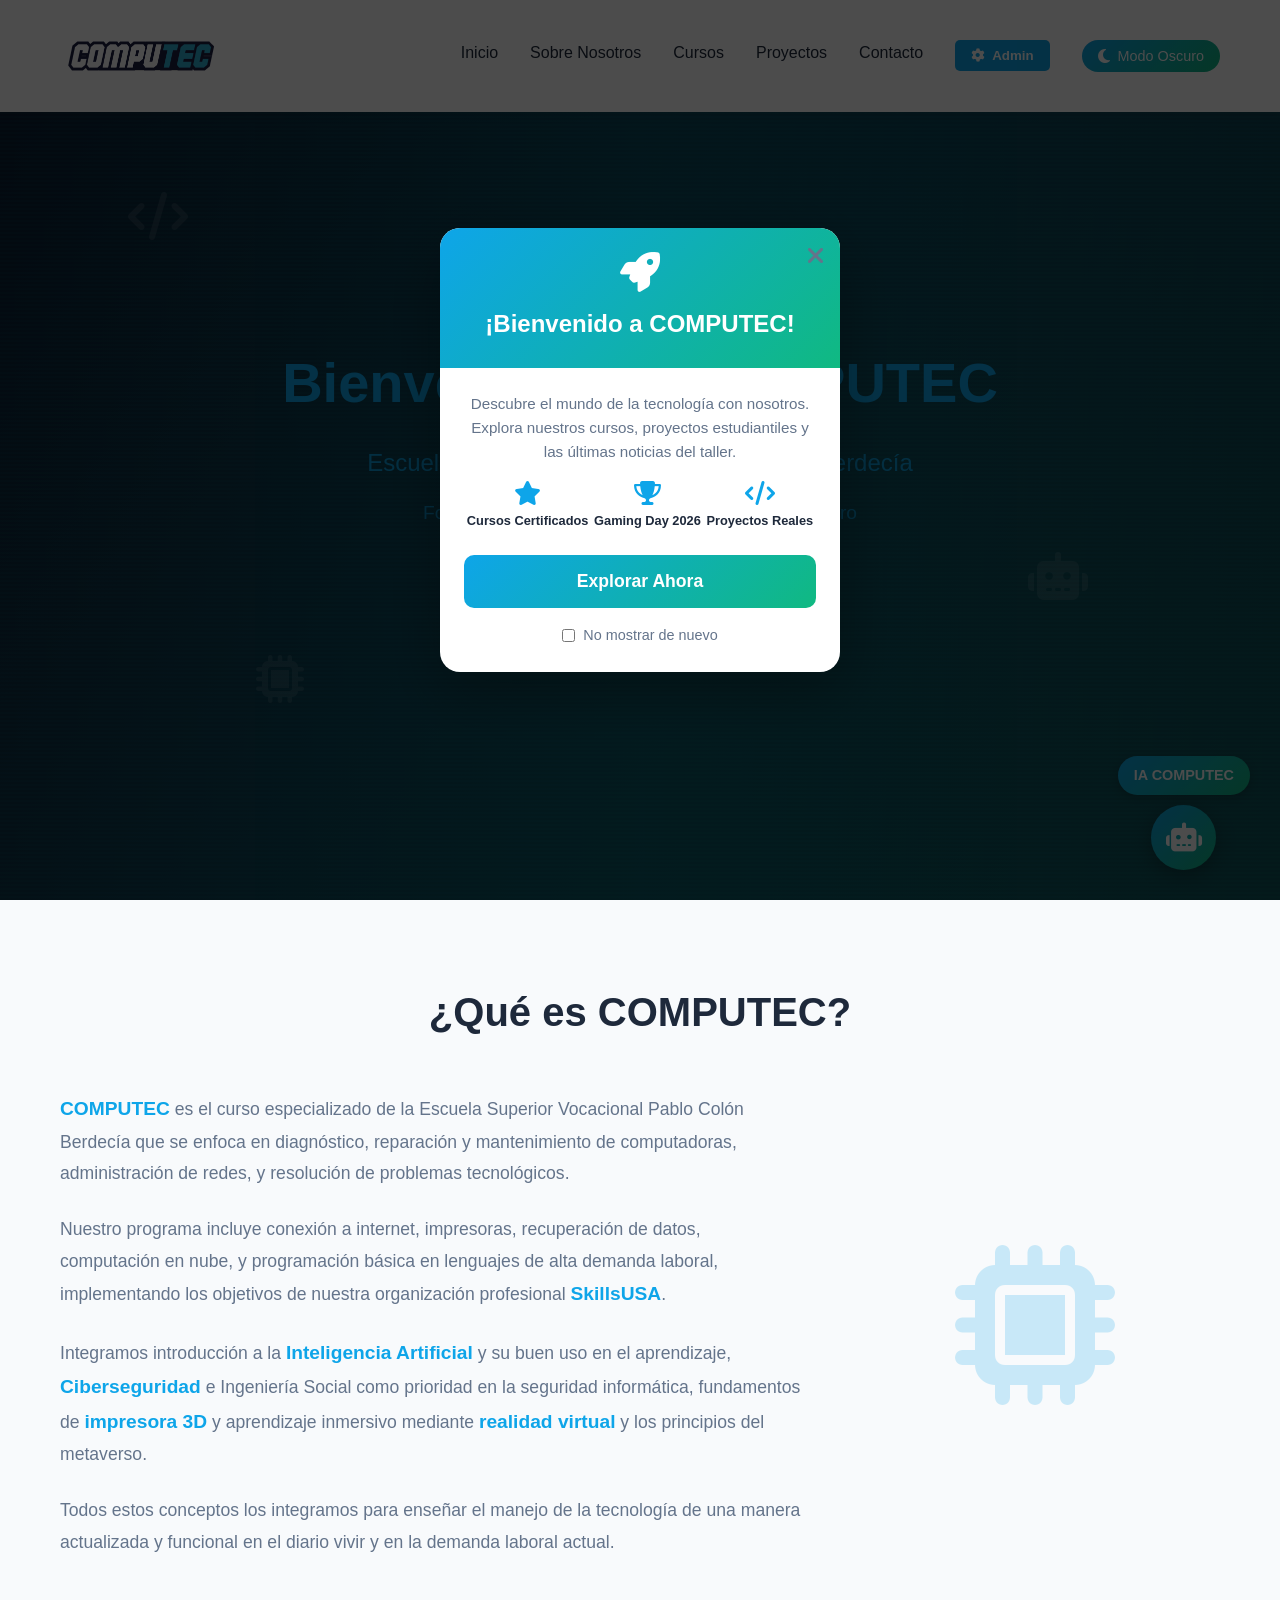
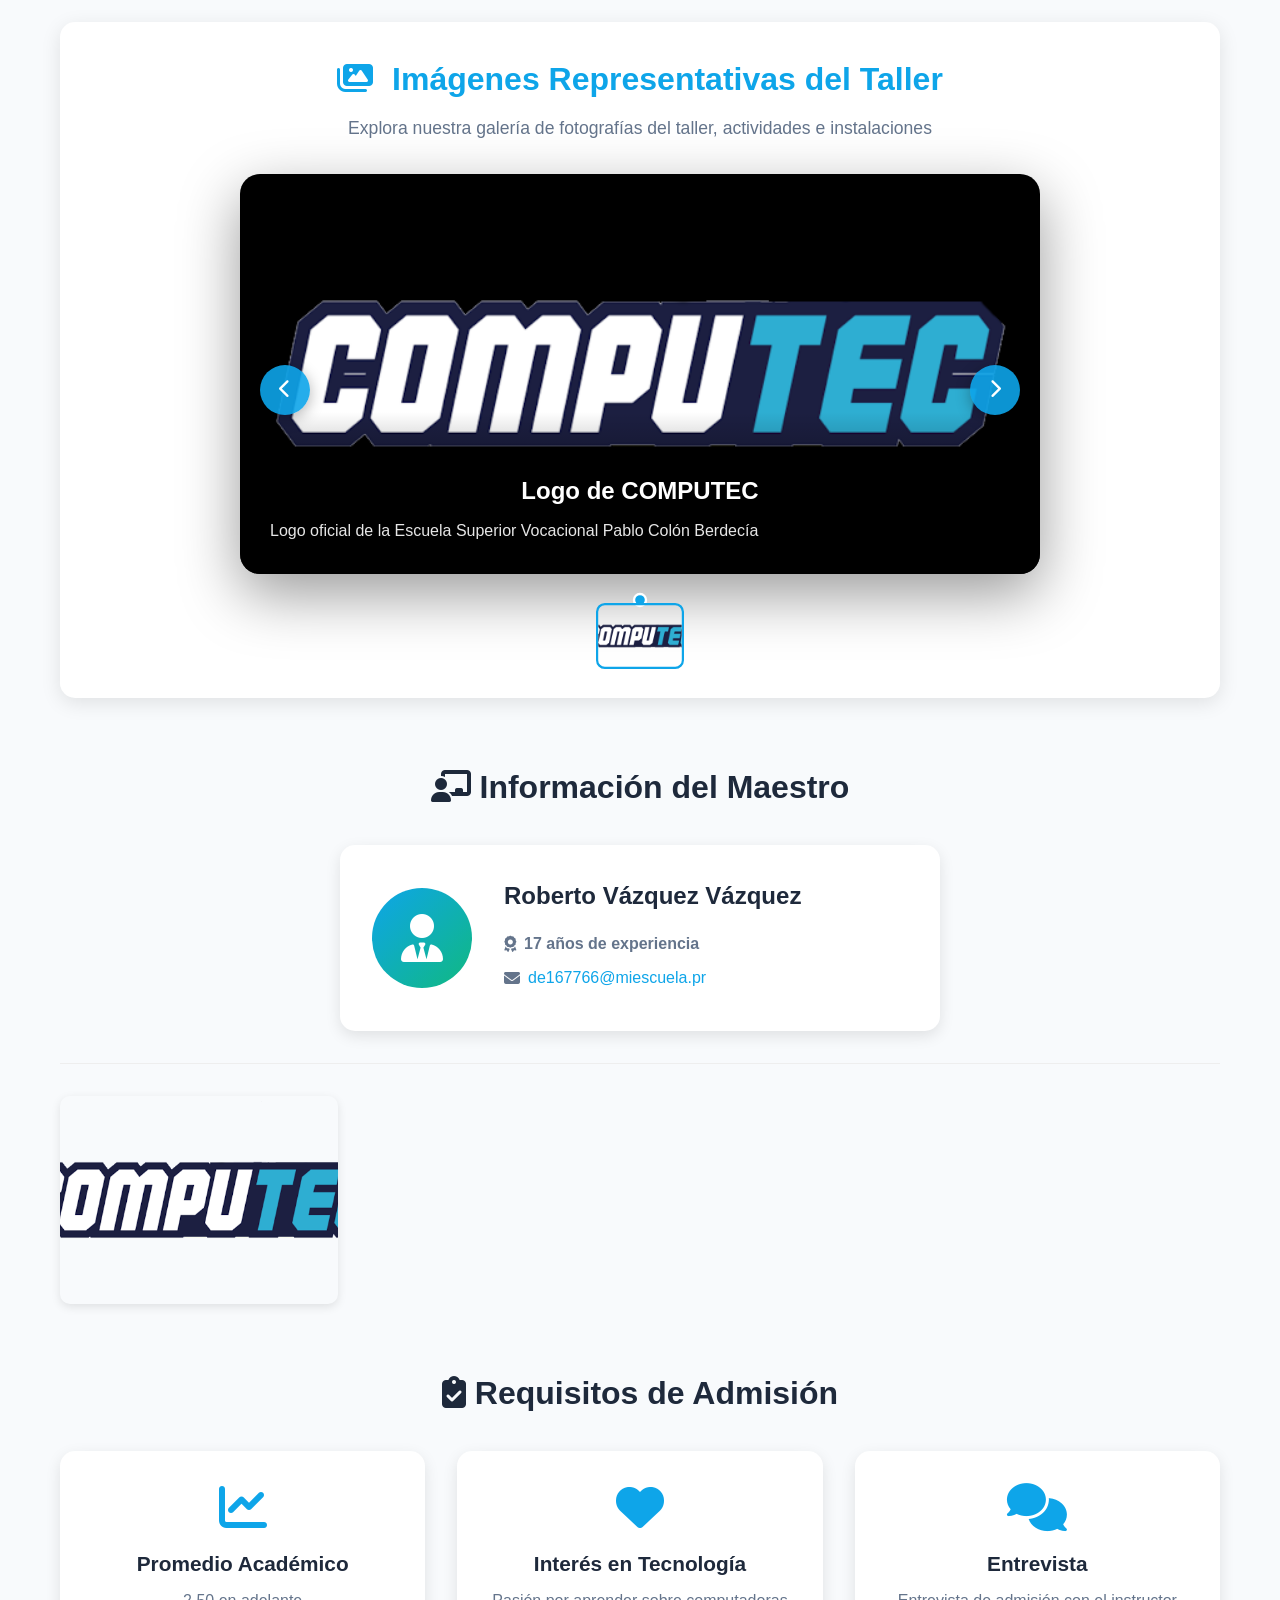
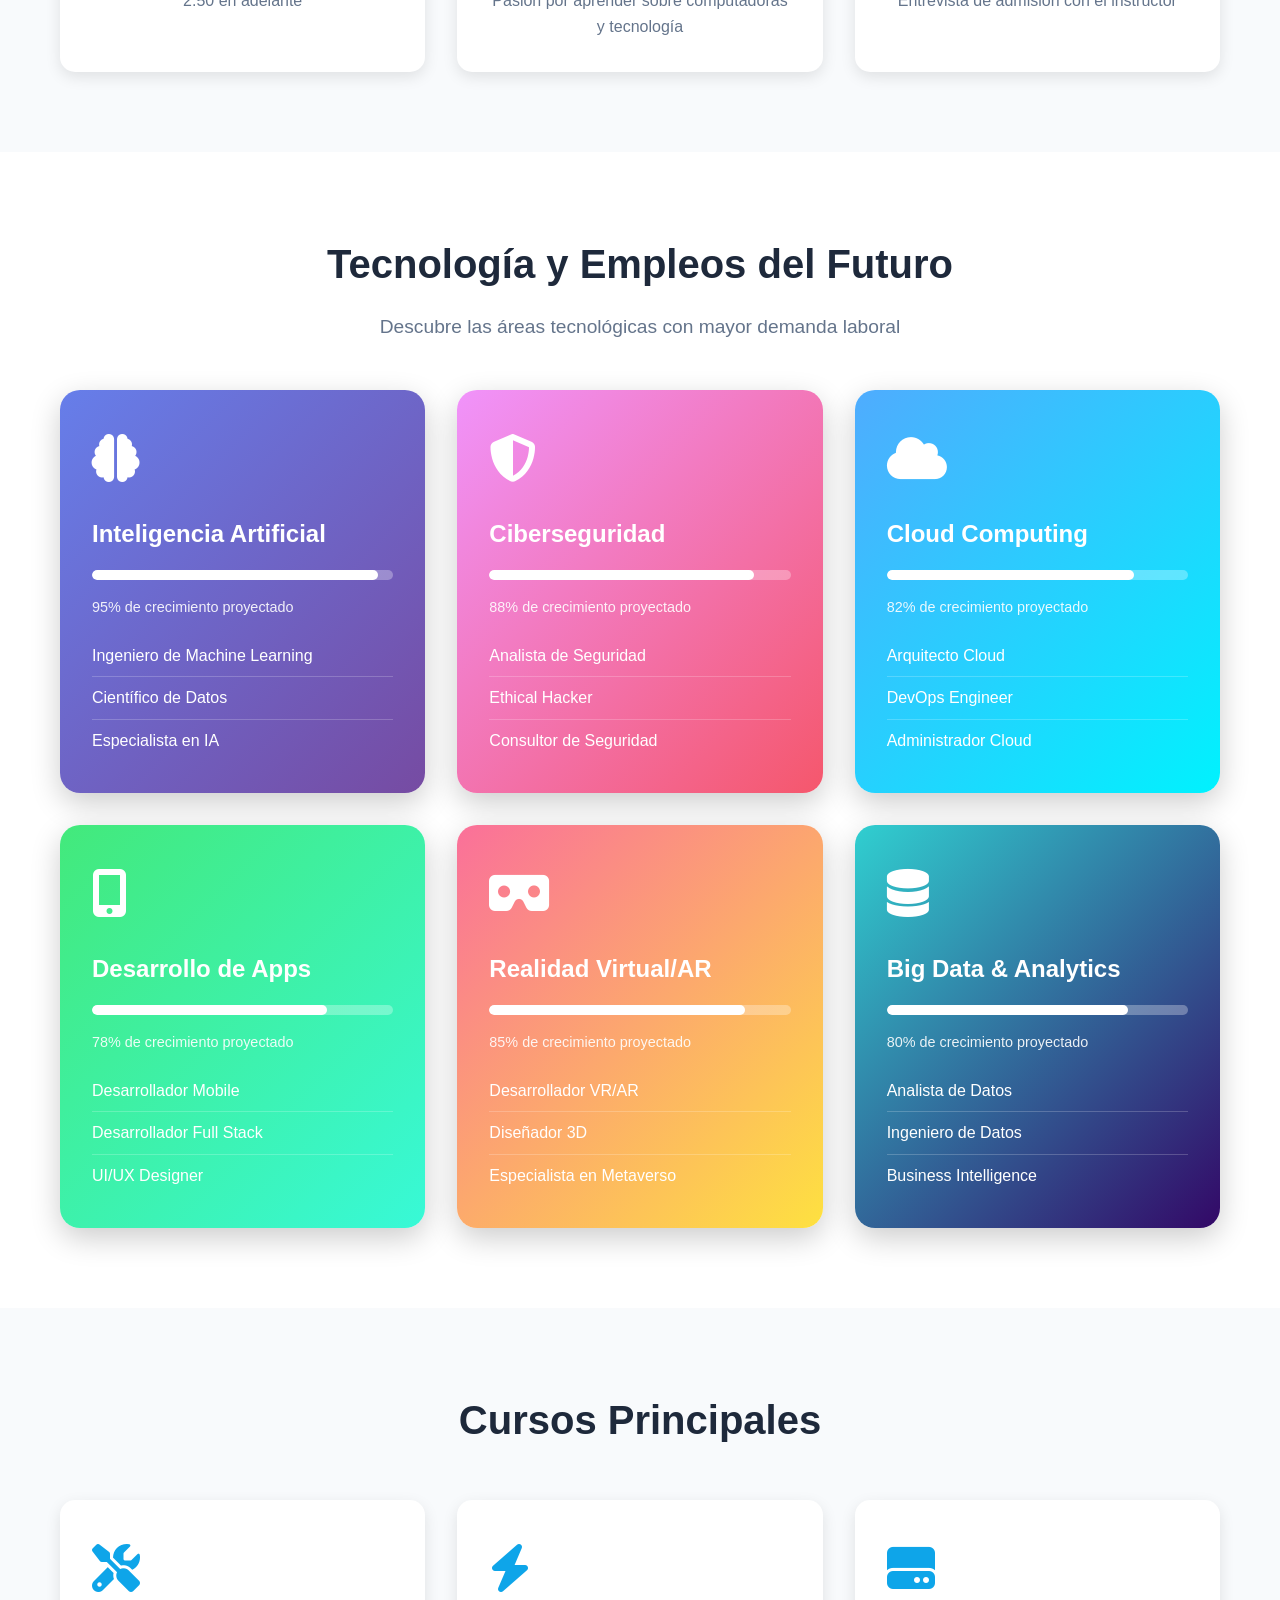
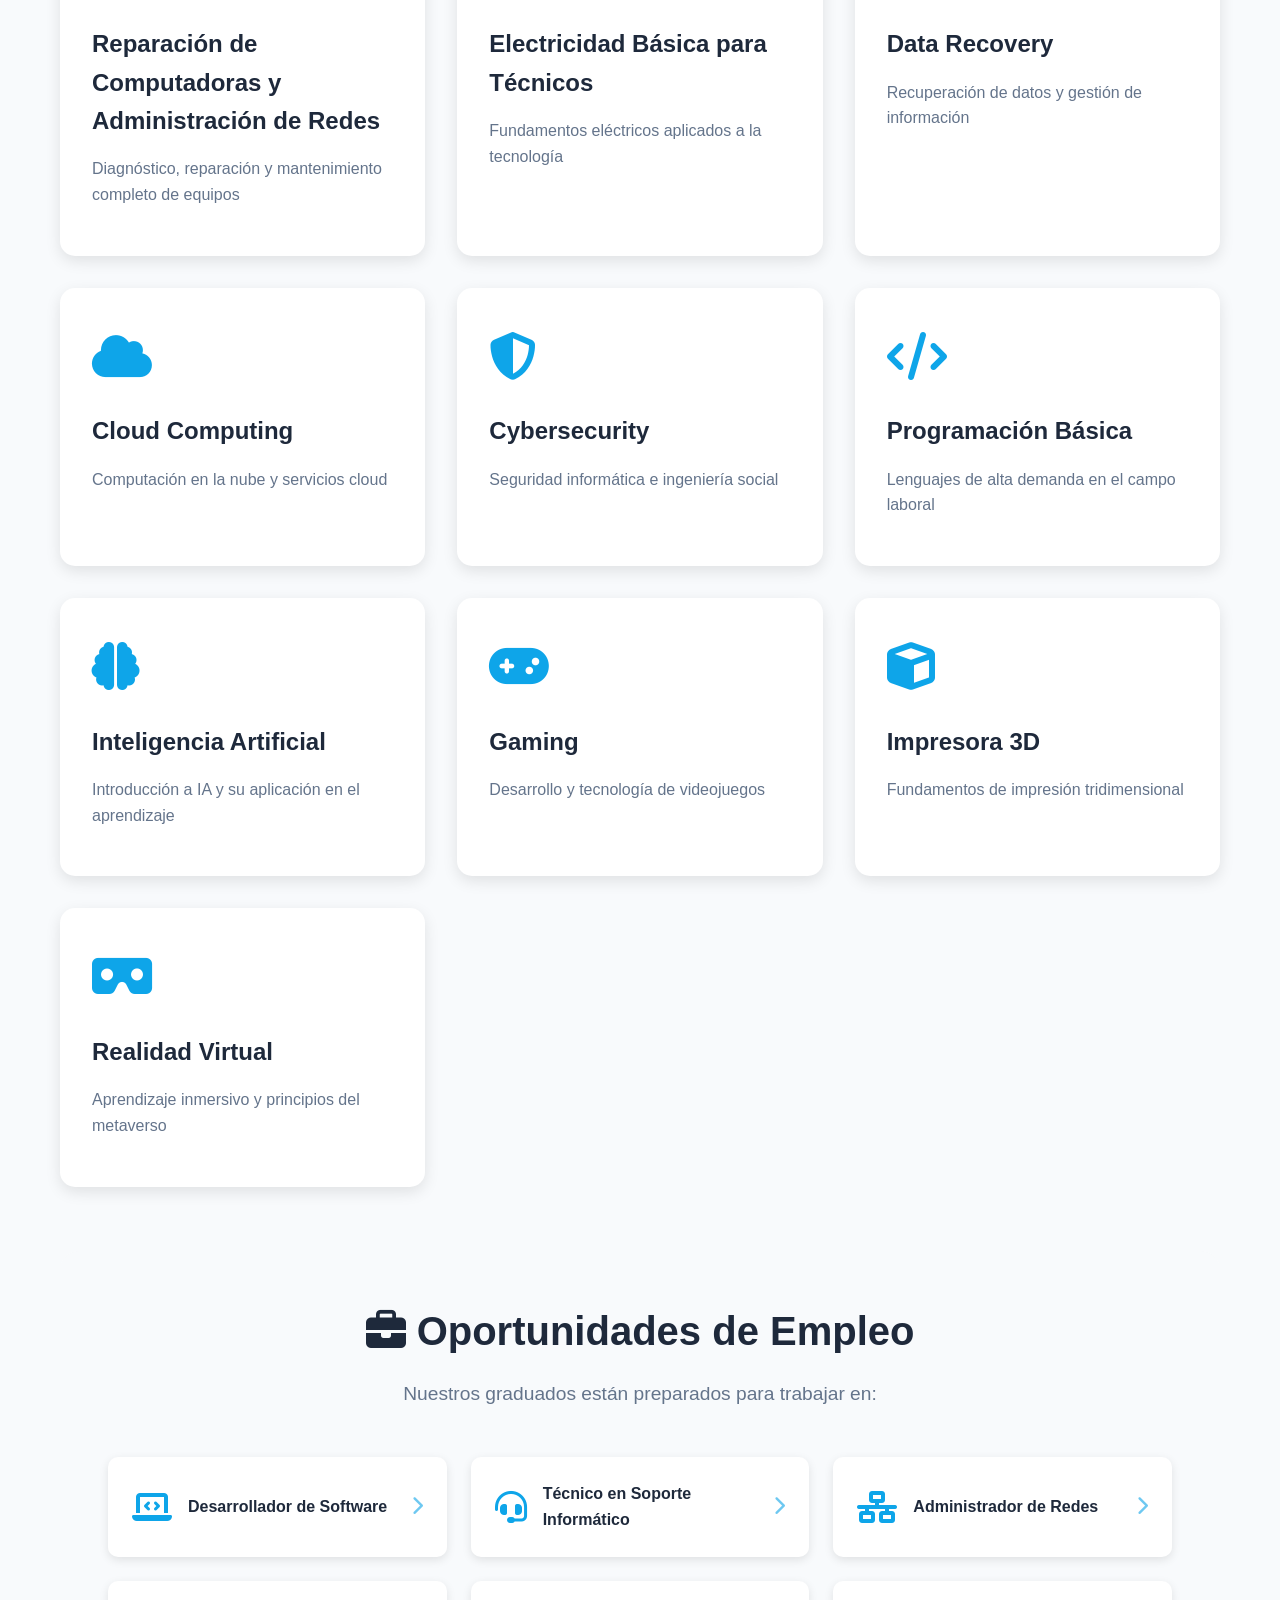
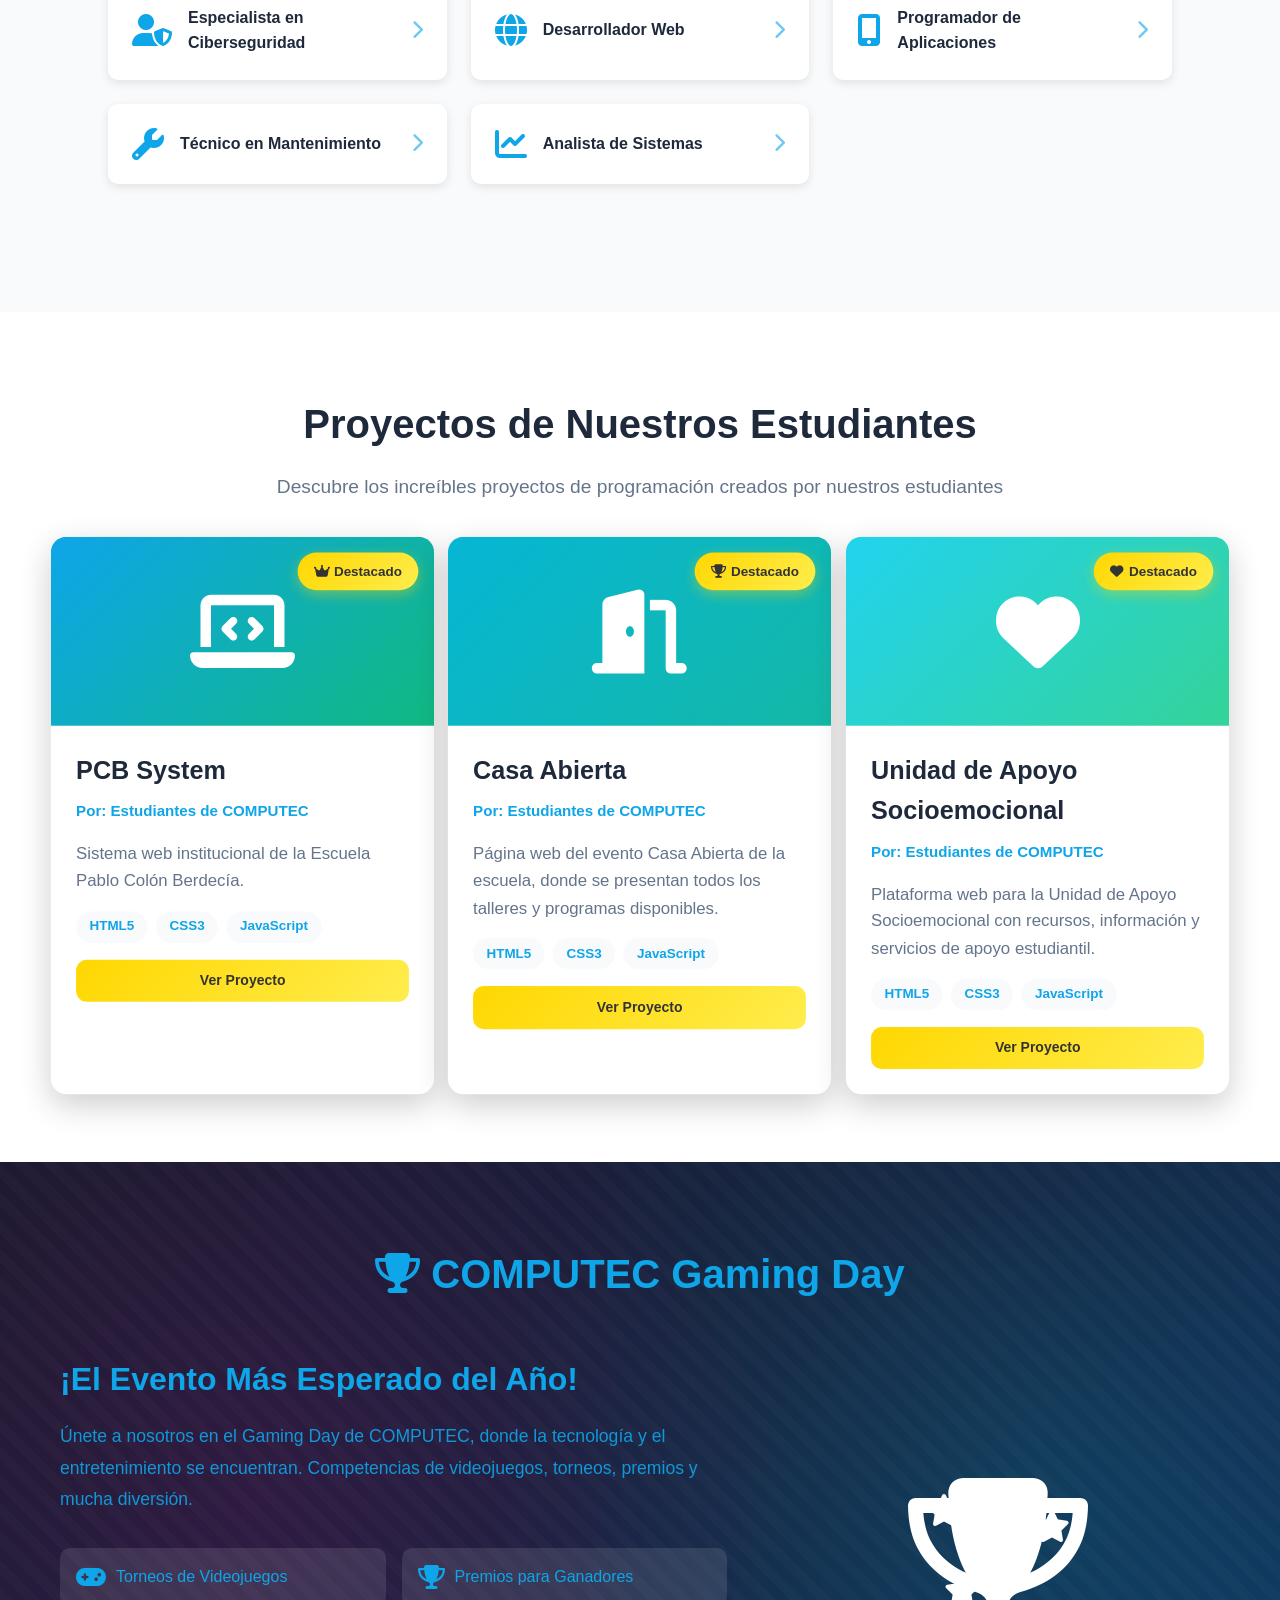
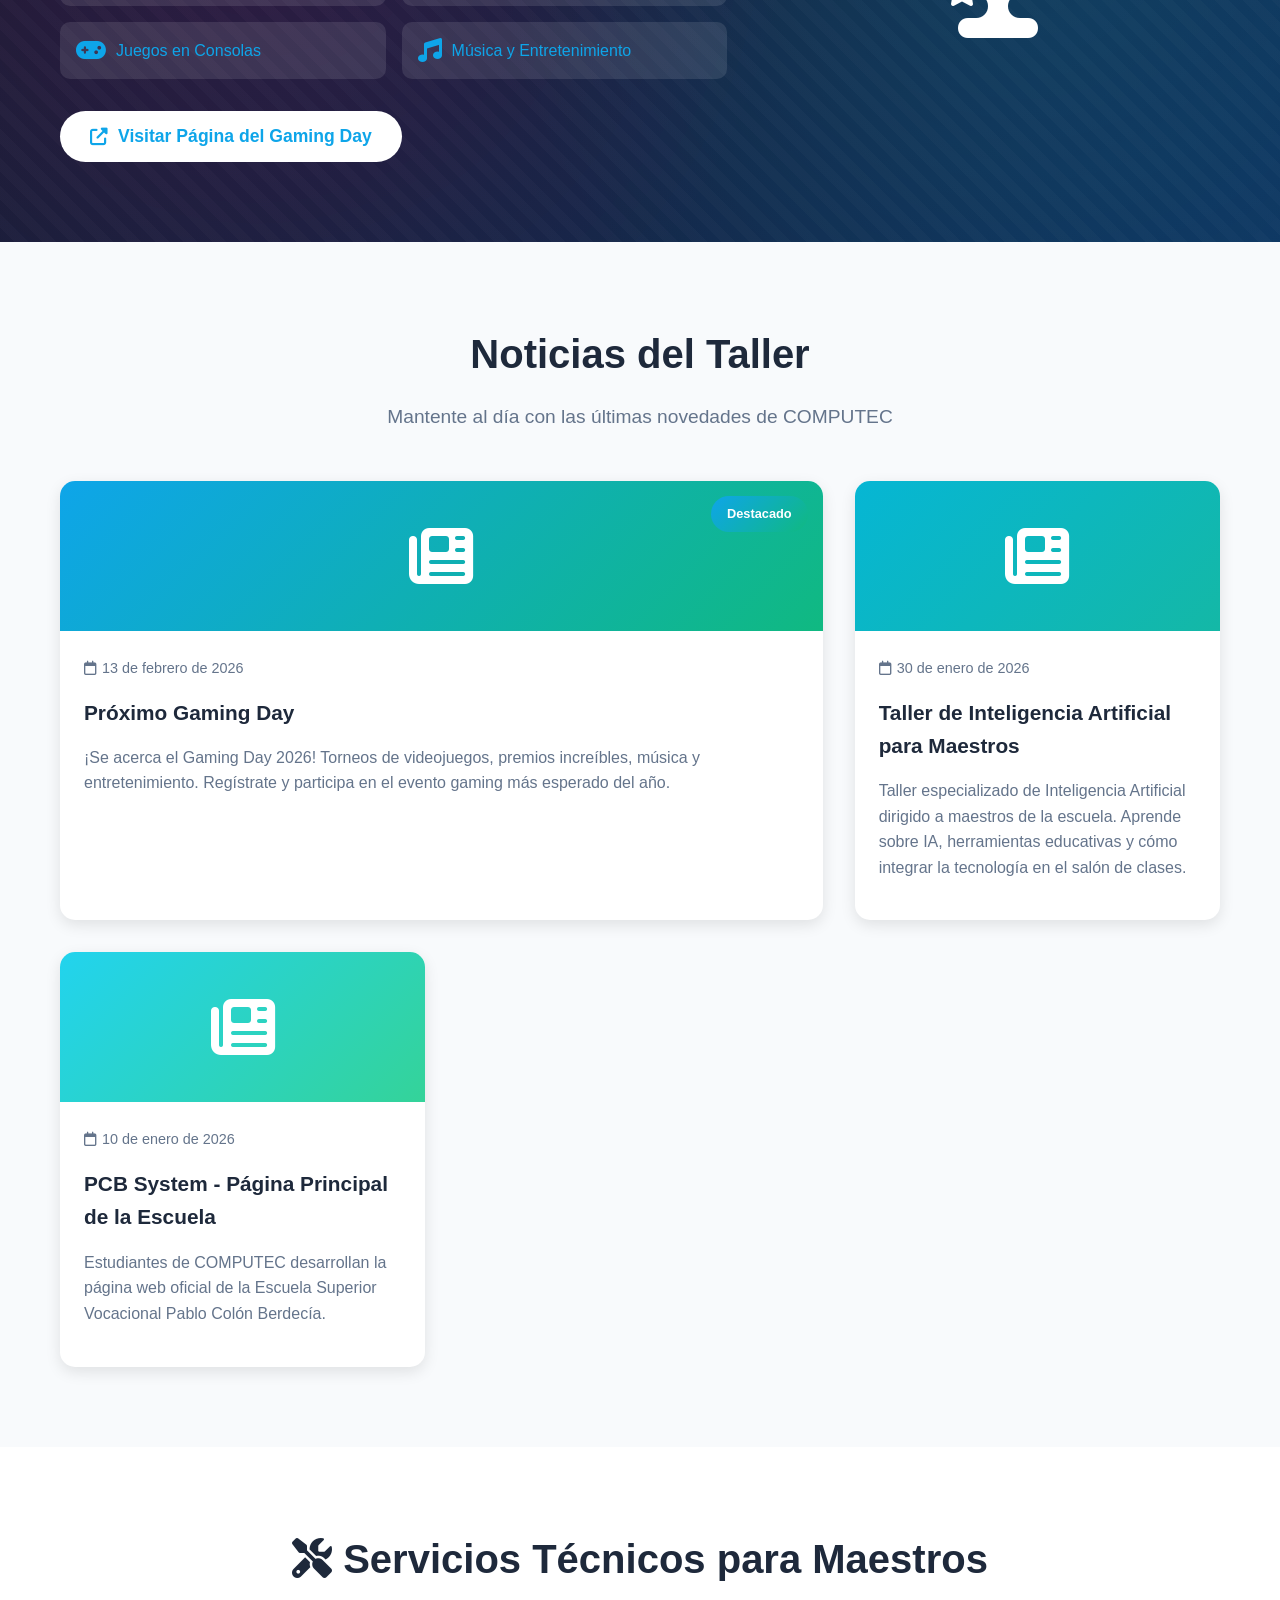
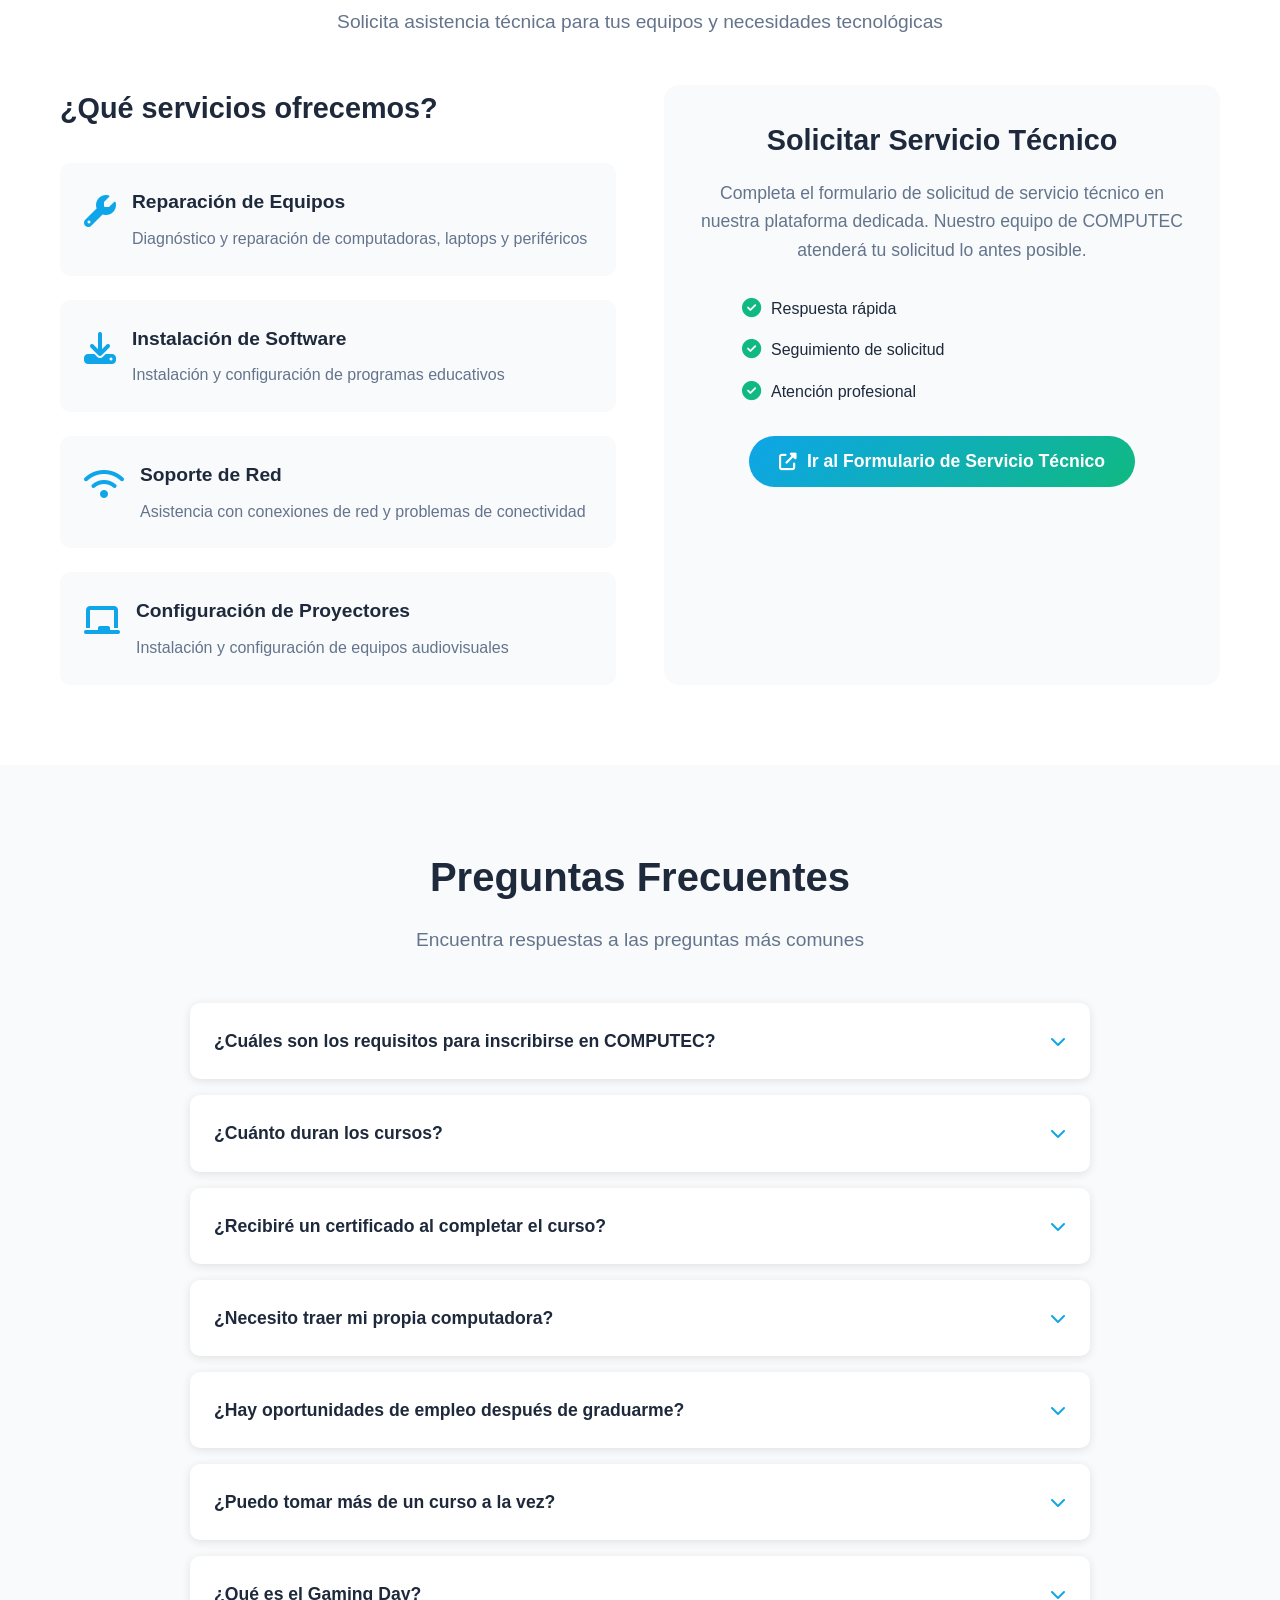
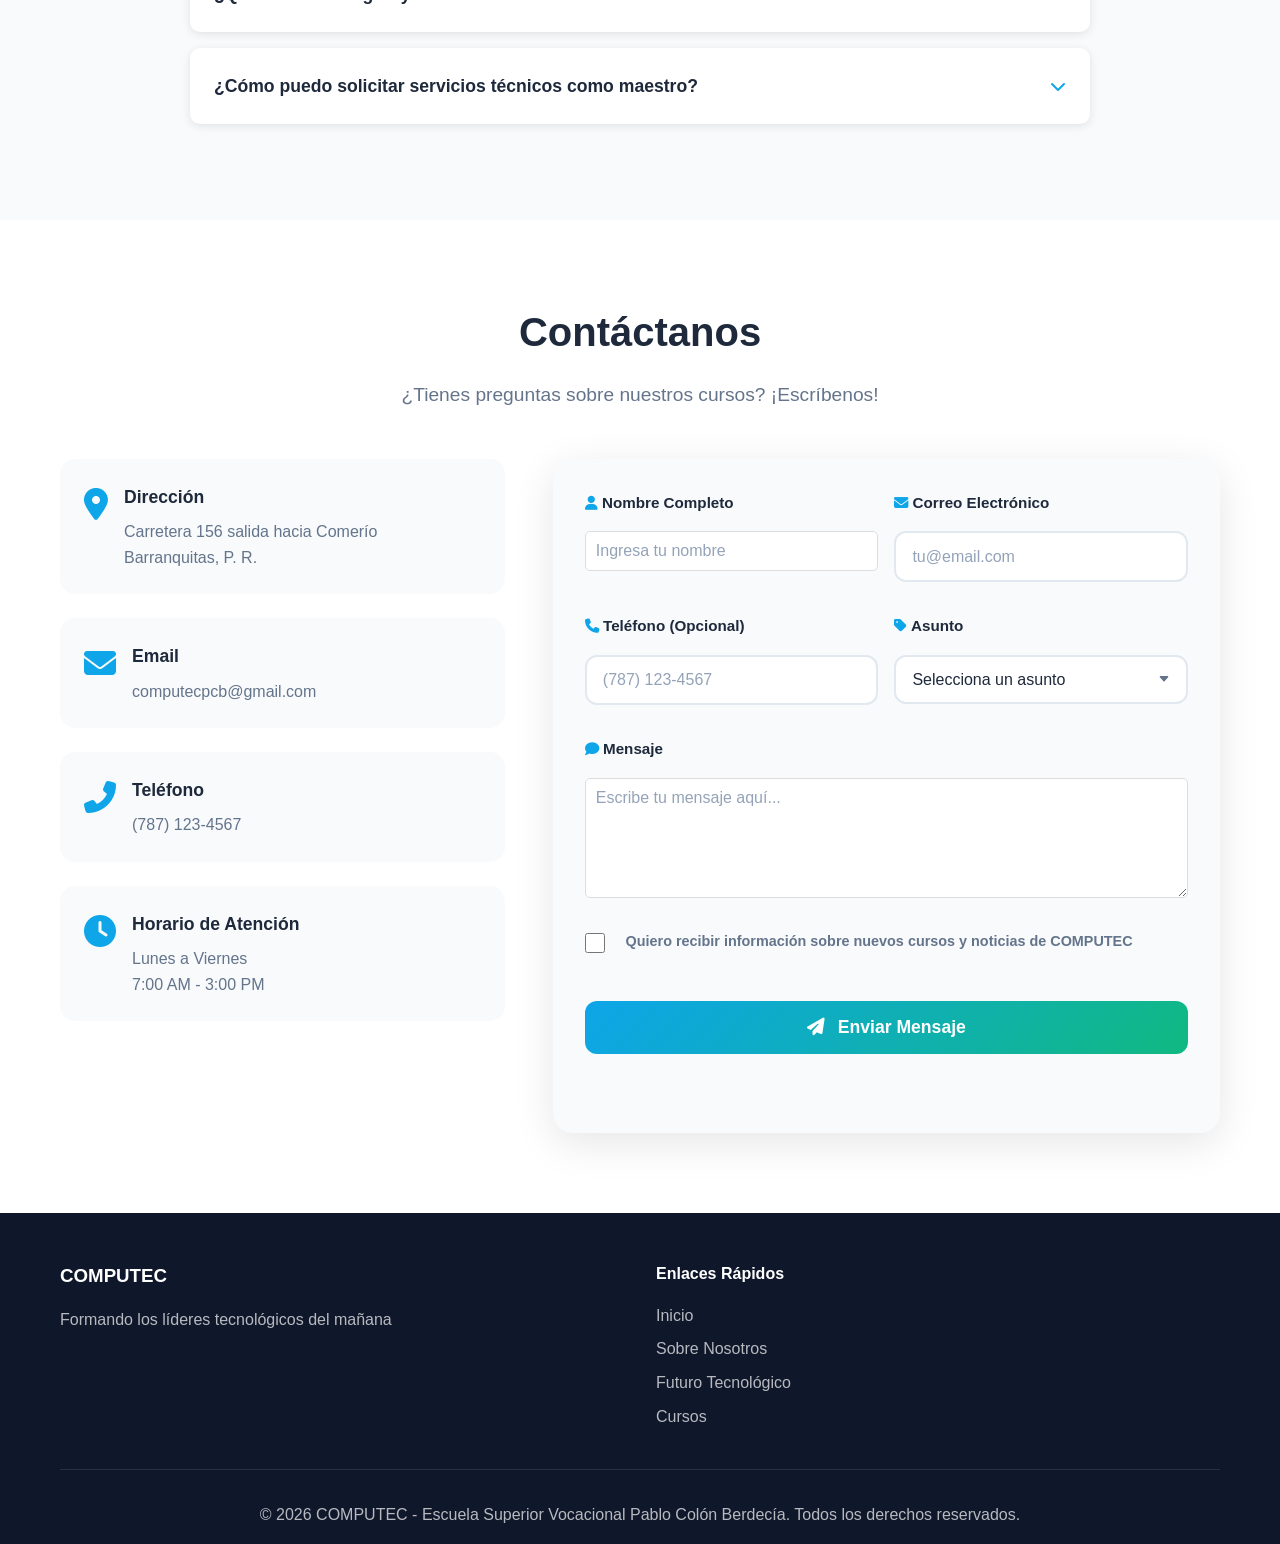
<file: admin.html>
<!DOCTYPE html>
<html lang="es">
<head>
    <meta charset="UTF-8">
    <meta name="viewport" content="width=device-width, initial-scale=1.0">
    <title>Panel de Administración - COMPUTEC</title>
    <link rel="stylesheet" href="styles.css">
    <link rel="stylesheet" href="admin-header-section.css">
    <link rel="stylesheet" href="https://cdnjs.cloudflare.com/ajax/libs/font-awesome/6.4.0/css/all.min.css">
    <style>
        * {
            margin: 0;
            padding: 0;
            box-sizing: border-box;
        }

        body {
            font-family: 'Segoe UI', Tahoma, Geneva, Verdana, sans-serif;
            background: linear-gradient(135deg, #0a192f 0%, #0d3b4f 50%, #0f5257 100%);
            min-height: 100vh;
            color: white;
        }

        /* Header Styles */
        .admin-header {
            background: rgba(0, 0, 0, 0.4);
            backdrop-filter: blur(10px);
            padding: 1.2rem 2rem;
            display: flex;
            justify-content: space-between;
            align-items: center;
            border-bottom: 1px solid rgba(255, 255, 255, 0.1);
        }

        .admin-header h1 {
            color: #0ea5e9;
            font-size: 1.4rem;
            display: flex;
            align-items: center;
            gap: 10px;
        }

        /* Container & Content - FIXED: Margin-top optimizado (menos distancia) */
        .admin-container {
            max-width: 1200px;
            margin: 100px auto 2rem;
            padding: 0 1.5rem;
        }

        .admin-content {
            background: #ffffff;
            color: #1e293b;
            padding: 0;
            border-radius: 16px;
            box-shadow: 0 20px 60px rgba(0, 0, 0, 0.3);
            overflow: hidden;
        }

        /* Tabs Styles */
        .admin-tabs {
            display: flex;
            gap: 0;
            margin: 0;
            padding: 0 2rem;
            background: #f8fafc;
            border-bottom: 1px solid #e2e8f0;
        }

        .tab-btn {
            background: transparent;
            border: none;
            padding: 18px 28px;
            font-size: 0.95rem;
            font-weight: 600;
            color: #64748b;
            cursor: pointer;
            transition: all 0.3s;
            border-bottom: 3px solid transparent;
            margin-bottom: -1px;
            display: flex;
            align-items: center;
            gap: 10px;
            position: relative;
        }

        .tab-btn:hover {
            color: #0ea5e9;
            background: rgba(14, 165, 233, 0.05);
        }

        .tab-btn.active {
            color: #0ea5e9;
            border-bottom-color: #0ea5e9;
            background: white;
        }

        .tab-btn i {
            font-size: 1.1rem;
        }

        .tab-btn .badge {
            background: #e2e8f0;
            color: #64748b;
            padding: 2px 8px;
            border-radius: 12px;
            font-size: 0.75rem;
            font-weight: 600;
        }

        .tab-btn.active .badge {
            background: #0ea5e9;
            color: white;
        }

        /* Tab Content */
        .tab-content {
            display: none;
            padding: 2rem;
            background: white;
        }

        .tab-content.active {
            display: block;
        }

        /* Form Sections */
        .news-form-section,
        .gallery-admin-section {
            background: #f8fafc;
            padding: 1.5rem;
            border-radius: 12px;
            margin-bottom: 1.5rem;
            border: 1px solid #e2e8f0;
        }

        .news-form-section h3,
        .gallery-admin-section h3 {
            color: #0f172a;
            margin-bottom: 1.25rem;
            font-size: 1.1rem;
            display: flex;
            align-items: center;
            gap: 10px;
            padding-bottom: 0.75rem;
            border-bottom: 2px solid #e2e8f0;
        }

        .news-form-section h3 i,
        .gallery-admin-section h3 i {
            color: #0ea5e9;
        }

        .form-group {
            margin-bottom: 1rem;
        }

        .form-group label {
            display: block;
            margin-bottom: 0.5rem;
            font-weight: 600;
            color: #334155;
            font-size: 0.9rem;
        }

        .form-group input[type="text"],
        .form-group input[type="date"],
        .form-group input[type="number"],
        .form-group textarea {
            width: 100%;
            padding: 12px 15px;
            border: 2px solid #e2e8f0;
            border-radius: 8px;
            font-size: 0.95rem;
            box-sizing: border-box;
            transition: all 0.3s;
            background: white;
            color: #1e293b;
        }

        .form-group input:focus,
        .form-group textarea:focus {
            outline: none;
            border-color: #0ea5e9;
            box-shadow: 0 0 0 3px rgba(14, 165, 233, 0.15);
        }

        .form-group input[type="checkbox"] {
            margin-right: 0.5rem;
            width: 18px;
            height: 18px;
            accent-color: #0ea5e9;
        }

        .btn-primary {
            background: linear-gradient(135deg, #0ea5e9 0%, #0284c7 100%);
            color: white;
            padding: 12px 24px;
            border: none;
            border-radius: 8px;
            font-size: 0.95rem;
            font-weight: 600;
            cursor: pointer;
            transition: all 0.3s;
            display: inline-flex;
            align-items: center;
            gap: 8px;
            box-shadow: 0 2px 8px rgba(14, 165, 233, 0.3);
        }

        .btn-primary:hover {
            transform: translateY(-2px);
            box-shadow: 0 4px 15px rgba(14, 165, 233, 0.4);
        }

        .btn-secondary {
            background: #f1f5f9;
            color: #475569;
            padding: 12px 24px;
            border: 2px solid #e2e8f0;
            border-radius: 8px;
            font-size: 0.95rem;
            font-weight: 600;
            cursor: pointer;
            transition: all 0.3s;
            display: inline-flex;
            align-items: center;
            gap: 8px;
        }

        .btn-secondary:hover {
            background: #e2e8f0;
            border-color: #cbd5e1;
        }

        .btn-edit {
            background: #fef3c7;
            color: #b45309;
            padding: 8px 16px;
            border: none;
            border-radius: 6px;
            cursor: pointer;
            margin-right: 0.5rem;
            font-weight: 500;
            display: inline-flex;
            align-items: center;
            gap: 5px;
        }

        .btn-edit:hover {
            background: #fde68a;
        }

        .btn-delete {
            background: #fee2e2;
            color: #dc2626;
            padding: 8px 16px;
            border: none;
            border-radius: 6px;
            cursor: pointer;
            font-weight: 500;
            display: inline-flex;
            align-items: center;
            gap: 5px;
        }

        .btn-delete:hover {
            background: #fecaca;
        }

        .form-actions {
            display: flex;
            gap: 1rem;
            margin-top: 1rem;
        }

        .news-list-section h3,
        .gallery-admin-section h4 {
            color: #0f172a;
            margin-bottom: 1rem;
            font-size: 1rem;
        }

        /* News List */
        .news-list {
            display: flex;
            flex-direction: column;
            gap: 0.75rem;
        }

        .news-item {
            display: flex;
            justify-content: space-between;
            align-items: center;
            padding: 1rem 1.25rem;
            background: white;
            border-radius: 10px;
            border: 1px solid #e2e8f0;
            transition: all 0.3s;
        }

        .news-item:hover {
            border-color: #0ea5e9;
            box-shadow: 0 2px 10px rgba(14, 165, 233, 0.1);
        }

        .news-info {
            flex: 1;
        }

        .news-info h4 {
            margin: 0 0 0.25rem 0;
            color: #1e293b;
            font-size: 0.95rem;
        }

        .news-info span {
            font-size: 0.85rem;
            color: #64748b;
        }

        .news-actions {
            display: flex;
            gap: 0.5rem;
        }

        .empty-message {
            text-align: center;
            color: #94a3b8;
            padding: 2rem;
            background: #f8fafc;
            border-radius: 10px;
            border: 2px dashed #e2e8f0;
        }

        /* Gallery Settings */
        .gallery-settings {
            display: grid;
            grid-template-columns: repeat(auto-fit, minmax(250px, 1fr));
            gap: 1.25rem;
            margin-bottom: 1.5rem;
            padding: 1rem;
            background: white;
            border-radius: 10px;
            border: 1px solid #e2e8f0;
        }

        .gallery-settings .form-group {
            margin-bottom: 0;
        }

        .gallery-settings label {
            display: block;
            margin-bottom: 0.5rem;
            font-weight: 600;
            color: #334155;
            font-size: 0.9rem;
        }

        .gallery-settings input[type="number"] {
            width: 100%;
            padding: 10px 12px;
            border: 2px solid #e2e8f0;
            border-radius: 8px;
            font-size: 0.95rem;
            transition: all 0.3s;
        }

        .gallery-settings input[type="number"]:focus {
            border-color: #0ea5e9;
            outline: none;
            box-shadow: 0 0 0 3px rgba(14, 165, 233, 0.15);
        }

        .gallery-settings small {
            display: block;
            margin-top: 0.35rem;
            color: #94a3b8;
            font-size: 0.8rem;
        }

        /* Image Upload Area */
        .image-upload-area {
            border: 2px dashed #0ea5e9;
            border-radius: 12px;
            padding: 2.5rem;
            text-align: center;
            cursor: pointer;
            transition: all 0.3s;
            background: #f0f9ff;
            margin-bottom: 1.5rem;
        }

        .image-upload-area:hover {
            background: #e0f2fe;
            border-color: #0284c7;
            transform: scale(1.01);
        }

        .image-upload-area i {
            font-size: 3rem;
            color: #0ea5e9;
            margin-bottom: 1rem;
        }

        .image-upload-area p {
            color: #334155;
            margin-bottom: 0.5rem;
            font-weight: 500;
        }

        .image-upload-area span {
            font-size: 0.85rem;
            color: #94a3b8;
        }

        /* Gallery Image List */
        .gallery-image-list {
            display: flex;
            flex-direction: column;
            gap: 1rem;
        }

        .gallery-image-item {
            display: flex;
            align-items: center;
            gap: 1rem;
            padding: 1rem;
            background: white;
            border-radius: 12px;
            border: 1px solid #e2e8f0;
            transition: all 0.3s;
        }

        .gallery-image-item:hover {
            border-color: #0ea5e9;
            box-shadow: 0 4px 15px rgba(14, 165, 233, 0.1);
        }

        .gallery-image-item.dragging {
            opacity: 0.5;
            transform: scale(0.98);
        }

        .image-preview {
            width: 120px;
            height: 80px;
            border-radius: 8px;
            overflow: hidden;
            flex-shrink: 0;
            border: 2px solid #e2e8f0;
        }

        .image-preview img {
            width: 100%;
            height: 100%;
            object-fit: cover;
        }

        .image-details {
            flex: 1;
            min-width: 0;
        }

        .image-details input {
            width: 100%;
            padding: 10px 12px;
            border: 2px solid #e2e8f0;
            border-radius: 6px;
            margin-bottom: 0.5rem;
            font-size: 0.9rem;
            transition: all 0.3s;
        }

        .image-details input:focus {
            outline: none;
            border-color: #0ea5e9;
        }

        .image-details textarea {
            width: 100%;
            padding: 10px 12px;
            border: 2px solid #e2e8f0;
            border-radius: 6px;
            resize: vertical;
            min-height: 60px;
            font-size: 0.9rem;
            font-family: inherit;
            transition: all 0.3s;
        }

        .image-details textarea:focus {
            outline: none;
            border-color: #0ea5e9;
        }

        .image-actions {
            display: flex;
            flex-direction: column;
            gap: 0.4rem;
        }

        .image-actions .btn {
            padding: 8px 12px;
            border: none;
            border-radius: 6px;
            cursor: pointer;
            font-size: 0.8rem;
            font-weight: 500;
            transition: all 0.3s;
            display: flex;
            align-items: center;
            justify-content: center;
            gap: 5px;
            white-space: nowrap;
        }

        .btn-move-up {
            background: #e0f2fe;
            color: #0369a1;
        }

        .btn-move-up:hover:not(:disabled) {
            background: #bae6fd;
        }

        .btn-move-down {
            background: #e0f2fe;
            color: #0369a1;
        }

        .btn-move-down:hover:not(:disabled) {
            background: #bae6fd;
        }

        .btn-delete-image {
            background: #fee2e2;
            color: #dc2626;
        }

        .btn-delete-image:hover {
            background: #fecaca;
        }

        .image-actions .btn:disabled {
            opacity: 0.4;
            cursor: not-allowed;
        }

        /* Responsive */
        @media (max-width: 768px) {
            .admin-tabs {
                padding: 0 1rem;
            }
            
            .tab-btn {
                padding: 14px 16px;
                font-size: 0.85rem;
            }
            
            .tab-btn span:not(.badge) {
                display: none;
            }
            
            .tab-content {
                padding: 1.25rem;
            }
            
            .gallery-image-item {
                flex-direction: column;
                align-items: stretch;
            }
            
            .image-preview {
                width: 100%;
                height: 180px;
            }
            
            .image-actions {
                flex-direction: row;
                justify-content: center;
            }
        }
    </style>
</head>
<body>
    <header class="admin-header-section">
        <a href="index.html" class="back-btn"><i class="fas fa-arrow-left"></i> Volver al sitio</a>
        <h2>Panel de Administración</h2>
        <button class="logout-btn" onclick="logout()">
            <i class="fas fa-sign-out-alt"></i> Cerrar Sesión
        </button>
    </header>

    <div class="admin-container">
        <div class="admin-content">

            <!-- Tabs Navigation -->
            <div class="admin-tabs">
                <button class="tab-btn active" onclick="openTab('news')">
                    <i class="fas fa-newspaper"></i> Noticias
                </button>
                <button class="tab-btn" onclick="openTab('gallery')">
                    <i class="fas fa-images"></i> Galería de Imágenes
                </button>
            </div>

            <!-- Tab Content: News -->
            <div id="tab-news" class="tab-content active">
                <div class="news-form-section">
                    <h3 id="form-title">Agregar Nueva Noticia</h3>
                    <form id="news-form">
                        <input type="hidden" id="news-id">
                        <div class="form-group">
                            <label for="news-title">Título:</label>
                            <input type="text" id="news-title" name="title" required>
                        </div>
                        <div class="form-group">
                            <label for="news-date">Fecha:</label>
                            <input type="date" id="news-date" name="date" required>
                        </div>
                        <div class="form-group">
                            <label for="news-content">Contenido:</label>
                            <textarea id="news-content" name="content" rows="4" required></textarea>
                        </div>
                        <div class="form-group">
                            <label for="news-featured">
                                <input type="checkbox" id="news-featured" name="featured">
                                Destacado
                            </label>
                        </div>
                        <div class="form-actions">
                            <button type="submit" class="btn-primary">Guardar</button>
                            <button type="button" id="cancel-edit" class="btn-secondary" style="display: none;" onclick="resetForm()">Cancelar</button>
                        </div>
                    </form>
                </div>

                <div class="news-list-section">
                    <h3>Noticias Existentes</h3>
                    <div id="admin-news-list" class="news-list">
                        <!-- Lista de noticias -->
                    </div>
                </div>
            </div>

            <!-- Tab Content: Gallery -->
            <div id="tab-gallery" class="tab-content">
                <div class="gallery-admin-section">
                    <h3><i class="fas fa-images"></i> Imágenes Representativas del Taller</h3>
                    
                    <!-- Configuración de la galería -->
                    <div class="gallery-settings">
                        <div class="form-group">
                            <label for="gallery-transition-time">Tiempo de transición (ms):</label>
                            <input type="number" id="gallery-transition-time" value="5000" min="2000" max="15000" step="500" onchange="saveGalleryTransitionTime()">
                            <small style="color: #666;">Tiempo entre cada cambio de imagen (2-15 segundos)</small>
                        </div>
                    </div>
                    
                    <!-- Área de carga de imágenes -->
                    <div class="image-upload-area" onclick="document.getElementById('gallery-image-input').click()">
                        <i class="fas fa-cloud-upload-alt"></i>
                        <p>Haz clic aquí para seleccionar imágenes</p>
                        <span>Formatos aceptados: JPG, PNG, GIF (máx. 10MB, hasta 20 imágenes)</span>
                        <input type="file" id="gallery-image-input" accept="image/*" style="display: none;" onchange="handleImageUpload(event)">
                    </div>
                    
                    <!-- Botones de acción -->
                    <div class="form-actions" style="margin-bottom: 1.5rem;">
                        <button type="button" class="btn-primary" onclick="previewGallery()">
                            <i class="fas fa-eye"></i> Prévisualizar Galería
                        </button>
                    </div>
                    
                    <!-- Lista de imágenes -->
                    <h4>Imágenes de la Galería</h4>
                    <div id="admin-gallery-list" class="gallery-image-list">
                        <!-- Lista de imágenes -->
                    </div>
                </div>
            </div>
        </div>
    </div>

    <script>
        // Tab switching function
        function openTab(tabName) {
            // Hide all tab contents
            document.querySelectorAll('.tab-content').forEach(content => {
                content.classList.remove('active');
            });
            
            // Remove active class from all tab buttons
            document.querySelectorAll('.tab-btn').forEach(btn => {
                btn.classList.remove('active');
            });
            
            // Show the selected tab content
            document.getElementById('tab-' + tabName).classList.add('active');
            
            // Add active class to the clicked button
            event.currentTarget.classList.add('active');
            
            // If switching to gallery tab, render the gallery list
            if (tabName === 'gallery') {
                renderAdminGalleryList();
            }
        }

        // Verificar si el usuario está logueado
        function checkAuth() {
            if (localStorage.getItem('adminLoggedIn') !== 'true') {
                window.location.href = 'index.html';
            }
        }

        // Credenciales de admin
        const ADMIN_CREDENTIALS = {
            username: 'admin',
            password: 'Computec'
        };

        // Obtener noticias
        function getNews() {
            const news = localStorage.getItem('news');
            return news ? JSON.parse(news) : [];
        }

        // Guardar noticias
        function saveNews(news) {
            localStorage.setItem('news', JSON.stringify(news));
        }

        // Renderizar lista de noticias
        function renderNewsList() {
            const newsList = document.getElementById('admin-news-list');
            const news = getNews();

            if (news.length === 0) {
                newsList.innerHTML = '<p class="empty-message">No hay noticias. Agrega una nueva noticia.</p>';
                return;
            }

            news.sort((a, b) => new Date(b.date) - new Date(a.date));

            newsList.innerHTML = news.map(item => `
                <div class="news-item">
                    <div class="news-info">
                        <h4>${item.title}</h4>
                        <span>${formatDate(item.date)} ${item.featured ? '(Destacado)' : ''}</span>
                    </div>
                    <div class="news-actions">
                        <button class="btn-edit" onclick="editNews(${item.id})">Editar</button>
                        <button class="btn-delete" onclick="deleteNews(${item.id})">Eliminar</button>
                    </div>
                </div>
            `).join('');
        }

        // Formatear fecha
        function formatDate(dateString) {
            const date = new Date(dateString);
            const options = { year: 'numeric', month: 'long', day: 'numeric' };
            return date.toLocaleDateString('es-ES', options);
        }

        // Guardar noticia (crear o editar)
        document.getElementById('news-form').addEventListener('submit', function(e) {
            e.preventDefault();

            const id = document.getElementById('news-id').value;
            const title = document.getElementById('news-title').value;
            const date = document.getElementById('news-date').value;
            const content = document.getElementById('news-content').value;
            const featured = document.getElementById('news-featured').checked;

            let news = getNews();

            if (id) {
                // Editar noticia existente
                const index = news.findIndex(n => n.id === parseInt(id));
                if (index !== -1) {
                    news[index] = { id: parseInt(id), title, date, content, featured };
                }
            } else {
                // Crear nueva noticia
                const newId = news.length > 0 ? Math.max(...news.map(n => n.id)) + 1 : 1;
                news.push({ id: newId, title, date, content, featured });
            }

            saveNews(news);
            renderNewsList();
            resetForm();
        });

        // Editar noticia
        function editNews(id) {
            const news = getNews();
            const item = news.find(n => n.id === id);

            if (item) {
                document.getElementById('news-id').value = item.id;
                document.getElementById('news-title').value = item.title;
                document.getElementById('news-date').value = item.date;
                document.getElementById('news-content').value = item.content;
                document.getElementById('news-featured').checked = item.featured;

                document.getElementById('form-title').textContent = 'Editar Noticia';
                document.getElementById('cancel-edit').style.display = 'inline-block';
            }
        }

        // Eliminar noticia
        function deleteNews(id) {
            if (confirm('¿Estás seguro de que quieres eliminar esta noticia?')) {
                let news = getNews();
                news = news.filter(n => n.id !== id);
                saveNews(news);
                renderNewsList();
            }
        }

        // Resetear formulario
        function resetForm() {
            document.getElementById('news-form').reset();
            document.getElementById('news-id').value = '';
            document.getElementById('form-title').textContent = 'Agregar Nueva Noticia';
            document.getElementById('cancel-edit').style.display = 'none';
        }

        // Cerrar sesión
        function logout() {
            localStorage.removeItem('adminLoggedIn');
            window.location.href = 'index.html';
        }

        // Inicializar
        checkAuth();
        renderNewsList();
        initializeGallery();
        renderAdminGalleryList();
        
        // Cargar configuración de galería
        const settings = getGallerySettings();
        document.getElementById('gallery-transition-time').value = settings.transitionTime;
    </script>
</body>
</html>
</file>
<file: styles.css>
* {
    margin: 0;
    padding: 0;
    box-sizing: border-box;
}

:root {
    --primary-color: #0ea5e9;
    --secondary-color: #10b981;
    --accent-color: #06b6d4;
    --dark-bg: #0f172a;
    --light-bg: #f8fafc;
    --text-dark: #1e293b;
    --text-light: #64748b;
    --white: #ffffff;
    --gradient: linear-gradient(135deg, #0ea5e9 0%, #10b981 100%);
    --gradient-2: linear-gradient(135deg, #06b6d4 0%, #14b8a6 100%);
    --gradient-3: linear-gradient(135deg, #22d3ee 0%, #34d399 100%);
}

/* Dark Mode Variables */
body.dark-mode {
    --light-bg: #1e293b;
    --white: #0f172a;
    --text-dark: #f1f5f9;
    --text-light: #cbd5e1;
    --dark-bg: #0f172a;
}

body.dark-mode {
    background: #0f172a;
    color: #f1f5f9;
}

body.dark-mode header {
    background: #1e293b;
    box-shadow: 0 2px 10px rgba(0,0,0,0.5);
}

body.dark-mode .about-card,
body.dark-mode .course-card,
body.dark-mode .contact-form,
body.dark-mode .project-card,
body.dark-mode .news-card,
body.dark-mode .faq-item {
    background: #1e293b;
    color: #f1f5f9;
}

body.dark-mode .message-content {
    background: #1e293b;
    color: #f1f5f9;
}

body.dark-mode .chatbot-messages {
    background: #0f172a;
}

body {
    font-family: 'Segoe UI', Tahoma, Geneva, Verdana, sans-serif;
    line-height: 1.6;
    color: var(--text-dark);
    overflow-x: hidden;
}

.container {
    max-width: 1200px;
    margin: 0 auto;
    padding: 0 20px;
}

/* Navbar */
header {
    background: var(--white);
    box-shadow: 0 2px 10px rgba(0,0,0,0.1);
    position: fixed;
    width: 100%;
    top: 0;
    z-index: 1000;
}

.navbar {
    padding: 1rem 0;
}

.navbar .container {
    display: flex;
    justify-content: space-between;
    align-items: center;
}

.logo {
    display: flex;
    align-items: center;
    gap: 10px;
    font-size: 1.5rem;
    font-weight: bold;
    color: var(--primary-color);
}

.logo-image {
    height: 80px;
    width: auto;
    object-fit: contain;
}

.logo i {
    font-size: 2rem;
}

.nav-menu {
    display: flex;
    list-style: none;
    gap: 2rem;
}

.nav-menu a {
    text-decoration: none;
    color: var(--text-dark);
    font-weight: 500;
    transition: color 0.3s;
}

.nav-menu a:hover {
    color: var(--primary-color);
}

.hamburger {
    display: none;
    flex-direction: column;
    cursor: pointer;
    gap: 5px;
}

.hamburger span {
    width: 25px;
    height: 3px;
    background: var(--primary-color);
    transition: 0.3s;
}

.theme-toggle-item {
    display: flex;
    align-items: center;
    justify-content: center;
}

.theme-toggle-btn {
    display: flex;
    align-items: center;
    gap: 8px;
    background: var(--gradient);
    color: var(--white);
    border: none;
    padding: 8px 16px;
    border-radius: 20px;
    cursor: pointer;
    font-size: 0.9rem;
    transition: transform 0.3s, box-shadow 0.3s;
}

.theme-toggle-btn:hover {
    transform: translateY(-2px);
    box-shadow: 0 5px 15px rgba(0,0,0,0.2);
}

.theme-toggle-btn i {
    font-size: 1rem;
}

/* Hero Section */
.hero {
    background: linear-gradient(135deg, #0a192f 0%, #0d3b4f 50%, #0f5257 100%);
    color: var(--white);
    padding: 150px 20px 100px;
    text-align: center;
    position: relative;
    overflow: hidden;
    min-height: 100vh;
    display: flex;
    align-items: center;
    justify-content: center;
}

.hero::before {
    content: '';
    position: absolute;
    top: 0;
    left: 0;
    right: 0;
    bottom: 0;
    background:
        linear-gradient(90deg, transparent 0%, rgba(0, 255, 255, 0.1) 50%, transparent 100%),
        repeating-linear-gradient(0deg, transparent, transparent 2px, rgba(0, 255, 255, 0.03) 2px, rgba(0, 255, 255, 0.03) 4px);
    animation: scanline 8s linear infinite;
    pointer-events: none;
}

@keyframes scanline {
    0% { transform: translateY(-100%); }
    100% { transform: translateY(100%); }
}

.hero-content {
    position: relative;
    z-index: 2;
    max-width: 800px;
    margin: 0 auto;
    color: #0ea5e9;
}

.hero h1 {
    font-size: 3.5rem;
    margin-bottom: 1rem;
    animation: fadeInUp 1s ease;
    color: #0ea5e9;
}

.subtitle {
    font-size: 1.5rem;
    margin-bottom: 1rem;
    opacity: 0.9;
    animation: fadeInUp 1s ease 0.2s backwards;
    color: #0ea5e9;
}

.description {
    font-size: 1.2rem;
    margin-bottom: 2rem;
    opacity: 0.8;
    animation: fadeInUp 1s ease 0.4s backwards;
    color: #0ea5e9;
}

.cta-button {
    background: var(--white);
    color: var(--primary-color);
    padding: 15px 40px;
    border: none;
    border-radius: 50px;
    font-size: 1.1rem;
    font-weight: bold;
    cursor: pointer;
    transition: transform 0.3s, box-shadow 0.3s;
    animation: fadeInUp 1s ease 0.6s backwards;
}

.cta-button:hover {
    transform: translateY(-3px);
    box-shadow: 0 10px 25px rgba(0,0,0,0.2);
}

.hero-animation {
    position: absolute;
    width: 100%;
    height: 100%;
    top: 0;
    left: 0;
}

.floating-icon {
    position: absolute;
    font-size: 3rem;
    opacity: 0.1;
    animation: float 6s ease-in-out infinite;
}

.floating-icon:nth-child(1) {
    top: 20%;
    left: 10%;
    animation-delay: 0s;
}

.floating-icon:nth-child(2) {
    top: 60%;
    right: 15%;
    animation-delay: 2s;
}

.floating-icon:nth-child(3) {
    bottom: 20%;
    left: 20%;
    animation-delay: 4s;
}

@keyframes float {
    0%, 100% { transform: translateY(0px); }
    50% { transform: translateY(-20px); }
}

@keyframes fadeInUp {
    from {
        opacity: 0;
        transform: translateY(30px);
    }
    to {
        opacity: 1;
        transform: translateY(0);
    }
}

/* What is Computec Section */
.what-is-computec {
    padding: 80px 20px;
    background: var(--light-bg);
}

.what-is-computec h2 {
    text-align: center;
    font-size: 2.5rem;
    margin-bottom: 3rem;
    color: var(--text-dark);
}

.computec-intro {
    display: grid;
    grid-template-columns: 2fr 1fr;
    gap: 3rem;
    margin-bottom: 4rem;
    align-items: center;
}

.intro-content {
    display: flex;
    flex-direction: column;
    gap: 1.5rem;
}

.intro-text {
    font-size: 1.1rem;
    line-height: 1.8;
    color: var(--text-light);
}

.intro-text strong {
    color: var(--primary-color);
    font-size: 1.2rem;
}

.intro-image {
    display: flex;
    align-items: center;
    justify-content: center;
}

.intro-image i {
    font-size: 10rem;
    color: var(--primary-color);
    opacity: 0.2;
}

.mission-vision {
    display: grid;
    grid-template-columns: repeat(auto-fit, minmax(300px, 1fr));
    gap: 2rem;
    margin-bottom: 4rem;
}

.mission-card,
.vision-card {
    background: var(--white);
    padding: 2rem;
    border-radius: 15px;
    box-shadow: 0 5px 15px rgba(0,0,0,0.1);
    transition: transform 0.3s;
}

.mission-card:hover,
.vision-card:hover {
    transform: translateY(-5px);
}

.card-icon {
    font-size: 3rem;
    color: var(--primary-color);
    margin-bottom: 1rem;
}

.mission-card h3,
.vision-card h3 {
    font-size: 1.8rem;
    margin-bottom: 1rem;
    color: var(--text-dark);
}

.mission-card p,
.vision-card p {
    color: var(--text-light);
    line-height: 1.8;
}

.values-section {
    text-align: center;
}

.values-section h3 {
    font-size: 2rem;
    margin-bottom: 2rem;
    color: var(--text-dark);
}

.values-grid {
    display: grid;
    grid-template-columns: repeat(auto-fit, minmax(200px, 1fr));
    gap: 2rem;
}

.value-item {
    background: var(--white);
    padding: 2rem;
    border-radius: 15px;
    box-shadow: 0 5px 15px rgba(0,0,0,0.1);
    transition: transform 0.3s, box-shadow 0.3s;
}

.value-item:hover {
    transform: translateY(-10px);
    box-shadow: 0 15px 30px rgba(0,0,0,0.15);
}

.value-item i {
    font-size: 2.5rem;
    color: var(--primary-color);
    margin-bottom: 1rem;
}

.value-item h4 {
    font-size: 1.3rem;
    margin-bottom: 0.5rem;
    color: var(--text-dark);
}

.value-item p {
    color: var(--text-light);
    font-size: 0.9rem;
}

/* Teacher Info Section */
.teacher-info {
    margin: 4rem 0;
    text-align: center;
}

.teacher-info h3 {
    font-size: 2rem;
    margin-bottom: 2rem;
    color: var(--text-dark);
}

.teacher-card {
    background: var(--white);
    padding: 2rem;
    border-radius: 15px;
    box-shadow: 0 5px 15px rgba(0,0,0,0.1);
    display: flex;
    align-items: center;
    gap: 2rem;
    max-width: 600px;
    margin: 0 auto;
    transition: transform 0.3s;
}

.teacher-card:hover {
    transform: translateY(-5px);
}

.teacher-avatar {
    width: 100px;
    height: 100px;
    border-radius: 50%;
    background: var(--gradient);
    display: flex;
    align-items: center;
    justify-content: center;
    font-size: 3rem;
    color: var(--white);
    flex-shrink: 0;
}

.teacher-details {
    text-align: left;
}

.teacher-details h4 {
    font-size: 1.5rem;
    margin-bottom: 1rem;
    color: var(--text-dark);
}

.teacher-details p {
    color: var(--text-light);
    margin-bottom: 0.5rem;
    display: flex;
    align-items: center;
    gap: 0.5rem;
}

.teacher-details a {
    color: var(--primary-color);
    text-decoration: none;
    transition: color 0.3s;
}

.teacher-details a:hover {
    color: var(--secondary-color);
}

/* Teacher Gallery */
.teacher-gallery {
    margin-top: 2rem;
    padding-top: 2rem;
    border-top: 1px solid #eee;
}

.teacher-gallery h4 {
    text-align: center;
    font-size: 1.2rem;
    margin-bottom: 1rem;
    color: var(--text-dark);
}

body.dark-mode .teacher-gallery h4 {
    color: #f1f5f9;
}

.teacher-gallery-grid {
    display: grid;
    grid-template-columns: repeat(4, 1fr);
    gap: 1rem;
}

.teacher-gallery-item {
    aspect-ratio: 4/3;
    border-radius: 10px;
    overflow: hidden;
    box-shadow: 0 3px 10px rgba(0, 0, 0, 0.1);
    transition: transform 0.3s ease;
}

.teacher-gallery-item:hover {
    transform: scale(1.05);
}

.teacher-gallery-item img {
    width: 100%;
    height: 100%;
    object-fit: cover;
}

@media (max-width: 768px) {
    .teacher-gallery-grid {
        grid-template-columns: repeat(2, 1fr);
    }
}

@media (max-width: 480px) {
    .teacher-gallery-grid {
        grid-template-columns: 1fr;
    }
}

/* Admission Requirements */
.admission-requirements {
    margin-top: 4rem;
}

.admission-requirements h3 {
    font-size: 2rem;
    margin-bottom: 2rem;
    color: var(--text-dark);
    text-align: center;
}

.requirements-grid {
    display: grid;
    grid-template-columns: repeat(auto-fit, minmax(250px, 1fr));
    gap: 2rem;
}

.requirement-item {
    background: var(--white);
    padding: 2rem;
    border-radius: 15px;
    text-align: center;
    box-shadow: 0 5px 15px rgba(0,0,0,0.1);
    transition: transform 0.3s, box-shadow 0.3s;
}

.requirement-item:hover {
    transform: translateY(-10px);
    box-shadow: 0 15px 30px rgba(0,0,0,0.15);
}

.requirement-item i {
    font-size: 3rem;
    color: var(--primary-color);
    margin-bottom: 1rem;
}

.requirement-item h4 {
    font-size: 1.3rem;
    margin-bottom: 0.5rem;
    color: var(--text-dark);
}

.requirement-item p {
    color: var(--text-light);
}

/* About Section */
.about {
    padding: 80px 20px;
    background: var(--light-bg);
}

.about h2 {
    text-align: center;
    font-size: 2.5rem;
    margin-bottom: 3rem;
    color: var(--text-dark);
}

.about-content {
    display: grid;
    grid-template-columns: repeat(auto-fit, minmax(280px, 1fr));
    gap: 2rem;
}

.about-card {
    background: var(--white);
    padding: 2rem;
    border-radius: 15px;
    text-align: center;
    box-shadow: 0 5px 15px rgba(0,0,0,0.1);
    transition: transform 0.3s, box-shadow 0.3s;
}

.about-card:hover {
    transform: translateY(-10px);
    box-shadow: 0 15px 30px rgba(0,0,0,0.15);
}

.about-card i {
    font-size: 3rem;
    color: var(--primary-color);
    margin-bottom: 1rem;
}

.about-card h3 {
    font-size: 1.5rem;
    margin-bottom: 1rem;
    color: var(--text-dark);
}

.about-card p {
    color: var(--text-light);
}

/* Projections Section */
.projections {
    padding: 80px 20px;
    background: var(--white);
}

.projections h2 {
    text-align: center;
    font-size: 2.5rem;
    margin-bottom: 1rem;
    color: var(--text-dark);
}

.section-intro {
    text-align: center;
    font-size: 1.2rem;
    color: var(--text-light);
    margin-bottom: 3rem;
}

.projections-grid {
    display: grid;
    grid-template-columns: repeat(auto-fit, minmax(300px, 1fr));
    gap: 2rem;
}

.projection-card {
    background: linear-gradient(135deg, #667eea 0%, #764ba2 100%);
    padding: 2rem;
    border-radius: 20px;
    color: var(--white);
    box-shadow: 0 10px 30px rgba(0,0,0,0.2);
    transition: transform 0.3s;
}

.projection-card:nth-child(2) {
    background: linear-gradient(135deg, #f093fb 0%, #f5576c 100%);
}

.projection-card:nth-child(3) {
    background: linear-gradient(135deg, #4facfe 0%, #00f2fe 100%);
}

.projection-card:nth-child(4) {
    background: linear-gradient(135deg, #43e97b 0%, #38f9d7 100%);
}

.projection-card:nth-child(5) {
    background: linear-gradient(135deg, #fa709a 0%, #fee140 100%);
}

.projection-card:nth-child(6) {
    background: linear-gradient(135deg, #30cfd0 0%, #330867 100%);
}

.projection-card:hover {
    transform: translateY(-10px);
}

.projection-icon {
    font-size: 3rem;
    margin-bottom: 1rem;
}

.projection-card h3 {
    font-size: 1.5rem;
    margin-bottom: 1rem;
}

.growth-bar {
    background: rgba(255,255,255,0.3);
    height: 10px;
    border-radius: 10px;
    overflow: hidden;
    margin: 1rem 0;
}

.growth-fill {
    height: 100%;
    background: var(--white);
    border-radius: 10px;
    animation: growBar 2s ease forwards;
}

@keyframes growBar {
    from { width: 0; }
}

.growth-text {
    font-size: 0.9rem;
    margin-bottom: 1rem;
    opacity: 0.9;
}

.job-list {
    list-style: none;
    padding: 0;
}

.job-list li {
    padding: 0.5rem 0;
    border-bottom: 1px solid rgba(255,255,255,0.2);
}

.job-list li:last-child {
    border-bottom: none;
}

/* Courses Section */
.courses {
    padding: 80px 20px;
    background: var(--light-bg);
}

.courses h2 {
    text-align: center;
    font-size: 2.5rem;
    margin-bottom: 3rem;
    color: var(--text-dark);
}

.courses-grid {
    display: grid;
    grid-template-columns: repeat(auto-fit, minmax(280px, 1fr));
    gap: 2rem;
}

.course-card {
    background: var(--white);
    padding: 2rem;
    border-radius: 15px;
    box-shadow: 0 5px 15px rgba(0,0,0,0.1);
    transition: transform 0.3s, box-shadow 0.3s;
}

.course-card:hover {
    transform: translateY(-10px);
    box-shadow: 0 15px 30px rgba(0,0,0,0.2);
}

.course-icon {
    font-size: 3rem;
    color: var(--primary-color);
    margin-bottom: 1rem;
}

.course-card h3 {
    font-size: 1.5rem;
    margin-bottom: 1rem;
    color: var(--text-dark);
}

.course-card p {
    color: var(--text-light);
    margin-bottom: 1rem;
}

.course-card ul {
    list-style: none;
    padding: 0;
}

.course-card ul li {
    padding: 0.5rem 0;
    color: var(--text-light);
    border-left: 3px solid var(--primary-color);
    padding-left: 1rem;
    margin-bottom: 0.5rem;
}

/* Employment Opportunities */
.employment-opportunities {
    margin-top: 4rem;
    padding: 3rem;
    background: var(--light-bg);
    border-radius: 20px;
}

.employment-opportunities h2 {
    text-align: center;
    font-size: 2.5rem;
    margin-bottom: 1rem;
    color: var(--text-dark);
}

.opportunities-grid {
    display: grid;
    grid-template-columns: repeat(auto-fit, minmax(250px, 1fr));
    gap: 1.5rem;
    margin-top: 2rem;
}

.opportunity-item {
    background: var(--white);
    padding: 1.5rem;
    border-radius: 10px;
    display: flex;
    align-items: center;
    gap: 1rem;
    box-shadow: 0 3px 10px rgba(0,0,0,0.1);
    transition: transform 0.3s, box-shadow 0.3s;
    cursor: pointer;
    position: relative;
}

.opportunity-item:hover {
    transform: translateX(10px);
    box-shadow: 0 5px 20px rgba(0,0,0,0.15);
    background: linear-gradient(135deg, #ffffff 0%, #f8f9fa 100%);
}

.opportunity-item i:first-child {
    font-size: 2rem;
    color: var(--primary-color);
}

.opportunity-item span {
    font-weight: 600;
    color: var(--text-dark);
    flex: 1;
}

.opportunity-item .arrow-icon {
    font-size: 1.2rem;
    color: var(--primary-color);
    opacity: 0.6;
    transition: opacity 0.3s, transform 0.3s;
}

.opportunity-item:hover .arrow-icon {
    opacity: 1;
    transform: translateX(5px);
}

/* Student Projects Section */
.student-projects {
    padding: 80px 20px;
    background: var(--white);
}

.student-projects h2 {
    text-align: center;
    font-size: 2.5rem;
    margin-bottom: 1rem;
    color: var(--text-dark);
}

.projects-featured-grid {
    display: grid;
    grid-template-columns: repeat(auto-fit, minmax(350px, 1fr));
    gap: 2rem;
    margin-bottom: 3rem;
}

.projects-grid {
    display: grid;
    grid-template-columns: repeat(auto-fit, minmax(320px, 1fr));
    gap: 2rem;
}

.featured-projects-title {
    text-align: center;
    font-size: 2rem;
    margin: 2rem 0 1.5rem 0;
    color: var(--primary-color);
    display: flex;
    align-items: center;
    justify-content: center;
    gap: 1rem;
}

.featured-projects-title i {
    font-size: 2.5rem;
    background: linear-gradient(135deg, #ffd700, #ffed4e);
    -webkit-background-clip: text;
    -webkit-text-fill-color: transparent;
    background-clip: text;
}

.project-badge {
    position: absolute;
    top: 15px;
    right: 15px;
    background: linear-gradient(135deg, #ffd700, #ffed4e);
    color: #333;
    padding: 0.5rem 1rem;
    border-radius: 20px;
    font-size: 0.8rem;
    font-weight: bold;
    box-shadow: 0 4px 12px rgba(255, 215, 0, 0.4);
    z-index: 2;
    display: flex;
    align-items: center;
    gap: 5px;
    animation: badgeGlow 2s ease-in-out infinite alternate;
}

@keyframes badgeGlow {
    from {
        box-shadow: 0 4px 12px rgba(255, 215, 0, 0.4);
    }
    to {
        box-shadow: 0 4px 20px rgba(255, 215, 0, 0.6), 0 0 20px rgba(255, 215, 0, 0.3);
    }
}

.featured-project {
    position: relative;
    transform: scale(1.05);
    box-shadow: 0 10px 30px rgba(0,0,0,0.2) !important;
}

.featured-project:hover {
    transform: translateY(-15px) scale(1.05) !important;
    box-shadow: 0 20px 50px rgba(255, 215, 0, 0.3), 0 15px 40px rgba(0,0,0,0.3) !important;
}

.featured-project .project-image {
    height: 180px;
}

.featured-project .project-image i {
    font-size: 5rem;
}

.featured-project .view-project-btn {
    background: linear-gradient(135deg, #ffd700, #ffed4e);
    color: #333;
    font-weight: bold;
}

.featured-project .view-project-btn:hover {
    box-shadow: 0 8px 25px rgba(255, 215, 0, 0.4);
}

.project-card {
    background: var(--white);
    border-radius: 15px;
    overflow: hidden;
    box-shadow: 0 5px 15px rgba(0,0,0,0.1);
    transition: transform 0.3s, box-shadow 0.3s;
}

.project-card:hover {
    transform: translateY(-10px);
    box-shadow: 0 15px 30px rgba(0,0,0,0.2);
}

.project-image {
    background: var(--gradient);
    height: 150px;
    display: flex;
    align-items: center;
    justify-content: center;
    font-size: 4rem;
    color: var(--white);
}

.project-card:nth-child(2) .project-image {
    background: var(--gradient-2);
}

.project-card:nth-child(3) .project-image {
    background: var(--gradient-3);
}

.project-card:nth-child(4) .project-image {
    background: linear-gradient(135deg, #fa709a 0%, #fee140 100%);
}

.project-card:nth-child(5) .project-image {
    background: linear-gradient(135deg, #30cfd0 0%, #330867 100%);
}

.project-card:nth-child(6) .project-image {
    background: linear-gradient(135deg, #a8edea 0%, #fed6e3 100%);
}

.project-content {
    padding: 1.5rem;
}

.project-content h3 {
    font-size: 1.5rem;
    margin-bottom: 0.5rem;
    color: var(--text-dark);
}

.project-author {
    font-size: 0.9rem;
    color: var(--primary-color);
    margin-bottom: 1rem;
    font-weight: 600;
}

.project-description {
    color: var(--text-light);
    margin-bottom: 1rem;
    line-height: 1.6;
}

.project-tech {
    display: flex;
    flex-wrap: wrap;
    gap: 0.5rem;
    margin-bottom: 1rem;
}

.tech-tag {
    background: var(--light-bg);
    color: var(--primary-color);
    padding: 0.3rem 0.8rem;
    border-radius: 20px;
    font-size: 0.8rem;
    font-weight: 600;
}

.view-project-btn {
    width: 100%;
    padding: 0.8rem;
    background: var(--gradient);
    color: var(--white);
    border: none;
    border-radius: 10px;
    font-weight: bold;
    cursor: pointer;
    transition: transform 0.3s, box-shadow 0.3s;
}

.view-project-btn:hover {
    transform: translateY(-2px);
    box-shadow: 0 5px 15px rgba(0,0,0,0.2);
}

/* Gaming Day Section */
.gaming-day {
    padding: 80px 20px;
    background: linear-gradient(135deg, #1a1a2e 0%, #16213e 50%, #0f3460 100%);
    color: var(--white);
    position: relative;
    overflow: hidden;
}

.gaming-day::before {
    content: '';
    position: absolute;
    top: 0;
    left: 0;
    right: 0;
    bottom: 0;
    background:
        radial-gradient(circle at 20% 50%, rgba(255, 0, 150, 0.1) 0%, transparent 50%),
        radial-gradient(circle at 80% 50%, rgba(0, 255, 255, 0.1) 0%, transparent 50%),
        repeating-linear-gradient(45deg, transparent, transparent 10px, rgba(255, 255, 255, 0.02) 10px, rgba(255, 255, 255, 0.02) 20px);
    pointer-events: none;
}

.gaming-day .container {
    position: relative;
    z-index: 1;
}

.gaming-day h2 {
    text-align: center;
    font-size: 2.5rem;
    margin-bottom: 3rem;
    color: #0ea5e9;
}

.gaming-content {
    display: grid;
    grid-template-columns: 1.5fr 1fr;
    gap: 3rem;
    align-items: center;
}

.gaming-info h3 {
    font-size: 2rem;
    margin-bottom: 1rem;
    color: #0ea5e9;
}

.gaming-info p {
    font-size: 1.1rem;
    line-height: 1.8;
    margin-bottom: 2rem;
    opacity: 0.9;
    color: #0ea5e9;
}

.gaming-features {
    display: grid;
    grid-template-columns: repeat(2, 1fr);
    gap: 1rem;
    margin-bottom: 2rem;
}

.feature-item {
    display: flex;
    align-items: center;
    gap: 10px;
    background: rgba(255,255,255,0.1);
    padding: 1rem;
    border-radius: 10px;
    color: #0ea5e9;
}

.feature-item i {
    font-size: 1.5rem;
}

.gaming-btn {
    background: var(--white);
    color: var(--primary-color);
    padding: 15px 30px;
    border: none;
    border-radius: 50px;
    font-size: 1.1rem;
    font-weight: bold;
    cursor: pointer;
    transition: transform 0.3s, box-shadow 0.3s;
    display: inline-flex;
    align-items: center;
    gap: 10px;
}

.gaming-btn:hover {
    transform: translateY(-3px);
    box-shadow: 0 10px 25px rgba(0,0,0,0.3);
}

.gaming-visual {
    display: flex;
    align-items: center;
    justify-content: center;
}

.gaming-icon-container {
    position: relative;
}

.gaming-trophy {
    font-size: 10rem;
    animation: pulse 2s ease-in-out infinite;
}

@keyframes pulse {
    0%, 100% { transform: scale(1); }
    50% { transform: scale(1.1); }
}

.gaming-particles {
    position: absolute;
    top: 0;
    left: 0;
    width: 100%;
    height: 100%;
}

.gaming-particles i {
    position: absolute;
    font-size: 2rem;
    animation: float 3s ease-in-out infinite;
}

.gaming-particles i:nth-child(1) {
    top: 10%;
    left: 10%;
    animation-delay: 0s;
}

.gaming-particles i:nth-child(2) {
    top: 20%;
    right: 10%;
    animation-delay: 1s;
}

.gaming-particles i:nth-child(3) {
    bottom: 20%;
    left: 20%;
    animation-delay: 2s;
}

/* News Section */
.news {
    padding: 80px 20px;
    background: var(--light-bg);
}

.news h2 {
    text-align: center;
    font-size: 2.5rem;
    margin-bottom: 1rem;
    color: var(--text-dark);
}

.news-grid {
    display: grid;
    grid-template-columns: repeat(auto-fit, minmax(300px, 1fr));
    gap: 2rem;
}

.news-card {
    background: var(--white);
    border-radius: 15px;
    overflow: hidden;
    box-shadow: 0 5px 15px rgba(0,0,0,0.1);
    transition: transform 0.3s, box-shadow 0.3s;
    position: relative;
}

.news-card:hover {
    transform: translateY(-10px);
    box-shadow: 0 15px 30px rgba(0,0,0,0.2);
}

.news-card.featured {
    grid-column: span 2;
}

.news-badge {
    position: absolute;
    top: 15px;
    right: 15px;
    background: var(--gradient);
    color: var(--white);
    padding: 0.5rem 1rem;
    border-radius: 20px;
    font-size: 0.8rem;
    font-weight: bold;
    z-index: 1;
}

.news-image {
    background: var(--gradient);
    height: 150px;
    display: flex;
    align-items: center;
    justify-content: center;
    font-size: 4rem;
    color: var(--white);
}

.news-card:nth-child(2) .news-image {
    background: var(--gradient-2);
}

.news-card:nth-child(3) .news-image {
    background: var(--gradient-3);
}

.news-card:nth-child(4) .news-image {
    background: linear-gradient(135deg, #fa709a 0%, #fee140 100%);
}

.news-card:nth-child(5) .news-image {
    background: linear-gradient(135deg, #30cfd0 0%, #330867 100%);
}

.news-card:nth-child(6) .news-image {
    background: linear-gradient(135deg, #a8edea 0%, #fed6e3 100%);
}

.news-content {
    padding: 1.5rem;
}

.news-date {
    display: inline-flex;
    align-items: center;
    gap: 5px;
    font-size: 0.9rem;
    color: var(--text-light);
    margin-bottom: 1rem;
}

.news-content h3 {
    font-size: 1.3rem;
    margin-bottom: 1rem;
    color: var(--text-dark);
}

.news-content p {
    color: var(--text-light);
    line-height: 1.6;
    margin-bottom: 1rem;
}

.read-more {
    color: var(--primary-color);
    text-decoration: none;
    font-weight: 600;
    display: inline-flex;
    align-items: center;
    gap: 5px;
    transition: gap 0.3s;
}

.read-more:hover {
    gap: 10px;
}

/* ============================================
WORKSHOP GALLERY SECTION (Inside ¿Qué es COMPUTEC?)
============================================ */
.gallery-in-section {
    margin: 4rem 0;
    padding: 2rem;
    background: white;
    border-radius: 15px;
    box-shadow: 0 5px 20px rgba(0, 0, 0, 0.1);
}

body.dark-mode .gallery-in-section {
    background: #1e293b;
}

.gallery-in-section h3 {
    text-align: center;
    font-size: 2rem;
    margin-bottom: 0.5rem;
    color: var(--primary-color);
}

.gallery-in-section h3 i {
    margin-right: 10px;
}

.gallery-in-section .section-intro {
    text-align: center;
    font-size: 1.1rem;
    color: var(--text-light);
    margin-bottom: 2rem;
}

.gallery-carousel-section {
    position: relative;
    max-width: 800px;
    margin: 0 auto;
}

.gallery-carousel-section .carousel-container {
    height: 400px;
}

/* ============================================
WORKSHOP GALLERY SECTION (Standalone - for reference)
============================================ */
.workshop-gallery {
    padding: 80px 20px;
    background: linear-gradient(135deg, #0a192f 0%, #0d3b4f 50%, #0f5257 100%);
    color: white;
    position: relative;
    overflow: hidden;
}

.workshop-gallery::before {
    content: '';
    position: absolute;
    top: 0;
    left: 0;
    right: 0;
    bottom: 0;
    background: url('data:image/svg+xml,<svg xmlns="http://www.w3.org/2000/svg" viewBox="0 0 100 100"><circle cx="50" cy="50" r="40" fill="none" stroke="rgba(14,165,233,0.05)" stroke-width="0.5"/></svg>') repeat;
    background-size: 50px 50px;
    pointer-events: none;
}

.workshop-gallery h2 {
    text-align: center;
    font-size: 2.5rem;
    margin-bottom: 1rem;
    color: #0ea5e9;
    position: relative;
    z-index: 1;
}

.workshop-gallery h2 i {
    margin-right: 10px;
}

.workshop-gallery .section-intro {
    text-align: center;
    font-size: 1.1rem;
    color: rgba(255, 255, 255, 0.8);
    margin-bottom: 3rem;
    position: relative;
    z-index: 1;
}

/* Carousel Container */
.gallery-carousel {
    position: relative;
    max-width: 900px;
    margin: 0 auto 2rem;
    z-index: 1;
}

.carousel-container {
    position: relative;
    width: 100%;
    height: 500px;
    border-radius: 20px;
    overflow: hidden;
    box-shadow: 0 20px 60px rgba(0, 0, 0, 0.4);
    background: #000;
}

.carousel-slide {
    position: absolute;
    top: 0;
    left: 0;
    width: 100%;
    height: 100%;
    opacity: 0;
    transition: opacity 0.8s ease-in-out;
    display: flex;
    align-items: center;
    justify-content: center;
}

.carousel-slide.active {
    opacity: 1;
}

.carousel-slide img {
    width: 100%;
    height: 100%;
    object-fit: cover;
    transition: transform 0.5s ease;
}

.carousel-slide:hover img {
    transform: scale(1.05);
}

/* Slide Content Overlay */
.carousel-content {
    position: absolute;
    bottom: 0;
    left: 0;
    right: 0;
    background: linear-gradient(transparent, rgba(0, 0, 0, 0.8));
    padding: 60px 30px 30px;
    transform: translateY(100%);
    transition: transform 0.5s ease;
}

.carousel-slide.active .carousel-content {
    transform: translateY(0);
}

.carousel-content h3 {
    color: white;
    font-size: 1.5rem;
    margin-bottom: 0.5rem;
}

.carousel-content p {
    color: rgba(255, 255, 255, 0.9);
    font-size: 1rem;
}

/* Carousel Navigation Buttons */
.carousel-btn {
    position: absolute;
    top: 50%;
    transform: translateY(-50%);
    background: rgba(14, 165, 233, 0.9);
    color: white;
    border: none;
    width: 50px;
    height: 50px;
    border-radius: 50%;
    cursor: pointer;
    font-size: 1.2rem;
    transition: all 0.3s ease;
    z-index: 10;
    display: flex;
    align-items: center;
    justify-content: center;
    box-shadow: 0 4px 15px rgba(0, 0, 0, 0.3);
}

.carousel-btn:hover {
    background: #0ea5e9;
    transform: translateY(-50%) scale(1.1);
}

.carousel-prev {
    left: 20px;
}

.carousel-next {
    right: 20px;
}

/* Carousel Indicators */
.carousel-indicators {
    display: flex;
    justify-content: center;
    gap: 10px;
    margin-top: 20px;
}

.carousel-indicator {
    width: 12px;
    height: 12px;
    border-radius: 50%;
    background: rgba(255, 255, 255, 0.3);
    cursor: pointer;
    transition: all 0.3s ease;
    border: 2px solid transparent;
}

.carousel-indicator:hover {
    background: rgba(255, 255, 255, 0.6);
}

.carousel-indicator.active {
    background: #0ea5e9;
    border-color: white;
    transform: scale(1.2);
}

/* Thumbnails */
.gallery-thumbnails {
    display: flex;
    gap: 10px;
    justify-content: center;
    flex-wrap: wrap;
    max-width: 900px;
    margin: 0 auto;
    padding: 0 20px;
}

.thumbnail {
    width: 80px;
    height: 60px;
    border-radius: 8px;
    overflow: hidden;
    cursor: pointer;
    opacity: 0.5;
    transition: all 0.3s ease;
    border: 2px solid transparent;
}

.thumbnail:hover {
    opacity: 0.8;
}

.thumbnail.active {
    opacity: 1;
    border-color: #0ea5e9;
    transform: scale(1.1);
}

.thumbnail img {
    width: 100%;
    height: 100%;
    object-fit: cover;
}

/* Empty Gallery State */
.gallery-empty {
    text-align: center;
    padding: 60px 20px;
    color: rgba(255, 255, 255, 0.7);
}

.gallery-empty i {
    font-size: 4rem;
    margin-bottom: 20px;
    opacity: 0.5;
}

.gallery-empty p {
    font-size: 1.2rem;
}

/* ============================================
ADMIN GALLERY STYLES
============================================ */
.gallery-admin-section {
    background: #f8f9fa;
    padding: 1.5rem;
    border-radius: 8px;
    margin-bottom: 2rem;
}

.gallery-admin-section h3 {
    color: #0ea5e9;
    margin-bottom: 1rem;
    display: flex;
    align-items: center;
    gap: 10px;
}

.gallery-settings {
    display: grid;
    grid-template-columns: repeat(auto-fit, minmax(200px, 1fr));
    gap: 1rem;
    margin-bottom: 1.5rem;
}

.gallery-settings .form-group {
    margin-bottom: 0;
}

.gallery-settings label {
    display: block;
    margin-bottom: 0.5rem;
    font-weight: 600;
    color: #333;
    font-size: 0.9rem;
}

.gallery-settings input[type="number"] {
    width: 100%;
    padding: 10px;
    border: 1px solid #ddd;
    border-radius: 5px;
    font-size: 1rem;
}

/* Image Upload Area */
.image-upload-area {
    border: 2px dashed #0ea5e9;
    border-radius: 10px;
    padding: 2rem;
    text-align: center;
    cursor: pointer;
    transition: all 0.3s;
    background: #f0f9ff;
    margin-bottom: 1.5rem;
}

.image-upload-area:hover {
    background: #e0f2fe;
    border-color: #0284c7;
}

.image-upload-area i {
    font-size: 3rem;
    color: #0ea5e9;
    margin-bottom: 1rem;
}

.image-upload-area p {
    color: #666;
    margin-bottom: 0.5rem;
}

.image-upload-area span {
    font-size: 0.85rem;
    color: #999;
}

/* Image List */
.gallery-image-list {
    display: flex;
    flex-direction: column;
    gap: 1rem;
}

.gallery-image-item {
    display: flex;
    align-items: center;
    gap: 1rem;
    padding: 1rem;
    background: white;
    border-radius: 8px;
    box-shadow: 0 2px 5px rgba(0, 0, 0, 0.1);
    transition: all 0.3s;
}

.gallery-image-item:hover {
    box-shadow: 0 4px 15px rgba(0, 0, 0, 0.15);
}

.gallery-image-item.dragging {
    opacity: 0.5;
    transform: scale(0.98);
}

.image-preview {
    width: 100px;
    height: 70px;
    border-radius: 6px;
    overflow: hidden;
    flex-shrink: 0;
}

.image-preview img {
    width: 100%;
    height: 100%;
    object-fit: cover;
}

.image-details {
    flex: 1;
    min-width: 0;
}

.image-details input {
    width: 100%;
    padding: 8px;
    border: 1px solid #ddd;
    border-radius: 4px;
    margin-bottom: 0.5rem;
    font-size: 0.9rem;
}

.image-details input:focus {
    outline: none;
    border-color: #0ea5e9;
}

.image-details textarea {
    width: 100%;
    padding: 8px;
    border: 1px solid #ddd;
    border-radius: 4px;
    resize: vertical;
    min-height: 60px;
    font-size: 0.9rem;
    font-family: inherit;
}

.image-details textarea:focus {
    outline: none;
    border-color: #0ea5e9;
}

.image-actions {
    display: flex;
    flex-direction: column;
    gap: 0.5rem;
}

.image-actions .btn {
    padding: 8px 12px;
    border: none;
    border-radius: 4px;
    cursor: pointer;
    font-size: 0.85rem;
    transition: all 0.3s;
    display: flex;
    align-items: center;
    justify-content: center;
    gap: 5px;
}

.btn-move-up {
    background: #e0f2fe;
    color: #0369a1;
}

.btn-move-up:hover {
    background: #bae6fd;
}

.btn-move-down {
    background: #e0f2fe;
    color: #0369a1;
}

.btn-move-down:hover {
    background: #bae6fd;
}

.btn-delete-image {
    background: #fee2e2;
    color: #dc2626;
}

.btn-delete-image:hover {
    background: #fecaca;
}

/* Preview Modal */
.preview-modal {
    position: fixed;
    top: 0;
    left: 0;
    width: 100%;
    height: 100%;
    background: rgba(0, 0, 0, 0.9);
    z-index: 10000;
    display: none;
    align-items: center;
    justify-content: center;
    padding: 20px;
}

.preview-modal.active {
    display: flex;
}

.preview-content {
    background: #0a192f;
    border-radius: 16px;
    max-width: 1000px;
    width: 100%;
    max-height: 90vh;
    overflow: auto;
    position: relative;
}

.preview-close {
    position: absolute;
    top: 15px;
    right: 20px;
    background: rgba(255, 255, 255, 0.2);
    border: none;
    color: white;
    width: 40px;
    height: 40px;
    border-radius: 50%;
    font-size: 1.5rem;
    cursor: pointer;
    z-index: 10;
    transition: all 0.3s;
}

.preview-close:hover {
    background: rgba(255, 255, 255, 0.3);
    transform: rotate(90deg);
}

/* Responsive Gallery */
@media (max-width: 768px) {
    .carousel-container {
        height: 350px;
    }
    
    .carousel-btn {
        width: 40px;
        height: 40px;
        font-size: 1rem;
    }
    
    .carousel-prev {
        left: 10px;
    }
    
    .carousel-next {
        right: 10px;
    }
    
    .thumbnail {
        width: 60px;
        height: 45px;
    }
    
    .gallery-image-item {
        flex-direction: column;
        align-items: stretch;
    }
    
    .image-preview {
        width: 100%;
        height: 150px;
    }
    
    .image-actions {
        flex-direction: row;
        justify-content: center;
    }
}

@media (max-width: 480px) {
    .carousel-container {
        height: 250px;
        border-radius: 12px;
    }
    
    .workshop-gallery h2 {
        font-size: 1.8rem;
    }
    
    .carousel-content h3 {
        font-size: 1.2rem;
    }
    
    .thumbnail {
        width: 50px;
        height: 40px;
    }
}

/* Tech Services Section */
.tech-services {
    padding: 80px 20px;
    background: var(--white);
}

.tech-services h2 {
    text-align: center;
    font-size: 2.5rem;
    margin-bottom: 1rem;
    color: var(--text-dark);
}

.services-content {
    display: grid;
    grid-template-columns: 1fr 1fr;
    gap: 3rem;
    margin-top: 3rem;
}

.services-info h3 {
    font-size: 1.8rem;
    margin-bottom: 2rem;
    color: var(--text-dark);
}

.service-list {
    display: flex;
    flex-direction: column;
    gap: 1.5rem;
}

.service-item {
    display: flex;
    gap: 1rem;
    align-items: flex-start;
    padding: 1.5rem;
    background: var(--light-bg);
    border-radius: 10px;
    transition: transform 0.3s;
}

.service-item:hover {
    transform: translateX(10px);
}

.service-item i {
    font-size: 2rem;
    color: var(--primary-color);
    margin-top: 0.5rem;
}

.service-item h4 {
    font-size: 1.2rem;
    margin-bottom: 0.5rem;
    color: var(--text-dark);
}

.service-item p {
    color: var(--text-light);
}

.service-request-form {
    background: var(--light-bg);
    padding: 2rem;
    border-radius: 15px;
    text-align: center;
}

.service-request-form h3 {
    font-size: 1.8rem;
    margin-bottom: 1rem;
    color: var(--text-dark);
}

.service-description {
    color: var(--text-light);
    font-size: 1.1rem;
    line-height: 1.6;
    margin-bottom: 2rem;
}

.service-features {
    display: flex;
    flex-direction: column;
    gap: 1rem;
    margin-bottom: 2rem;
    text-align: left;
    max-width: 400px;
    margin-left: auto;
    margin-right: auto;
}

.feature-check {
    display: flex;
    align-items: center;
    gap: 10px;
    color: var(--text-dark);
}

.feature-check i {
    color: #10b981;
    font-size: 1.2rem;
}

.service-btn {
    background: var(--gradient);
    color: var(--white);
    padding: 15px 30px;
    border: none;
    border-radius: 50px;
    font-size: 1.1rem;
    font-weight: bold;
    cursor: pointer;
    transition: transform 0.3s, box-shadow 0.3s;
    display: inline-flex;
    align-items: center;
    gap: 10px;
}

.service-btn:hover {
    transform: translateY(-3px);
    box-shadow: 0 10px 25px rgba(0,0,0,0.3);
}

.form-group {
    margin-bottom: 1.5rem;
}

.form-group label {
    display: block;
    margin-bottom: 0.5rem;
    color: var(--text-dark);
    font-weight: 600;
}

.form-group input,
.form-group select,
.form-group textarea {
    width: 100%;
    padding: 0.8rem;
    border: 2px solid #e2e8f0;
    border-radius: 10px;
    font-family: inherit;
    font-size: 1rem;
    transition: border-color 0.3s;
}

.form-group input:focus,
.form-group select:focus,
.form-group textarea:focus {
    outline: none;
    border-color: var(--primary-color);
}

.submit-service-btn {
    width: 100%;
    padding: 1rem;
    background: var(--gradient);
    color: var(--white);
    border: none;
    border-radius: 10px;
    font-size: 1.1rem;
    font-weight: bold;
    cursor: pointer;
    transition: transform 0.3s, box-shadow 0.3s;
    display: flex;
    align-items: center;
    justify-content: center;
    gap: 10px;
}

.submit-service-btn:hover {
    transform: translateY(-3px);
    box-shadow: 0 10px 25px rgba(0,0,0,0.2);
}

/* FAQ Section */
.faq {
    padding: 80px 20px;
    background: var(--light-bg);
}

.faq h2 {
    text-align: center;
    font-size: 2.5rem;
    margin-bottom: 1rem;
    color: var(--text-dark);
}

.faq-container {
    max-width: 900px;
    margin: 0 auto;
}

.faq-item {
    background: var(--white);
    margin-bottom: 1rem;
    border-radius: 10px;
    overflow: hidden;
    box-shadow: 0 2px 10px rgba(0,0,0,0.1);
}

.faq-question {
    padding: 1.5rem;
    display: flex;
    justify-content: space-between;
    align-items: center;
    cursor: pointer;
    transition: background 0.3s;
}

.faq-question:hover {
    background: var(--light-bg);
}

.faq-question h3 {
    font-size: 1.1rem;
    color: var(--text-dark);
    margin: 0;
}

.faq-question i {
    color: var(--primary-color);
    transition: transform 0.3s;
}

.faq-item.active .faq-question i {
    transform: rotate(180deg);
}

.faq-answer {
    max-height: 0;
    overflow: hidden;
    transition: max-height 0.3s ease, padding 0.3s ease;
}

.faq-item.active .faq-answer {
    max-height: 500px;
    padding: 0 1.5rem 1.5rem;
}

.faq-answer p {
    color: var(--text-light);
    line-height: 1.8;
}

/* Pop-up */
.popup-overlay {
    position: fixed;
    top: 0;
    left: 0;
    width: 100%;
    height: 100%;
    background: rgba(0,0,0,0.7);
    display: flex;
    align-items: center;
    justify-content: center;
    z-index: 10000;
    opacity: 0;
    visibility: hidden;
    transition: opacity 0.3s, visibility 0.3s;
}

.popup-overlay.active {
    opacity: 1;
    visibility: visible;
}

.popup-content {
    background: var(--white);
    border-radius: 20px;
    max-width: 400px;
    width: 90%;
    position: relative;
    animation: popupSlideIn 0.5s ease;
    box-shadow: 0 20px 60px rgba(0,0,0,0.3);
}

@keyframes popupSlideIn {
    from {
        transform: translateY(-50px);
        opacity: 0;
    }
    to {
        transform: translateY(0);
        opacity: 1;
    }
}

.popup-close {
    position: absolute;
    top: 15px;
    right: 15px;
    background: none;
    border: none;
    font-size: 1.5rem;
    color: var(--text-light);
    cursor: pointer;
    transition: color 0.3s, transform 0.3s;
    z-index: 1;
}

.popup-close:hover {
    color: var(--text-dark);
    transform: rotate(90deg);
}

.popup-header {
    background: var(--gradient);
    color: var(--white);
    padding: 1.5rem;
    text-align: center;
    border-radius: 20px 20px 0 0;
}

.popup-header i {
    font-size: 2.5rem;
    margin-bottom: 0.8rem;
    animation: bounce 1s ease infinite;
}

@keyframes bounce {
    0%, 100% { transform: translateY(0); }
    50% { transform: translateY(-10px); }
}

.popup-header h2 {
    font-size: 1.5rem;
    margin: 0;
}

.popup-body {
    padding: 1.5rem;
}

.popup-body p {
    color: var(--text-light);
    line-height: 1.6;
    margin-bottom: 1rem;
    text-align: center;
    font-size: 0.95rem;
}

.popup-highlights {
    display: flex;
    justify-content: space-around;
    margin-bottom: 1.5rem;
}

.highlight-item {
    display: flex;
    flex-direction: column;
    align-items: center;
    gap: 0.4rem;
}

.highlight-item i {
    font-size: 1.5rem;
    color: var(--primary-color);
}

.highlight-item span {
    font-size: 0.8rem;
    color: var(--text-dark);
    font-weight: 600;
}

.popup-cta {
    width: 100%;
    padding: 1rem;
    background: var(--gradient);
    color: var(--white);
    border: none;
    border-radius: 10px;
    font-size: 1.1rem;
    font-weight: bold;
    cursor: pointer;
    transition: transform 0.3s, box-shadow 0.3s;
    margin-bottom: 1rem;
}

.popup-cta:hover {
    transform: translateY(-3px);
    box-shadow: 0 10px 25px rgba(0,0,0,0.2);
}

.popup-checkbox {
    display: flex;
    align-items: center;
    justify-content: center;
    gap: 0.5rem;
    color: var(--text-light);
    font-size: 0.9rem;
    cursor: pointer;
}

.popup-checkbox input {
    cursor: pointer;
}

.contact {
    padding: 80px 20px;
    background: var(--white);
}

.contact h2 {
    text-align: center;
    font-size: 2.5rem;
    margin-bottom: 1rem;
    color: var(--text-dark);
}

.contact-wrapper {
    display: grid;
    grid-template-columns: 1fr 1.5fr;
    gap: 3rem;
    max-width: 1200px;
    margin: 0 auto;
}

.contact-info-section {
    display: flex;
    flex-direction: column;
    gap: 1.5rem;
}

.contact-info-section .info-item {
    padding: 1.5rem;
    background: var(--light-bg);
    border-radius: 15px;
    display: flex;
    align-items: flex-start;
    gap: 1rem;
    transition: transform 0.3s, box-shadow 0.3s;
}

.contact-info-section .info-item:hover {
    transform: translateX(10px);
    box-shadow: 0 5px 20px rgba(0,0,0,0.1);
}

.contact-info-section .info-item i {
    font-size: 2rem;
    color: var(--primary-color);
    margin-top: 0.3rem;
}

.contact-info-section .info-item h4 {
    font-size: 1.1rem;
    margin-bottom: 0.5rem;
    color: var(--text-dark);
}

.contact-info-section .info-item p {
    color: var(--text-light);
    line-height: 1.6;
    margin: 0;
}

.social-links {
    display: flex;
    gap: 1rem;
    margin-top: 1rem;
    padding: 1rem;
    justify-content: center;
}

.social-link {
    width: 50px;
    height: 50px;
    border-radius: 50%;
    background: var(--gradient);
    display: flex;
    align-items: center;
    justify-content: center;
    color: var(--white);
    text-decoration: none;
    font-size: 1.2rem;
    transition: transform 0.3s, box-shadow 0.3s;
}

.social-link:hover {
    transform: translateY(-5px);
    box-shadow: 0 10px 25px rgba(14, 165, 233, 0.4);
}

.contact-form-section {
    background: var(--light-bg);
    padding: 2rem;
    border-radius: 20px;
    box-shadow: 0 10px 40px rgba(0,0,0,0.1);
}

.contact-form {
    display: flex;
    flex-direction: column;
    gap: 1rem;
}

.form-row {
    display: grid;
    grid-template-columns: 1fr 1fr;
    gap: 1rem;
}

.form-group {
    display: flex;
    flex-direction: column;
    gap: 0.5rem;
}

.form-group.full-width {
    grid-column: span 2;
}

.form-group label {
    display: flex;
    align-items: center;
    gap: 0.5rem;
    color: var(--text-dark);
    font-weight: 600;
    font-size: 0.95rem;
}

.form-group label i {
    color: var(--primary-color);
    font-size: 0.9rem;
}

.form-group input,
.form-group select,
.form-group textarea {
    padding: 0.9rem 1rem;
    border: 2px solid #e2e8f0;
    border-radius: 12px;
    font-family: inherit;
    font-size: 1rem;
    transition: border-color 0.3s, box-shadow 0.3s;
    background: var(--white);
    color: var(--text-dark);
}

.form-group input::placeholder,
.form-group textarea::placeholder {
    color: #94a3b8;
}

.form-group input:focus,
.form-group select:focus,
.form-group textarea:focus {
    outline: none;
    border-color: var(--primary-color);
    box-shadow: 0 0 0 4px rgba(14, 165, 233, 0.1);
}

.form-group select {
    cursor: pointer;
    appearance: none;
    background-image: url("data:image/svg+xml,%3Csvg xmlns='http://www.w3.org/2000/svg' width='12' height='12' fill='%2364748b' viewBox='0 0 16 16'%3E%3Cpath d='M7.247 11.14 2.451 5.658C1.885 5.013 2.345 4 3.204 4h9.592a1 1 0 0 1 .753 1.659l-4.796 5.48a1 1 0 0 1-1.506 0z'/%3E%3C/svg%3E");
    background-repeat: no-repeat;
    background-position: calc(100% - 1rem) center;
    padding-right: 2.5rem;
}

.form-group textarea {
    resize: vertical;
    min-height: 120px;
}

.checkbox-label {
    display: flex !important;
    align-items: flex-start !important;
    gap: 0.8rem !important;
    cursor: pointer;
    font-size: 0.9rem !important;
    color: var(--text-light) !important;
}

.checkbox-label input[type="checkbox"] {
    width: 20px;
    height: 20px;
    accent-color: var(--primary-color);
    cursor: pointer;
    margin-top: 0.2rem;
}

.submit-btn {
    width: 100%;
    padding: 1rem 2rem;
    background: var(--gradient);
    color: var(--white);
    border: none;
    border-radius: 12px;
    font-size: 1.1rem;
    font-weight: bold;
    cursor: pointer;
    transition: transform 0.3s, box-shadow 0.3s;
    display: flex;
    align-items: center;
    justify-content: center;
    gap: 0.8rem;
    margin-top: 0.5rem;
}

.submit-btn:hover {
    transform: translateY(-3px);
    box-shadow: 0 10px 30px rgba(14, 165, 233, 0.4);
}

.submit-btn:active {
    transform: translateY(-1px);
}

.form-success {
    text-align: center;
    padding: 3rem 2rem;
    background: var(--white);
    border-radius: 15px;
}

.form-success i {
    font-size: 4rem;
    color: #10b981;
    margin-bottom: 1rem;
    animation: successPop 0.5s ease;
}

@keyframes successPop {
    0% { transform: scale(0); }
    50% { transform: scale(1.2); }
    100% { transform: scale(1); }
}

.form-success h3 {
    font-size: 1.8rem;
    color: var(--text-dark);
    margin-bottom: 0.5rem;
}

.form-success p {
    color: var(--text-light);
    margin-bottom: 1.5rem;
}

.reset-btn {
    padding: 0.8rem 2rem;
    background: var(--light-bg);
    color: var(--text-dark);
    border: 2px solid var(--primary-color);
    border-radius: 25px;
    font-weight: 600;
    cursor: pointer;
    transition: all 0.3s;
}

.reset-btn:hover {
    background: var(--primary-color);
    color: var(--white);
}

/* Form validation styles */
.form-group input:invalid:not(:placeholder-shown),
.form-group textarea:invalid:not(:placeholder-shown) {
    border-color: #ef4444;
}

.form-group input:valid:not(:placeholder-shown),
.form-group textarea:valid:not(:placeholder-shown) {
    border-color: #10b981;
}

.contact-content {
    display: grid;
    grid-template-columns: repeat(auto-fit, minmax(300px, 1fr));
    gap: 3rem;
}

.contact-content-centered {
    display: flex;
    justify-content: center;
    max-width: 1000px;
    margin: 0 auto;
}

.contact-info {
    display: flex;
    flex-direction: row;
    gap: 4rem;
    width: 100%;
    justify-content: center;
    flex-wrap: wrap;
}

.info-item {
    display: flex;
    gap: 1rem;
    align-items: flex-start;
}

.info-item i {
    font-size: 2rem;
    color: var(--primary-color);
    margin-top: 0.5rem;
}

.info-item h4 {
    font-size: 1.2rem;
    margin-bottom: 0.5rem;
    color: var(--text-dark);
}

.info-item p {
    color: var(--text-light);
    line-height: 1.6;
}

/* Chatbot Button - Opens External AI Tutor */
.chatbot-wrapper {
    position: fixed;
    bottom: 30px;
    right: 30px;
    display: flex;
    flex-direction: column;
    align-items: center;
    gap: 10px;
    z-index: 999;
}

.chatbot-label {
    background: var(--gradient);
    color: var(--white);
    padding: 8px 16px;
    border-radius: 20px;
    font-weight: bold;
    font-size: 0.9rem;
    box-shadow: 0 3px 10px rgba(0,0,0,0.2);
    white-space: nowrap;
}

.chatbot-fab {
    width: 65px;
    height: 65px;
    border-radius: 50%;
    background: var(--gradient);
    color: var(--white);
    border: none;
    font-size: 1.8rem;
    cursor: pointer;
    box-shadow: 0 5px 20px rgba(0,0,0,0.3);
    transition: transform 0.3s, box-shadow 0.3s;
    display: flex;
    align-items: center;
    justify-content: center;
}

.chatbot-fab:hover {
    transform: scale(1.1) rotate(10deg);
    box-shadow: 0 8px 30px rgba(14, 165, 233, 0.6);
}

.chatbot-fab i {
    animation: pulse 2s infinite;
}

@keyframes pulse {
    0%, 100% {
        transform: scale(1);
    }
    50% {
        transform: scale(1.1);
    }
}

/* Tour Overlay */
.tour-overlay {
    display: none;
    position: fixed;
    top: 0;
    left: 0;
    width: 100%;
    height: 100%;
    background: rgba(0, 0, 0, 0.7);
    z-index: 10000;
}

.tour-spotlight {
    position: absolute;
    border: 4px solid var(--primary-color);
    border-radius: 12px;
    box-shadow:
        0 0 0 9999px rgba(0, 0, 0, 0.85),
        0 0 40px rgba(14, 165, 233, 1),
        0 0 80px rgba(16, 185, 129, 0.7),
        inset 0 0 20px rgba(14, 165, 233, 0.3);
    transition: all 0.5s ease;
    opacity: 0;
    pointer-events: none;
    animation: spotlightPulse 2s ease-in-out infinite;
}

@keyframes spotlightPulse {
    0%, 100% {
        border-color: var(--primary-color);
        box-shadow:
            0 0 0 9999px rgba(0, 0, 0, 0.85),
            0 0 40px rgba(14, 165, 233, 1),
            0 0 80px rgba(16, 185, 129, 0.7),
            inset 0 0 20px rgba(14, 165, 233, 0.3);
    }
    50% {
        border-color: var(--secondary-color);
        box-shadow:
            0 0 0 9999px rgba(0, 0, 0, 0.85),
            0 0 50px rgba(16, 185, 129, 1),
            0 0 90px rgba(14, 165, 233, 0.7),
            inset 0 0 25px rgba(16, 185, 129, 0.3);
    }
}

.tour-tooltip {
    position: absolute;
    background: var(--white);
    border-radius: 15px;
    padding: 1.5rem;
    max-width: 400px;
    box-shadow: 0 10px 40px rgba(0,0,0,0.3);
    opacity: 0;
    transition: opacity 0.5s ease;
    z-index: 10001;
}

.tour-content h3 {
    margin: 0 0 1rem 0;
    color: var(--text-dark);
    font-size: 1.5rem;
}

.tour-content p {
    margin: 0 0 1rem 0;
    color: var(--text-light);
    line-height: 1.6;
}

.tour-progress {
    text-align: center;
    margin-bottom: 1rem;
    color: var(--primary-color);
    font-weight: bold;
    font-size: 0.9rem;
}

.tour-buttons {
    display: flex;
    gap: 10px;
    justify-content: center;
}

.tour-btn {
    padding: 0.8rem 1.5rem;
    border: none;
    border-radius: 25px;
    font-weight: bold;
    cursor: pointer;
    transition: transform 0.3s, box-shadow 0.3s;
    font-size: 0.95rem;
}

.tour-skip {
    background: #e2e8f0;
    color: var(--text-dark);
}

.tour-skip:hover {
    background: #cbd5e0;
    transform: translateY(-2px);
}

.tour-next {
    background: var(--gradient);
    color: var(--white);
    box-shadow: 0 4px 15px rgba(14, 165, 233, 0.4);
}

.tour-next:hover {
    transform: translateY(-2px);
    box-shadow: 0 6px 20px rgba(14, 165, 233, 0.6);
}

/* Admin Panel */
.admin-panel {
    padding: 80px 20px;
    background: var(--light-bg);
}

.admin-panel .container {
    max-width: 1000px;
    margin: 0 auto;
}

.admin-panel h2 {
    text-align: center;
    font-size: 2.5rem;
    margin-bottom: 2rem;
    color: var(--primary-color);
}

.admin-login {
    max-width: 400px;
    margin: 0 auto;
    padding: 2rem;
    background: white;
    border-radius: 10px;
    box-shadow: 0 4px 15px rgba(0,0,0,0.1);
}

.admin-login h3 {
    text-align: center;
    margin-bottom: 1.5rem;
    color: var(--primary-color);
}

.form-group {
    margin-bottom: 1rem;
}

.form-group label {
    display: block;
    margin-bottom: 0.5rem;
    font-weight: 600;
    color: var(--text-color);
}

.form-group input[type="text"],
.form-group input[type="password"],
.form-group input[type="date"],
.form-group textarea {
    width: 100%;
    padding: 10px;
    border: 1px solid #ddd;
    border-radius: 5px;
    font-size: 1rem;
    box-sizing: border-box;
}

.form-group input:focus,
.form-group textarea:focus {
    outline: none;
    border-color: var(--primary-color);
}

.form-group input[type="checkbox"] {
    margin-right: 0.5rem;
}

.btn-primary {
    background: var(--primary-color);
    color: white;
    padding: 12px 24px;
    border: none;
    border-radius: 5px;
    font-size: 1rem;
    cursor: pointer;
    transition: background 0.3s;
}

.btn-primary:hover {
    background: var(--secondary-color);
}

.btn-secondary {
    background: #6c757d;
    color: white;
    padding: 12px 24px;
    border: none;
    border-radius: 5px;
    font-size: 1rem;
    cursor: pointer;
    transition: background 0.3s;
}

.btn-secondary:hover {
    background: #5a6268;
}

.btn-edit {
    background: #ffc107;
    color: #000;
    padding: 8px 16px;
    border: none;
    border-radius: 5px;
    cursor: pointer;
    margin-right: 0.5rem;
}

.btn-edit:hover {
    background: #e0a800;
}

.btn-delete {
    background: #dc3545;
    color: white;
    padding: 8px 16px;
    border: none;
    border-radius: 5px;
    cursor: pointer;
}

.btn-delete:hover {
    background: #c82333;
}

.error-message {
    color: #dc3545;
    text-align: center;
    margin-top: 1rem;
}

.admin-content {
    background: white;
    padding: 2rem;
    border-radius: 10px;
    box-shadow: 0 4px 15px rgba(0,0,0,0.1);
}

.admin-header {
    display: flex;
    justify-content: space-between;
    align-items: center;
    margin-bottom: 2rem;
    padding-bottom: 1rem;
    border-bottom: 2px solid #eee;
}

.admin-header h3 {
    color: var(--primary-color);
    margin: 0;
}

.admin-form {
    margin-bottom: 2rem;
    padding: 1.5rem;
    background: #f8f9fa;
    border-radius: 8px;
}

.admin-form h4 {
    margin-bottom: 1rem;
    color: var(--primary-color);
}

.form-actions {
    display: flex;
    gap: 1rem;
    margin-top: 1rem;
}

.admin-list h4 {
    margin-bottom: 1rem;
    color: var(--primary-color);
}

.news-list {
    display: flex;
    flex-direction: column;
    gap: 1rem;
}

.news-list-item {
    display: flex;
    justify-content: space-between;
    align-items: center;
    padding: 1rem;
    background: #f8f9fa;
    border-radius: 8px;
    border-left: 4px solid var(--primary-color);
}

.news-list-item .news-info {
    flex: 1;
}

.news-list-item .news-info h5 {
    margin: 0 0 0.5rem 0;
    color: var(--text-color);
}

.news-list-item .news-info span {
    font-size: 0.9rem;
    color: #666;
}

.news-list-item .news-actions {
    display: flex;
    gap: 0.5rem;
}

/* Link to admin panel in nav */
.admin-link {
    color: var(--primary-color) !important;
    font-weight: 600 !important;
}

.admin-btn {
    background: var(--primary-color);
    color: white !important;
    padding: 8px 16px;
    border: none;
    border-radius: 5px;
    cursor: pointer;
    font-weight: 600;
    transition: background 0.3s;
    display: flex;
    align-items: center;
    gap: 8px;
}

.admin-btn:hover {
    background: var(--secondary-color);
}
footer {
    background: var(--dark-bg);
    color: var(--white);
    padding: 3rem 20px 1rem;
}

.footer-content {
    display: grid;
    grid-template-columns: repeat(auto-fit, minmax(250px, 1fr));
    gap: 2rem;
    margin-bottom: 2rem;
}

.footer-section h3,
.footer-section h4 {
    margin-bottom: 1rem;
}

.footer-section p {
    color: rgba(255,255,255,0.7);
}

.footer-section ul {
    list-style: none;
}

.footer-section ul li {
    margin-bottom: 0.5rem;
}

.footer-section ul li a {
    color: rgba(255,255,255,0.7);
    text-decoration: none;
    transition: color 0.3s;
}

.footer-section ul li a:hover {
    color: var(--white);
}

.social-links {
    display: flex;
    gap: 1rem;
}

.social-links a {
    width: 40px;
    height: 40px;
    border-radius: 50%;
    background: rgba(255,255,255,0.1);
    display: flex;
    align-items: center;
    justify-content: center;
    color: var(--white);
    text-decoration: none;
    transition: background 0.3s, transform 0.3s;
}

.social-links a:hover {
    background: var(--primary-color);
    transform: translateY(-3px);
}

.footer-bottom {
    text-align: center;
    padding-top: 2rem;
    border-top: 1px solid rgba(255,255,255,0.1);
    color: rgba(255,255,255,0.7);
}

/* Responsive Design */
@media (max-width: 768px) {
    .nav-menu {
        position: fixed;
        left: -100%;
        top: 70px;
        flex-direction: column;
        background: var(--white);
        width: 100%;
        text-align: center;
        transition: 0.3s;
        box-shadow: 0 10px 27px rgba(0,0,0,0.05);
        padding: 2rem 0;
        max-height: 80vh;
        overflow-y: auto;
    }

    body.dark-mode .nav-menu {
        background: #1e293b;
    }

    .nav-menu.active {
        left: 0;
    }

    .hamburger {
        display: flex;
    }

    .hero h1 {
        font-size: 2rem;
    }

    .subtitle {
        font-size: 1.2rem;
    }

    .chatbot-container {
        width: 90%;
        right: 5%;
        left: 5%;
    }

    .projections-grid,
    .courses-grid,
    .projects-grid,
    .news-grid {
        grid-template-columns: 1fr;
    }

    .news-card.featured {
        grid-column: span 1;
    }

    .computec-intro,
    .gaming-content,
    .services-content {
        grid-template-columns: 1fr;
    }

    .intro-image {
        display: none;
    }

    .gaming-visual {
        display: none;
    }

    .mission-vision {
        grid-template-columns: 1fr;
    }

    .values-grid {
        grid-template-columns: repeat(2, 1fr);
    }

    .gaming-features {
        grid-template-columns: 1fr;
    }

    .popup-content {
        width: 95%;
    }

    .popup-highlights {
        flex-direction: column;
        gap: 1rem;
    }
}

/* Career Modal Styles */
.career-modal {
    display: none;
    position: fixed;
    z-index: 10000;
    left: 0;
    top: 0;
    width: 100%;
    height: 100%;
    background-color: rgba(0, 0, 0, 0.8);
    justify-content: center;
    align-items: center;
    overflow-y: auto;
    padding: 20px;
}

.modal-content {
    background: var(--white);
    border-radius: 20px;
    max-width: 900px;
    width: 100%;
    max-height: 90vh;
    overflow-y: auto;
    position: relative;
    box-shadow: 0 20px 60px rgba(0, 0, 0, 0.3);
    animation: modalSlideIn 0.3s ease-out;
}

@keyframes modalSlideIn {
    from {
        opacity: 0;
        transform: translateY(-50px);
    }
    to {
        opacity: 1;
        transform: translateY(0);
    }
}

.close-modal {
    position: sticky;
    top: 0;
    right: 0;
    float: right;
    font-size: 2.5rem;
    font-weight: bold;
    color: #999;
    cursor: pointer;
    padding: 10px 20px;
    z-index: 10;
    background: var(--white);
    border-radius: 0 20px 0 0;
}

.close-modal:hover {
    color: #333;
}

#modalBody {
    padding: 2rem;
    padding-top: 0;
}

.career-header {
    text-align: center;
    padding: 2rem 0;
    background: var(--gradient);
    color: var(--white);
    border-radius: 15px;
    margin-bottom: 2rem;
}

.career-icon {
    font-size: 4rem;
    margin-bottom: 1rem;
}

.career-header h2 {
    font-size: 2.5rem;
    margin: 0;
}

.career-section {
    margin-bottom: 2rem;
    padding: 1.5rem;
    background: var(--light-bg);
    border-radius: 15px;
    border-left: 4px solid var(--primary-color);
}

.career-section h3 {
    color: var(--primary-color);
    font-size: 1.5rem;
    margin-bottom: 1rem;
    display: flex;
    align-items: center;
    gap: 10px;
}

.career-section h3 i {
    font-size: 1.3rem;
}

.career-section p {
    color: var(--text-dark);
    line-height: 1.8;
    font-size: 1.05rem;
}

.career-list {
    list-style: none;
    padding: 0;
}

.career-list li {
    padding: 0.8rem 0;
    padding-left: 2rem;
    position: relative;
    color: var(--text-dark);
    line-height: 1.6;
}

.career-list li::before {
    content: '✓';
    position: absolute;
    left: 0;
    color: var(--primary-color);
    font-weight: bold;
    font-size: 1.2rem;
}

.companies-list {
    list-style: none;
    padding: 0;
    display: grid;
    grid-template-columns: repeat(auto-fit, minmax(250px, 1fr));
    gap: 1rem;
}

.companies-list li {
    padding: 0.8rem;
    background: var(--white);
    border-radius: 10px;
    display: flex;
    align-items: center;
    gap: 10px;
    box-shadow: 0 2px 5px rgba(0,0,0,0.1);
}

.companies-list i {
    color: #10b981;
    font-size: 1.1rem;
}

.salary-section {
    background: linear-gradient(135deg, #10b981 0%, #059669 100%);
    border-left: none;
}

.salary-section h3 {
    color: var(--white);
}

.salary-info {
    color: var(--white);
    font-size: 1.3rem;
    font-weight: bold;
    text-align: center;
    padding: 1rem;
    background: rgba(255, 255, 255, 0.2);
    border-radius: 10px;
}

.computec-section {
    background: linear-gradient(135deg, #667eea 0%, #764ba2 100%);
    border-left: none;
}

.computec-section h3 {
    color: var(--white);
}

.computec-section p {
    color: var(--white);
    font-size: 1.1rem;
}

.job-links {
    display: flex;
    flex-direction: column;
    gap: 1rem;
}

.job-link-btn {
    display: flex;
    align-items: center;
    justify-content: center;
    gap: 10px;
    padding: 1rem;
    background: var(--gradient);
    color: var(--white);
    text-decoration: none;
    border-radius: 10px;
    font-weight: bold;
    transition: transform 0.3s, box-shadow 0.3s;
}

.job-link-btn:hover {
    transform: translateY(-3px);
    box-shadow: 0 10px 25px rgba(0,0,0,0.2);
}

/* Responsive Modal */
@media (max-width: 768px) {
    .modal-content {
        max-height: 95vh;
        border-radius: 15px;
    }

    #modalBody {
        padding: 1rem;
    }

    .career-header h2 {
        font-size: 1.8rem;
    }

    .career-icon {
        font-size: 3rem;
    }

    .career-section {
        padding: 1rem;
    }

    .companies-list {
        grid-template-columns: 1fr;
    }

    /* Contact Form Responsive */
    .contact-wrapper {
        grid-template-columns: 1fr;
        gap: 2rem;
    }

    .contact-info-section {
        order: 2;
    }

    .contact-form-section {
        order: 1;
        padding: 1.5rem;
    }

    .form-row {
        grid-template-columns: 1fr;
    }

    .form-group.full-width {
        grid-column: span 1;
    }

    .contact h2 {
        font-size: 2rem;
    }

    .section-intro {
        font-size: 1rem;
    }

    .submit-btn {
        padding: 0.9rem 1.5rem;
        font-size: 1rem;
    }
}
</file>
<file: Computecpcb-main/Computecpcb-main/styles.css>
* {
    margin: 0;
    padding: 0;
    box-sizing: border-box;
}

:root {
--primary-color: #2563eb;
--secondary-color: #059669;
--accent-color: #f59e0b;
    --dark-bg: #111827;
    --light-bg: #f9fafb;
    --text-dark: #111827;
    --text-light: #64748b;
    --white: #ffffff;
--gradient: linear-gradient(135deg, #2563eb 0%, #3b82f6 100%);
    --gradient-2: linear-gradient(135deg, #06b6d4 0%, #14b8a6 100%);
    --gradient-3: linear-gradient(135deg, #22d3ee 0%, #34d399 100%);
}

/* Dark Mode Variables */
body.dark-mode {
    --light-bg: #1f2937;
    --white: #111827;
    --text-dark: #f9fafb;
    --text-light: #d1d5db;
    --dark-bg: #111827;
}

body.dark-mode {
    background: #0f172a;
    color: #f1f5f9;
}

body.dark-mode header {
    background: #1e293b;
    box-shadow: 0 2px 10px rgba(0,0,0,0.5);
}

body.dark-mode .about-card,
body.dark-mode .course-card,
body.dark-mode .contact-form,
body.dark-mode .project-card,
body.dark-mode .news-card,
body.dark-mode .faq-item {
    background: #1e293b;
    color: #f1f5f9;
}

body.dark-mode .message-content {
    background: #1e293b;
    color: #f1f5f9;
}

body.dark-mode .chatbot-messages {
    background: #0f172a;
}

body.dark-mode footer {
    background: #0f172a;
    border-top: 1px solid #1e293b;
}

body.dark-mode .footer-section h4 {
    color: #f1f5f9;
}

body.dark-mode .footer-contact li {
    color: #cbd5e1;
}

body.dark-mode .footer-badges .badge {
    background: #1e293b;
    color: #f1f5f9;
}

body {
    font-family: 'Inter', -apple-system, BlinkMacSystemFont, 'Segoe UI', Roboto, sans-serif;
    font-size: 17px;
    line-height: 1.7;
    color: var(--text-dark);
    overflow-x: hidden;
}

.container {
    max-width: 1200px;
    margin: 0 auto;
    padding: 0 20px;
}

/* Navbar */
header {
    background: var(--white);
    box-shadow: 0 2px 10px rgba(0,0,0,0.1);
    position: fixed;
    width: 100%;
    top: 0;
    z-index: 1000;
}

.navbar {
    padding: 1rem 0;
}

.navbar .container {
    display: flex;
    justify-content: space-between;
    align-items: center;
}

.logo {
    display: flex;
    align-items: center;
    gap: 10px;
    font-size: 1.5rem;
    font-weight: bold;
    color: var(--primary-color);
}

.logo-image {
    height: 80px;
    width: auto;
    object-fit: contain;
}

.logo i {
    font-size: 2rem;
}

.nav-menu {
    display: flex;
    list-style: none;
    gap: 2rem;
}

.nav-menu a {
    text-decoration: none;
    color: var(--text-dark);
    font-weight: 500;
    transition: color 0.3s;
}

.nav-menu a:hover {
    color: var(--primary-color);
}

.hamburger {
    display: none;
    flex-direction: column;
    cursor: pointer;
    gap: 5px;
}

.hamburger span {
    width: 25px;
    height: 3px;
    background: var(--primary-color);
    transition: 0.3s;
}

.theme-toggle-item {
    display: flex;
    align-items: center;
    justify-content: center;
}

.theme-toggle-btn {
    display: flex;
    align-items: center;
    gap: 8px;
    background: var(--gradient);
    color: var(--white);
    border: none;
    padding: 8px 16px;
    border-radius: 20px;
    cursor: pointer;
    font-size: 0.9rem;
    transition: transform 0.3s, box-shadow 0.3s;
}

.theme-toggle-btn:hover {
    transform: translateY(-2px);
    box-shadow: 0 5px 15px rgba(0,0,0,0.2);
}

.theme-toggle-btn i {
    font-size: 1rem;
}

/* Hero Section */
.hero {
    background: linear-gradient(135deg, #1e293b 0%, #111827 100%);
    color: var(--white);
    padding: 160px 20px 120px;
    text-align: center;
    position: relative;
    overflow: hidden;
    min-height: 100vh;
    display: flex;
    align-items: center;
    justify-content: center;
    position: relative;
}

.hero::before {
    content: '';
    position: absolute;
    top: 0;
    left: 0;
    right: 0;
    bottom: 0;
    background: radial-gradient(ellipse at center, rgba(37, 99, 235, 0.1) 0%, transparent 70%);
}

/* Removed scanline animation for calmer effect */

/* Scanline animation removed */

.hero-content {
    position: relative;
    z-index: 2;
    max-width: 800px;
    margin: 0 auto;
    color: var(--white);
}

.hero h1 {
    background: linear-gradient(90deg, #0ea5e9 0%, #10b981 100%);
    -webkit-background-clip: text;
    -webkit-text-fill-color: transparent;
    background-clip: text;
    text-fill-color: transparent;
    font-size: 3.8rem;
    margin-bottom: 1.2rem;
    animation: fadeInUp 1s ease;
    color: var(--white);
    text-shadow: 0 2px 10px rgba(0,0,0,0.3);
}

.subtitle {
    font-size: 1.5rem;
    margin-bottom: 1rem;
    opacity: 0.9;
    animation: fadeInUp 1s ease 0.2s backwards;
    color: #0ea5e9;
}

.description {
    font-size: 1.2rem;
    margin-bottom: 2rem;
    opacity: 0.8;
    animation: fadeInUp 1s ease 0.4s backwards;
    color: #0ea5e9;
}

.cta-button {
    padding: 16px 44px;
    border: none;
    border-radius: 50px;
    font-size: 1.15rem;
    font-weight: 600;
    cursor: pointer;
    transition: all 0.3s cubic-bezier(0.4, 0, 0.2, 1);
    animation: fadeInUp 1s ease 0.6s backwards;
    display: inline-flex;
    align-items: center;
    gap: 12px;
    letter-spacing: 0.025em;
}

.cta-button.primary {
    background: var(--white);
    color: var(--primary-color);
    box-shadow: 0 4px 14px rgba(37, 99, 235, 0.25);
}

.cta-button.secondary {
    background: transparent;
    color: var(--white);
    border: 2px solid var(--white);
}

.cta-button:hover {
    transform: translateY(-3px);
    box-shadow: 0 10px 25px rgba(0,0,0,0.2);
}

.cta-button.secondary:hover {
    background: var(--white);
    color: var(--primary-color);
}

.hero-buttons {
    display: flex;
    gap: 1rem;
    justify-content: center;
    flex-wrap: wrap;
    margin-bottom: 2rem;
    animation: fadeInUp 1s ease 0.8s backwards;
}

.hero-stats {
    display: flex;
    gap: 3rem;
    justify-content: center;
    flex-wrap: wrap;
    margin-top: 2rem;
    animation: fadeInUp 1s ease 1s backwards;
}

.stats-cube {
    display: flex;
    flex-direction: row;
    justify-content: center;
    gap: 2rem;
}

.stat-item {
    display: flex;
    flex-direction: row;
    align-items: center;
    gap: 0.5rem;
}

.stat-number {
    font-size: 2.5rem;
    font-weight: bold;
    color: var(--primary-color);
}

.stat-label {
    font-size: 1.1rem;
    color: var(--text-light);
    margin-left: 0.5rem;
}

@media (max-width: 768px) {
    .hero-buttons {
        flex-direction: column;
        align-items: center;
    }
    
    .hero-stats {
        gap: 1.5rem;
    }
    
    .stat-number {
        font-size: 2rem;
    }
}

.hero-animation {
    position: absolute;
    width: 100%;
    height: 100%;
    top: 0;
    left: 0;
}

.floating-icon {
    position: absolute;
    font-size: 3rem;
    opacity: 0.1;
    animation: float 6s ease-in-out infinite;
}

.floating-icon:nth-child(1) {
    top: 20%;
    left: 10%;
    animation-delay: 0s;
}

.floating-icon:nth-child(2) {
    top: 60%;
    right: 15%;
    animation-delay: 2s;
}

.floating-icon:nth-child(3) {
    bottom: 20%;
    left: 20%;
    animation-delay: 4s;
}

@keyframes float {
    0%, 100% { transform: translateY(0px); }
    50% { transform: translateY(-20px); }
}

@keyframes fadeInUp {
    from {
        opacity: 0;
        transform: translateY(30px);
    }
    to {
        opacity: 1;
        transform: translateY(0);
    }
}

/* What is Computec Section */
.what-is-computec {
    padding: 80px 20px;
    background: var(--light-bg);
}

.what-is-computec h2 {
    text-align: center;
    font-size: 2.5rem;
    margin-bottom: 3rem;
    color: var(--text-dark);
}

.computec-intro {
    display: grid;
    grid-template-columns: 2fr 1fr;
    gap: 3rem;
    margin-bottom: 4rem;
    align-items: center;
}

.intro-content {
    display: flex;
    flex-direction: column;
    gap: 1.5rem;
}

.intro-text {
    font-size: 1.1rem;
    line-height: 1.8;
    color: var(--text-light);
}

.intro-text strong {
    color: var(--primary-color);
    font-size: 1.2rem;
}

.intro-image {
    display: flex;
    align-items: center;
    justify-content: center;
}

.intro-image i {
    font-size: 10rem;
    color: var(--primary-color);
    opacity: 0.2;
}

.mission-vision {
    display: grid;
    grid-template-columns: repeat(auto-fit, minmax(300px, 1fr));
    gap: 2rem;
    margin-bottom: 4rem;
}

.mission-card,
.vision-card {
    background: var(--white);
    padding: 2rem;
    border-radius: 15px;
    box-shadow: 0 5px 15px rgba(0,0,0,0.1);
    transition: transform 0.3s;
}

.mission-card:hover,
.vision-card:hover {
    transform: translateY(-5px);
}

.card-icon {
    font-size: 3rem;
    color: var(--primary-color);
    margin-bottom: 1rem;
}

.mission-card h3,
.vision-card h3 {
    font-size: 1.8rem;
    margin-bottom: 1rem;
    color: var(--text-dark);
}

.mission-card p,
.vision-card p {
    color: var(--text-light);
    line-height: 1.8;
}

.values-section {
    text-align: center;
}

.values-section h3 {
    font-size: 2rem;
    margin-bottom: 2rem;
    color: var(--text-dark);
}

.values-grid {
    display: grid;
    grid-template-columns: repeat(auto-fit, minmax(200px, 1fr));
    gap: 2rem;
}

.value-item {
    background: var(--white);
    padding: 2rem;
    border-radius: 15px;
    box-shadow: 0 5px 15px rgba(0,0,0,0.1);
    transition: transform 0.3s, box-shadow 0.3s;
}

.value-item:hover {
    transform: translateY(-10px);
    box-shadow: 0 15px 30px rgba(0,0,0,0.15);
}

.value-item i {
    font-size: 2.5rem;
    color: var(--primary-color);
    margin-bottom: 1rem;
}

.value-item h4 {
    font-size: 1.3rem;
    margin-bottom: 0.5rem;
    color: var(--text-dark);
}

.value-item p {
    color: var(--text-light);
    font-size: 0.9rem;
}

/* Methodology Section */
.methodology-section {
    margin: 4rem 0;
    text-align: center;
}

.methodology-section h3 {
    font-size: 2rem;
    margin-bottom: 1rem;
    color: var(--text-dark);
}

.methodology-intro {
    font-size: 1.1rem;
    color: var(--text-light);
    margin-bottom: 2rem;
}

.methodology-grid {
    display: grid;
    grid-template-columns: repeat(auto-fit, minmax(220px, 1fr));
    gap: 2rem;
    margin-top: 2rem;
}

.method-card {
    background: var(--white);
    padding: 2rem;
    border-radius: 15px;
    box-shadow: 0 5px 15px rgba(0,0,0,0.1);
    transition: transform 0.3s, box-shadow 0.3s;
    text-align: center;
}

.method-card:hover {
    transform: translateY(-10px);
    box-shadow: 0 15px 30px rgba(0,0,0,0.15);
}

.method-icon {
    font-size: 2.5rem;
    color: var(--primary-color);
    margin-bottom: 1rem;
}

.method-card h4 {
    font-size: 1.3rem;
    margin-bottom: 0.5rem;
    color: var(--text-dark);
}

.method-card p {
    color: var(--text-light);
    font-size: 0.95rem;
}

/* Teacher Info Section */
.teacher-info {
    margin: 4rem 0;
    text-align: center;
}

.teacher-info h3 {
    font-size: 2rem;
    margin-bottom: 2rem;
    color: var(--text-dark);
}

.teacher-card {
    background: var(--white);
    padding: 2rem;
    border-radius: 15px;
    box-shadow: 0 5px 15px rgba(0,0,0,0.1);
    display: flex;
    align-items: center;
    gap: 2rem;
    max-width: 600px;
    margin: 0 auto;
    transition: transform 0.3s;
}

.teacher-card:hover {
    transform: translateY(-5px);
}

.teacher-avatar {
    width: 100px;
    height: 100px;
    border-radius: 50%;
    background: var(--gradient);
    display: flex;
    align-items: center;
    justify-content: center;
    font-size: 3rem;
    color: var(--white);
    flex-shrink: 0;
}

.teacher-details {
    text-align: left;
}

.teacher-details h4 {
    font-size: 1.5rem;
    margin-bottom: 1rem;
    color: var(--text-dark);
}

.teacher-details p {
    color: var(--text-light);
    margin-bottom: 0.5rem;
    display: flex;
    align-items: center;
    gap: 0.5rem;
}

.teacher-details a {
    color: var(--primary-color);
    text-decoration: none;
    transition: color 0.3s;
}

.teacher-details a:hover {
    color: var(--secondary-color);
}

/* Teacher Gallery */
.teacher-gallery {
    margin-top: 2rem;
    padding-top: 2rem;
    border-top: 1px solid #eee;
}

.teacher-gallery h4 {
    text-align: center;
    font-size: 1.2rem;
    margin-bottom: 1rem;
    color: var(--text-dark);
}

body.dark-mode .teacher-gallery h4 {
    color: #f1f5f9;
}

.teacher-gallery-grid {
    display: grid;
    grid-template-columns: repeat(4, 1fr);
    gap: 1rem;
}

.teacher-gallery-item {
    aspect-ratio: 4/3;
    border-radius: 10px;
    overflow: hidden;
    box-shadow: 0 3px 10px rgba(0, 0, 0, 0.1);
    transition: transform 0.3s ease;
}

.teacher-gallery-item:hover {
    transform: scale(1.05);
}

.teacher-gallery-item img {
    width: 100%;
    height: 100%;
    object-fit: cover;
}

@media (max-width: 768px) {
    .teacher-gallery-grid {
        grid-template-columns: repeat(2, 1fr);
    }
}

@media (max-width: 480px) {
    .teacher-gallery-grid {
        grid-template-columns: 1fr;
    }
}

/* Admission Requirements */
.admission-requirements {
    margin-top: 4rem;
}

.admission-requirements h3 {
    font-size: 2rem;
    margin-bottom: 2rem;
    color: var(--text-dark);
    text-align: center;
}

.requirements-grid {
    display: grid;
    grid-template-columns: repeat(auto-fit, minmax(250px, 1fr));
    gap: 2rem;
}

.requirement-item {
    background: var(--white);
    padding: 2rem;
    border-radius: 15px;
    text-align: center;
    box-shadow: 0 5px 15px rgba(0,0,0,0.1);
    transition: transform 0.3s, box-shadow 0.3s;
}

.requirement-item:hover {
    transform: translateY(-10px);
    box-shadow: 0 15px 30px rgba(0,0,0,0.15);
}

.requirement-item i {
    font-size: 3rem;
    color: var(--primary-color);
    margin-bottom: 1rem;
}

.requirement-item h4 {
    font-size: 1.3rem;
    margin-bottom: 0.5rem;
    color: var(--text-dark);
}

.requirement-item p {
    color: var(--text-light);
}

/* About Section */
.about {
    padding: 80px 20px;
    background: var(--light-bg);
}

.about h2 {
    text-align: center;
    font-size: 2.5rem;
    margin-bottom: 3rem;
    color: var(--text-dark);
}

.about-content {
    display: grid;
    grid-template-columns: repeat(auto-fit, minmax(280px, 1fr));
    gap: 2rem;
}

.about-card {
    background: var(--white);
    padding: 2rem;
    border-radius: 15px;
    text-align: center;
    box-shadow: 0 5px 15px rgba(0,0,0,0.1);
    transition: transform 0.3s, box-shadow 0.3s;
}

.about-card:hover {
    transform: translateY(-10px);
    box-shadow: 0 15px 30px rgba(0,0,0,0.15);
}

.about-card i {
    font-size: 3rem;
    color: var(--primary-color);
    margin-bottom: 1rem;
}

.about-card h3 {
    font-size: 1.5rem;
    margin-bottom: 1rem;
    color: var(--text-dark);
}

.about-card p {
    color: var(--text-light);
}

/* Projections Section */
.projections {
    padding: 80px 20px;
    background: var(--white);
}

.projections h2 {
    text-align: center;
    font-size: 2.5rem;
    margin-bottom: 1rem;
    color: var(--text-dark);
}

.section-intro {
    text-align: center;
    font-size: 1.2rem;
    color: var(--text-light);
    margin-bottom: 3rem;
}

.projections-grid {
    display: grid;
    grid-template-columns: repeat(auto-fit, minmax(300px, 1fr));
    gap: 2rem;
}

.projection-card {
    background: linear-gradient(135deg, #667eea 0%, #764ba2 100%);
    padding: 2rem;
    border-radius: 20px;
    color: var(--white);
    box-shadow: 0 10px 30px rgba(0,0,0,0.2);
    transition: transform 0.3s;
}

.projection-card:nth-child(2) {
    background: linear-gradient(135deg, #f093fb 0%, #f5576c 100%);
}

.projection-card:nth-child(3) {
    background: linear-gradient(135deg, #4facfe 0%, #00f2fe 100%);
}

.projection-card:nth-child(4) {
    background: linear-gradient(135deg, #43e97b 0%, #38f9d7 100%);
}

.projection-card:nth-child(5) {
    background: linear-gradient(135deg, #fa709a 0%, #fee140 100%);
}

.projection-card:nth-child(6) {
    background: linear-gradient(135deg, #30cfd0 0%, #330867 100%);
}

.projection-card:hover {
    transform: translateY(-6px);
    box-shadow: 0 16px 48px rgba(0,0,0,0.12);
}

.projection-icon {
    font-size: 3rem;
    margin-bottom: 1rem;
}

.projection-card h3 {
    font-size: 1.5rem;
    margin-bottom: 1rem;
}

.growth-bar {
    background: rgba(255,255,255,0.3);
    height: 10px;
    border-radius: 10px;
    overflow: hidden;
    margin: 1rem 0;
}

.growth-fill {
    height: 100%;
    background: var(--white);
    border-radius: 10px;
    animation: growBar 2s ease forwards;
}

@keyframes growBar {
    from { width: 0; }
}

.growth-text {
    font-size: 0.9rem;
    margin-bottom: 1rem;
    opacity: 0.9;
}

.job-list {
    list-style: none;
    padding: 0;
}

.job-list li {
    padding: 0.5rem 0;
    border-bottom: 1px solid rgba(255,255,255,0.2);
}

.job-list li:last-child {
    border-bottom: none;
}

/* Courses Section */
.courses {
    padding: 80px 20px;
    background: var(--light-bg);
}

.courses h2 {
    text-align: center;
    font-size: 2.5rem;
    margin-bottom: 3rem;
    color: var(--text-dark);
}

.courses-grid {
    display: grid;
    grid-template-columns: repeat(auto-fit, minmax(280px, 1fr));
    gap: 2rem;
}

.course-card {
    background: var(--white);
    padding: 2.5rem;
    border-radius: 20px;
    border: 1px solid rgba(0,0,0,0.05);
    box-shadow: 0 4px 20px rgba(0,0,0,0.06);
    transition: all 0.3s ease;
}

.course-card:hover {
    transform: translateY(-6px);
    box-shadow: 0 16px 48px rgba(0,0,0,0.12);
}

.course-icon {
    font-size: 3rem;
    color: var(--primary-color);
    margin-bottom: 1rem;
}

.course-card h3 {
    font-size: 1.5rem;
    margin-bottom: 1rem;
    color: var(--text-dark);
}

.course-card p {
    color: var(--text-light);
    margin-bottom: 1rem;
}

.course-card ul {
    list-style: none;
    padding: 0;
}

.course-card ul li {
    padding: 0.5rem 0;
    color: var(--text-light);
    border-left: 3px solid var(--primary-color);
    padding-left: 1rem;
    margin-bottom: 0.5rem;
}

/* Employment Opportunities */
.employment-opportunities {
    margin-top: 4rem;
    padding: 3rem;
    background: var(--light-bg);
    border-radius: 20px;
}

.employment-opportunities h2 {
    text-align: center;
    font-size: 2.5rem;
    margin-bottom: 1rem;
    color: var(--text-dark);
}

.opportunities-grid {
    display: grid;
    grid-template-columns: repeat(auto-fit, minmax(250px, 1fr));
    gap: 1.5rem;
    margin-top: 2rem;
}

.opportunity-item {
    background: var(--white);
    padding: 1.5rem;
    border-radius: 10px;
    display: flex;
    align-items: center;
    gap: 1rem;
    box-shadow: 0 3px 10px rgba(0,0,0,0.1);
    transition: transform 0.3s, box-shadow 0.3s;
    cursor: pointer;
    position: relative;
}

.opportunity-item:hover {
    transform: translateX(10px);
    box-shadow: 0 5px 20px rgba(0,0,0,0.15);
    background: linear-gradient(135deg, #ffffff 0%, #f8f9fa 100%);
}

.opportunity-item i:first-child {
    font-size: 2rem;
    color: var(--primary-color);
}

.opportunity-item span {
    font-weight: 600;
    color: var(--text-dark);
    flex: 1;
}

.opportunity-item .arrow-icon {
    font-size: 1.2rem;
    color: var(--primary-color);
    opacity: 0.6;
    transition: opacity 0.3s, transform 0.3s;
}

.opportunity-item:hover .arrow-icon {
    opacity: 1;
    transform: translateX(5px);
}

/* Student Projects Section */
.student-projects {
    padding: 80px 20px;
    background: var(--white);
}

.student-projects h2 {
    text-align: center;
    font-size: 2.5rem;
    margin-bottom: 1rem;
    color: var(--text-dark);
}

.projects-featured-grid {
    display: grid;
    grid-template-columns: repeat(auto-fit, minmax(350px, 1fr));
    gap: 2rem;
    margin-bottom: 3rem;
}

.projects-grid {
    display: grid;
    grid-template-columns: repeat(auto-fit, minmax(320px, 1fr));
    gap: 2rem;
}

.featured-projects-title {
    text-align: center;
    font-size: 2rem;
    margin: 2rem 0 1.5rem 0;
    color: var(--primary-color);
    display: flex;
    align-items: center;
    justify-content: center;
    gap: 1rem;
}

.featured-projects-title i {
    font-size: 2.5rem;
    background: linear-gradient(135deg, #ffd700, #ffed4e);
    -webkit-background-clip: text;
    -webkit-text-fill-color: transparent;
    background-clip: text;
}

.project-badge {
    position: absolute;
    top: 15px;
    right: 15px;
    background: linear-gradient(135deg, #ffd700, #ffed4e);
    color: #333;
    padding: 0.5rem 1rem;
    border-radius: 20px;
    font-size: 0.8rem;
    font-weight: bold;
    box-shadow: 0 4px 12px rgba(255, 215, 0, 0.4);
    z-index: 2;
    display: flex;
    align-items: center;
    gap: 5px;
    animation: badgeGlow 2s ease-in-out infinite alternate;
}

@keyframes badgeGlow {
    from {
        box-shadow: 0 4px 12px rgba(255, 215, 0, 0.4);
    }
    to {
        box-shadow: 0 4px 20px rgba(255, 215, 0, 0.6), 0 0 20px rgba(255, 215, 0, 0.3);
    }
}

.featured-project {
    position: relative;
    transform: scale(1.05);
    box-shadow: 0 10px 30px rgba(0,0,0,0.2) !important;
}

.featured-project:hover {
    transform: translateY(-15px) scale(1.05) !important;
    box-shadow: 0 20px 50px rgba(255, 215, 0, 0.3), 0 15px 40px rgba(0,0,0,0.3) !important;
}

.featured-project .project-image {
    height: 180px;
}

.featured-project .project-image i {
    font-size: 5rem;
}

.featured-project .view-project-btn {
    background: linear-gradient(135deg, #ffd700, #ffed4e);
    color: #333;
    font-weight: bold;
}

.featured-project .view-project-btn:hover {
    box-shadow: 0 8px 25px rgba(255, 215, 0, 0.4);
}

.project-card {
    background: var(--white);
    border-radius: 15px;
    overflow: hidden;
    box-shadow: 0 5px 15px rgba(0,0,0,0.1);
    transition: transform 0.3s, box-shadow 0.3s;
}

.project-card:hover {
    transform: translateY(-10px);
    box-shadow: 0 15px 30px rgba(0,0,0,0.2);
}

.project-image {
    background: var(--gradient);
    height: 150px;
    display: flex;
    align-items: center;
    justify-content: center;
    font-size: 4rem;
    color: var(--white);
}

.project-card:nth-child(2) .project-image {
    background: var(--gradient-2);
}

.project-card:nth-child(3) .project-image {
    background: var(--gradient-3);
}

.project-card:nth-child(4) .project-image {
    background: linear-gradient(135deg, #fa709a 0%, #fee140 100%);
}

.project-card:nth-child(5) .project-image {
    background: linear-gradient(135deg, #30cfd0 0%, #330867 100%);
}

.project-card:nth-child(6) .project-image {
    background: linear-gradient(135deg, #a8edea 0%, #fed6e3 100%);
}

.project-content {
    padding: 1.5rem;
}

.project-content h3 {
    font-size: 1.5rem;
    margin-bottom: 0.5rem;
    color: var(--text-dark);
}

.project-author {
    font-size: 0.9rem;
    color: var(--primary-color);
    margin-bottom: 1rem;
    font-weight: 600;
}

.project-description {
    color: var(--text-light);
    margin-bottom: 1rem;
    line-height: 1.6;
}

.project-tech {
    display: flex;
    flex-wrap: wrap;
    gap: 0.5rem;
    margin-bottom: 1rem;
}

.tech-tag {
    background: var(--light-bg);
    color: var(--primary-color);
    padding: 0.3rem 0.8rem;
    border-radius: 20px;
    font-size: 0.8rem;
    font-weight: 600;
}

.view-project-btn {
    width: 100%;
    padding: 0.8rem;
    background: var(--gradient);
    color: var(--white);
    border: none;
    border-radius: 10px;
    font-weight: bold;
    cursor: pointer;
    transition: transform 0.3s, box-shadow 0.3s;
}

.view-project-btn:hover {
    transform: translateY(-2px);
    box-shadow: 0 5px 15px rgba(0,0,0,0.2);
}

/* Gaming Day Section */
.gaming-day {
    padding: 90px 20px;
    background: linear-gradient(135deg, #1e3a8a 0%, #1e40af 100%);
    color: var(--white);
    position: relative;
    overflow: hidden;
}

.gaming-day::before {
    content: '';
    position: absolute;
    top: 0;
    left: 0;
    right: 0;
    bottom: 0;
    background:
        radial-gradient(circle at 20% 50%, rgba(255, 0, 150, 0.1) 0%, transparent 50%),
        radial-gradient(circle at 80% 50%, rgba(0, 255, 255, 0.1) 0%, transparent 50%),
        repeating-linear-gradient(45deg, transparent, transparent 10px, rgba(255, 255, 255, 0.02) 10px, rgba(255, 255, 255, 0.02) 20px);
    pointer-events: none;
}

.gaming-day .container {
    position: relative;
    z-index: 1;
}

.gaming-day h2 {
    text-align: center;
    font-size: 2.8rem;
    margin-bottom: 3.5rem;
    color: var(--white);
    text-shadow: 0 2px 10px rgba(0,0,0,0.3);
}

.gaming-content {
    display: grid;
    grid-template-columns: 1.5fr 1fr;
    gap: 3rem;
    align-items: center;
}

.gaming-info h3 {
    font-size: 2.2rem;
    margin-bottom: 1.5rem;
    color: var(--white);
    text-shadow: 0 2px 8px rgba(0,0,0,0.3);
}

.gaming-info p {
    font-size: 1.15rem;
    line-height: 1.8;
    margin-bottom: 2.5rem;
    color: rgba(255,255,255,0.95);
}

.gaming-features {
    display: grid;
    grid-template-columns: repeat(2, 1fr);
    gap: 1rem;
    margin-bottom: 2rem;
}

.feature-item {
    display: flex;
    align-items: center;
    gap: 10px;
    background: rgba(255,255,255,0.1);
    padding: 1rem;
    border-radius: 10px;
    color: #0ea5e9;
}

.feature-item i {
    font-size: 1.5rem;
}

.gaming-btn {
    background: var(--white);
    color: var(--primary-color);
    padding: 15px 30px;
    border: none;
    border-radius: 50px;
    font-size: 1.1rem;
    font-weight: bold;
    cursor: pointer;
    transition: transform 0.3s, box-shadow 0.3s;
    display: inline-flex;
    align-items: center;
    gap: 10px;
}

.gaming-btn:hover {
    transform: translateY(-3px);
    box-shadow: 0 10px 25px rgba(0,0,0,0.3);
}

.gaming-visual {
    display: flex;
    align-items: center;
    justify-content: center;
}

.gaming-icon-container {
    position: relative;
}

.gaming-trophy {
    font-size: 10rem;
    animation: pulse 2s ease-in-out infinite;
}

@keyframes pulse {
    0%, 100% { transform: scale(1); }
    50% { transform: scale(1.1); }
}

.gaming-particles {
    position: absolute;
    top: 0;
    left: 0;
    width: 100%;
    height: 100%;
}

.gaming-particles i {
    position: absolute;
    font-size: 2rem;
    animation: float 3s ease-in-out infinite;
}

.gaming-particles i:nth-child(1) {
    top: 10%;
    left: 10%;
    animation-delay: 0s;
}

.gaming-particles i:nth-child(2) {
    top: 20%;
    right: 10%;
    animation-delay: 1s;
}

.gaming-particles i:nth-child(3) {
    bottom: 20%;
    left: 20%;
    animation-delay: 2s;
}

/* News Section */
.news {
    padding: 80px 20px;
    background: var(--light-bg);
}

.news h2 {
    text-align: center;
    font-size: 2.5rem;
    margin-bottom: 1rem;
    color: var(--text-dark);
}

.news-grid {
    display: grid;
    grid-template-columns: repeat(auto-fit, minmax(300px, 1fr));
    gap: 2rem;
}

.news-card {
    background: var(--white);
    border-radius: 15px;
    overflow: hidden;
    box-shadow: 0 5px 15px rgba(0,0,0,0.1);
    transition: transform 0.3s, box-shadow 0.3s;
    position: relative;
}

.news-card:hover {
    transform: translateY(-10px);
    box-shadow: 0 15px 30px rgba(0,0,0,0.2);
}

.news-card.featured {
    grid-column: span 2;
}

.news-badge {
    position: absolute;
    top: 15px;
    right: 15px;
    background: var(--gradient);
    color: var(--white);
    padding: 0.5rem 1rem;
    border-radius: 20px;
    font-size: 0.8rem;
    font-weight: bold;
    z-index: 1;
}

.news-image {
    background: var(--gradient);
    height: 150px;
    display: flex;
    align-items: center;
    justify-content: center;
    font-size: 4rem;
    color: var(--white);
}

.news-card:nth-child(2) .news-image {
    background: var(--gradient-2);
}

.news-card:nth-child(3) .news-image {
    background: var(--gradient-3);
}

.news-card:nth-child(4) .news-image {
    background: linear-gradient(135deg, #fa709a 0%, #fee140 100%);
}

.news-card:nth-child(5) .news-image {
    background: linear-gradient(135deg, #30cfd0 0%, #330867 100%);
}

.news-card:nth-child(6) .news-image {
    background: linear-gradient(135deg, #a8edea 0%, #fed6e3 100%);
}

.news-content {
    padding: 1.5rem;
}

.news-date {
    display: inline-flex;
    align-items: center;
    gap: 5px;
    font-size: 0.9rem;
    color: var(--text-light);
    margin-bottom: 1rem;
}

.news-content h3 {
    font-size: 1.3rem;
    margin-bottom: 1rem;
    color: var(--text-dark);
}

.news-content p {
    color: var(--text-light);
    line-height: 1.6;
    margin-bottom: 1rem;
}

.read-more {
    color: var(--primary-color);
    text-decoration: none;
    font-weight: 600;
    display: inline-flex;
    align-items: center;
    gap: 5px;
    transition: gap 0.3s;
}

.read-more:hover {
    gap: 10px;
}

/* ============================================
WORKSHOP GALLERY SECTION (Inside ¿Qué es COMPUTEC?)
============================================ */
.gallery-in-section {
    margin: 4rem 0;
    padding: 2rem;
    background: white;
    border-radius: 15px;
    box-shadow: 0 5px 20px rgba(0, 0, 0, 0.1);
}

body.dark-mode .gallery-in-section {
    background: #1e293b;
}

.gallery-in-section h3 {
    text-align: center;
    font-size: 2rem;
    margin-bottom: 0.5rem;
    color: var(--primary-color);
}

.gallery-in-section h3 i {
    margin-right: 10px;
}

.gallery-in-section .section-intro {
    text-align: center;
    font-size: 1.1rem;
    color: var(--text-light);
    margin-bottom: 2rem;
}

.gallery-carousel-section {
    position: relative;
    max-width: 800px;
    margin: 0 auto;
}

.gallery-carousel-section .carousel-container {
    height: 400px;
}

/* ============================================
WORKSHOP GALLERY SECTION (Standalone - for reference)
============================================ */
.workshop-gallery {
    padding: 80px 20px;
    background: linear-gradient(135deg, #0a192f 0%, #0d3b4f 50%, #0f5257 100%);
    color: white;
    position: relative;
    overflow: hidden;
}

.workshop-gallery::before {
    content: '';
    position: absolute;
    top: 0;
    left: 0;
    right: 0;
    bottom: 0;
    background: url('data:image/svg+xml,<svg xmlns="http://www.w3.org/2000/svg" viewBox="0 0 100 100"><circle cx="50" cy="50" r="40" fill="none" stroke="rgba(14,165,233,0.05)" stroke-width="0.5"/></svg>') repeat;
    background-size: 50px 50px;
    pointer-events: none;
}

.workshop-gallery h2 {
    text-align: center;
    font-size: 2.5rem;
    margin-bottom: 1rem;
    color: #0ea5e9;
    position: relative;
    z-index: 1;
}

.workshop-gallery h2 i {
    margin-right: 10px;
}

.workshop-gallery .section-intro {
    text-align: center;
    font-size: 1.1rem;
    color: rgba(255, 255, 255, 0.8);
    margin-bottom: 3rem;
    position: relative;
    z-index: 1;
}

/* Carousel Container */
.gallery-carousel {
    position: relative;
    max-width: 900px;
    margin: 0 auto 2rem;
    z-index: 1;
}

.carousel-container {
    position: relative;
    width: 100%;
    height: 500px;
    border-radius: 20px;
    overflow: hidden;
    box-shadow: 0 20px 60px rgba(0, 0, 0, 0.4);
    background: #000;
}

.carousel-slide {
    position: absolute;
    top: 0;
    left: 0;
    width: 100%;
    height: 100%;
    opacity: 0;
    transition: opacity 0.8s ease-in-out;
    display: flex;
    align-items: center;
    justify-content: center;
}

.carousel-slide.active {
    opacity: 1;
}

.carousel-slide img {
    width: 100%;
    height: 100%;
    object-fit: cover;
    transition: transform 0.5s ease;
}

.carousel-slide:hover img {
    transform: scale(1.05);
}

/* Slide Content Overlay */
.carousel-content {
    position: absolute;
    bottom: 0;
    left: 0;
    right: 0;
    background: linear-gradient(transparent, rgba(0, 0, 0, 0.8));
    padding: 60px 30px 30px;
    transform: translateY(100%);
    transition: transform 0.5s ease;
}

.carousel-slide.active .carousel-content {
    transform: translateY(0);
}

.carousel-content h3 {
    color: white;
    font-size: 1.5rem;
    margin-bottom: 0.5rem;
}

.carousel-content p {
    color: rgba(255, 255, 255, 0.9);
    font-size: 1rem;
}

/* Carousel Navigation Buttons */
.carousel-btn {
    position: absolute;
    top: 50%;
    transform: translateY(-50%);
    background: rgba(14, 165, 233, 0.9);
    color: white;
    border: none;
    width: 50px;
    height: 50px;
    border-radius: 50%;
    cursor: pointer;
    font-size: 1.2rem;
    transition: all 0.3s ease;
    z-index: 10;
    display: flex;
    align-items: center;
    justify-content: center;
    box-shadow: 0 4px 15px rgba(0, 0, 0, 0.3);
}

.carousel-btn:hover {
    background: #0ea5e9;
    transform: translateY(-50%) scale(1.1);
}

.carousel-prev {
    left: 20px;
}

.carousel-next {
    right: 20px;
}

/* Carousel Indicators */
.carousel-indicators {
    display: flex;
    justify-content: center;
    gap: 10px;
    margin-top: 20px;
}

.carousel-indicator {
    width: 12px;
    height: 12px;
    border-radius: 50%;
    background: rgba(255, 255, 255, 0.3);
    cursor: pointer;
    transition: all 0.3s ease;
    border: 2px solid transparent;
}

.carousel-indicator:hover {
    background: rgba(255, 255, 255, 0.6);
}

.carousel-indicator.active {
    background: #0ea5e9;
    border-color: white;
    transform: scale(1.2);
}

/* Thumbnails */
.gallery-thumbnails {
    display: flex;
    gap: 10px;
    justify-content: center;
    flex-wrap: wrap;
    max-width: 900px;
    margin: 0 auto;
    padding: 0 20px;
}

.thumbnail {
    width: 80px;
    height: 60px;
    border-radius: 8px;
    overflow: hidden;
    cursor: pointer;
    opacity: 0.5;
    transition: all 0.3s ease;
    border: 2px solid transparent;
}

.thumbnail:hover {
    opacity: 0.8;
}

.thumbnail.active {
    opacity: 1;
    border-color: #0ea5e9;
    transform: scale(1.1);
}

.thumbnail img {
    width: 100%;
    height: 100%;
    object-fit: cover;
}

/* Empty Gallery State */
.gallery-empty {
    text-align: center;
    padding: 60px 20px;
    color: rgba(255, 255, 255, 0.7);
}

.gallery-empty i {
    font-size: 4rem;
    margin-bottom: 20px;
    opacity: 0.5;
}

.gallery-empty p {
    font-size: 1.2rem;
}

/* ============================================
ADMIN GALLERY STYLES
============================================ */
.gallery-admin-section {
    background: #f8f9fa;
    padding: 1.5rem;
    border-radius: 8px;
    margin-bottom: 2rem;
}

.gallery-admin-section h3 {
    color: #0ea5e9;
    margin-bottom: 1rem;
    display: flex;
    align-items: center;
    gap: 10px;
}

.gallery-settings {
    display: grid;
    grid-template-columns: repeat(auto-fit, minmax(200px, 1fr));
    gap: 1rem;
    margin-bottom: 1.5rem;
}

.gallery-settings .form-group {
    margin-bottom: 0;
}

.gallery-settings label {
    display: block;
    margin-bottom: 0.5rem;
    font-weight: 600;
    color: #333;
    font-size: 0.9rem;
}

.gallery-settings input[type="number"] {
    width: 100%;
    padding: 10px;
    border: 1px solid #ddd;
    border-radius: 5px;
    font-size: 1rem;
}

/* Image Upload Area */
.image-upload-area {
    border: 2px dashed #0ea5e9;
    border-radius: 10px;
    padding: 2rem;
    text-align: center;
    cursor: pointer;
    transition: all 0.3s;
    background: #f0f9ff;
    margin-bottom: 1.5rem;
}

.image-upload-area:hover {
    background: #e0f2fe;
    border-color: #0284c7;
}

.image-upload-area i {
    font-size: 3rem;
    color: #0ea5e9;
    margin-bottom: 1rem;
}

.image-upload-area p {
    color: #666;
    margin-bottom: 0.5rem;
}

.image-upload-area span {
    font-size: 0.85rem;
    color: #999;
}

/* Image List */
.gallery-image-list {
    display: flex;
    flex-direction: column;
    gap: 1rem;
}

.gallery-image-item {
    display: flex;
    align-items: center;
    gap: 1rem;
    padding: 1rem;
    background: white;
    border-radius: 8px;
    box-shadow: 0 2px 5px rgba(0, 0, 0, 0.1);
    transition: all 0.3s;
}

.gallery-image-item:hover {
    box-shadow: 0 4px 15px rgba(0, 0, 0, 0.15);
}

.gallery-image-item.dragging {
    opacity: 0.5;
    transform: scale(0.98);
}

.image-preview {
    width: 100px;
    height: 70px;
    border-radius: 6px;
    overflow: hidden;
    flex-shrink: 0;
}

.image-preview img {
    width: 100%;
    height: 100%;
    object-fit: cover;
}

.image-details {
    flex: 1;
    min-width: 0;
}

.image-details input {
    width: 100%;
    padding: 8px;
    border: 1px solid #ddd;
    border-radius: 4px;
    margin-bottom: 0.5rem;
    font-size: 0.9rem;
}

.image-details input:focus {
    outline: none;
    border-color: #0ea5e9;
}

.image-details textarea {
    width: 100%;
    padding: 8px;
    border: 1px solid #ddd;
    border-radius: 4px;
    resize: vertical;
    min-height: 60px;
    font-size: 0.9rem;
    font-family: inherit;
}

.image-details textarea:focus {
    outline: none;
    border-color: #0ea5e9;
}

.image-actions {
    display: flex;
    flex-direction: column;
    gap: 0.5rem;
}

.image-actions .btn {
    padding: 8px 12px;
    border: none;
    border-radius: 4px;
    cursor: pointer;
    font-size: 0.85rem;
    transition: all 0.3s;
    display: flex;
    align-items: center;
    justify-content: center;
    gap: 5px;
}

.btn-move-up {
    background: #e0f2fe;
    color: #0369a1;
}

.btn-move-up:hover {
    background: #bae6fd;
}

.btn-move-down {
    background: #e0f2fe;
    color: #0369a1;
}

.btn-move-down:hover {
    background: #bae6fd;
}

.btn-delete-image {
    background: #fee2e2;
    color: #dc2626;
}

.btn-delete-image:hover {
    background: #fecaca;
}

/* Preview Modal */
.preview-modal {
    position: fixed;
    top: 0;
    left: 0;
    width: 100%;
    height: 100%;
    background: rgba(0, 0, 0, 0.9);
    z-index: 10000;
    display: none;
    align-items: center;
    justify-content: center;
    padding: 20px;
}

.preview-modal.active {
    display: flex;
}

.preview-content {
    background: #0a192f;
    border-radius: 16px;
    max-width: 1000px;
    width: 100%;
    max-height: 90vh;
    overflow: auto;
    position: relative;
}

.preview-close {
    position: absolute;
    top: 15px;
    right: 20px;
    background: rgba(255, 255, 255, 0.2);
    border: none;
    color: white;
    width: 40px;
    height: 40px;
    border-radius: 50%;
    font-size: 1.5rem;
    cursor: pointer;
    z-index: 10;
    transition: all 0.3s;
}

.preview-close:hover {
    background: rgba(255, 255, 255, 0.3);
    transform: rotate(90deg);
}

/* Responsive Gallery */
@media (max-width: 768px) {
    .carousel-container {
        height: 350px;
    }
    
    .carousel-btn {
        width: 40px;
        height: 40px;
        font-size: 1rem;
    }
    
    .carousel-prev {
        left: 10px;
    }
    
    .carousel-next {
        right: 10px;
    }
    
    .thumbnail {
        width: 60px;
        height: 45px;
    }
    
    .gallery-image-item {
        flex-direction: column;
        align-items: stretch;
    }
    
    .image-preview {
        width: 100%;
        height: 150px;
    }
    
    .image-actions {
        flex-direction: row;
        justify-content: center;
    }
}

@media (max-width: 480px) {
    .carousel-container {
        height: 250px;
        border-radius: 12px;
    }
    
    .workshop-gallery h2 {
        font-size: 1.8rem;
    }
    
    .carousel-content h3 {
        font-size: 1.2rem;
    }
    
    .thumbnail {
        width: 50px;
        height: 40px;
    }
}

/* Tech Services Section */
.tech-services {
    padding: 80px 20px;
    background: var(--white);
}

.tech-services h2 {
    text-align: center;
    font-size: 2.5rem;
    margin-bottom: 1rem;
    color: var(--text-dark);
}

.services-content {
    display: grid;
    grid-template-columns: 1fr 1fr;
    gap: 3rem;
    margin-top: 3rem;
}

.services-info h3 {
    font-size: 1.8rem;
    margin-bottom: 2rem;
    color: var(--text-dark);
}

.service-list {
    display: flex;
    flex-direction: column;
    gap: 1.5rem;
}

.service-item {
    display: flex;
    gap: 1rem;
    align-items: flex-start;
    padding: 1.5rem;
    background: var(--light-bg);
    border-radius: 10px;
    transition: transform 0.3s;
}

.service-item:hover {
    transform: translateX(10px);
}

.service-item i {
    font-size: 2rem;
    color: var(--primary-color);
    margin-top: 0.5rem;
}

.service-item h4 {
    font-size: 1.2rem;
    margin-bottom: 0.5rem;
    color: var(--text-dark);
}

.service-item p {
    color: var(--text-light);
}

.service-request-form {
    background: var(--light-bg);
    padding: 2rem;
    border-radius: 15px;
    text-align: center;
}

.service-request-form h3 {
    font-size: 1.8rem;
    margin-bottom: 1rem;
    color: var(--text-dark);
}

.service-description {
    color: var(--text-light);
    font-size: 1.1rem;
    line-height: 1.6;
    margin-bottom: 2rem;
}

.service-features {
    display: flex;
    flex-direction: column;
    gap: 1rem;
    margin-bottom: 2rem;
    text-align: left;
    max-width: 400px;
    margin-left: auto;
    margin-right: auto;
}

.feature-check {
    display: flex;
    align-items: center;
    gap: 10px;
    color: var(--text-dark);
}

.feature-check i {
    color: #10b981;
    font-size: 1.2rem;
}

.service-btn {
    background: var(--gradient);
    color: var(--white);
    padding: 15px 30px;
    border: none;
    border-radius: 50px;
    font-size: 1.1rem;
    font-weight: bold;
    cursor: pointer;
    transition: transform 0.3s, box-shadow 0.3s;
    display: inline-flex;
    align-items: center;
    gap: 10px;
}

.service-btn:hover {
    transform: translateY(-3px);
    box-shadow: 0 10px 25px rgba(0,0,0,0.3);
}

.form-group {
    margin-bottom: 1.5rem;
}

.form-group label {
    display: block;
    margin-bottom: 0.5rem;
    color: var(--text-dark);
    font-weight: 600;
}

.form-group input,
.form-group select,
.form-group textarea {
    width: 100%;
    padding: 0.8rem;
    border: 2px solid #e2e8f0;
    border-radius: 10px;
    font-family: inherit;
    font-size: 1rem;
    transition: border-color 0.3s, box-shadow 0.3s;
    background: var(--white);
    color: var(--text-dark);
}

.form-group input::placeholder,
.form-group textarea::placeholder {
    color: #94a3b8;
}

.form-group input:focus,
.form-group select:focus,
.form-group textarea:focus {
    outline: none;
    border-color: var(--primary-color);
    box-shadow: 0 0 0 4px rgba(14, 165, 233, 0.1);
}

.form-group select {
    cursor: pointer;
    appearance: none;
    background-image: url("data:image/svg+xml,%3Csvg xmlns='http://www.w3.org/2000/svg' width='12' height='12' fill='%2364748b' viewBox='0 0 16 16'%3E%3Cpath d='M7.247 11.14 2.451 5.658C1.885 5.013 2.345 4 3.204 4h9.592a1 1 0 0 1 .753 1.659l-4.796 5.48a1 1 0 0 1-1.506 0z'/%3E%3C/svg%3E");
    background-repeat: no-repeat;
    background-position: calc(100% - 1rem) center;
    padding-right: 2.5rem;
}

.form-group textarea {
    resize: vertical;
    min-height: 120px;
}

.checkbox-label {
    display: flex !important;
    align-items: flex-start !important;
    gap: 0.8rem !important;
    cursor: pointer;
    font-size: 0.9rem !important;
    color: var(--text-light) !important;
}

.checkbox-label input[type="checkbox"] {
    width: 20px;
    height: 20px;
    accent-color: var(--primary-color);
    cursor: pointer;
    margin-top: 0.2rem;
}

.submit-btn {
    width: 100%;
    padding: 1rem 2rem;
    background: var(--gradient);
    color: var(--white);
    border: none;
    border-radius: 12px;
    font-size: 1.1rem;
    font-weight: bold;
    cursor: pointer;
    transition: transform 0.3s, box-shadow 0.3s;
    display: flex;
    align-items: center;
    justify-content: center;
    gap: 0.8rem;
    margin-top: 0.5rem;
}

.submit-btn:hover {
    transform: translateY(-3px);
    box-shadow: 0 10px 30px rgba(14, 165, 233, 0.4);
}

.submit-btn:active {
    transform: translateY(-1px);
}

.form-success {
    text-align: center;
    padding: 3rem 2rem;
    background: var(--white);
    border-radius: 15px;
}

.form-success i {
    font-size: 4rem;
    color: #10b981;
    margin-bottom: 1rem;
    animation: successPop 0.5s ease;
}

@keyframes successPop {
    0% { transform: scale(0); }
    50% { transform: scale(1.2); }
    100% { transform: scale(1); }
}

.form-success h3 {
    font-size: 1.8rem;
    color: var(--text-dark);
    margin-bottom: 0.5rem;
}

.form-success p {
    color: var(--text-light);
    margin-bottom: 1.5rem;
}

.reset-btn {
    padding: 0.8rem 2rem;
    background: var(--light-bg);
    color: var(--text-dark);
    border: 2px solid var(--primary-color);
    border-radius: 25px;
    font-weight: 600;
    cursor: pointer;
    transition: all 0.3s;
}

.reset-btn:hover {
    background: var(--primary-color);
    color: var(--white);
}

/* Form validation styles */
.form-group input:invalid:not(:placeholder-shown),
.form-group textarea:invalid:not(:placeholder-shown) {
    border-color: #ef4444;
}

.form-group input:valid:not(:placeholder-shown),
.form-group textarea:valid:not(:placeholder-shown) {
    border-color: #10b981;
}

.contact-content {
    display: grid;
    grid-template-columns: repeat(auto-fit, minmax(300px, 1fr));
    gap: 3rem;
}

.contact-content-centered {
    display: flex;
    justify-content: center;
    max-width: 1000px;
    margin: 0 auto;
}

.contact-info {
    display: flex;
    flex-direction: row;
    gap: 4rem;
    width: 100%;
    justify-content: center;
    flex-wrap: wrap;
}

.info-item {
    display: flex;
    gap: 1rem;
    align-items: flex-start;
}

.info-item i {
    font-size: 2rem;
    color: var(--primary-color);
    margin-top: 0.5rem;
}

.info-item h4 {
    font-size: 1.2rem;
    margin-bottom: 0.5rem;
    color: var(--text-dark);
}

.info-item p {
    color: var(--text-light);
    line-height: 1.6;
}

/* Chatbot Button - Opens External AI Tutor */
.chatbot-wrapper {
    position: fixed;
    bottom: 30px;
    right: 30px;
    display: flex;
    flex-direction: column;
    align-items: center;
    gap: 10px;
    z-index: 999;
}

.chatbot-label {
    background: var(--gradient);
    color: var(--white);
    padding: 8px 16px;
    border-radius: 20px;
    font-weight: bold;
    font-size: 0.9rem;
    box-shadow: 0 3px 10px rgba(0,0,0,0.2);
    white-space: nowrap;
}

.chatbot-fab {
    width: 65px;
    height: 65px;
    border-radius: 50%;
    background: var(--gradient);
    color: var(--white);
    border: none;
    font-size: 1.8rem;
    cursor: pointer;
    box-shadow: 0 5px 20px rgba(0,0,0,0.3);
    transition: transform 0.3s, box-shadow 0.3s;
    display: flex;
    align-items: center;
    justify-content: center;
}

.chatbot-fab:hover {
    transform: scale(1.1) rotate(10deg);
    box-shadow: 0 8px 30px rgba(14, 165, 233, 0.6);
}

.chatbot-fab i {
    animation: pulse 2s infinite;
}

@keyframes pulse {
    0%, 100% {
        transform: scale(1);
    }
    50% {
        transform: scale(1.1);
    }
}

/* Tour Overlay */
.tour-overlay {
    display: none;
    position: fixed;
    top: 0;
    left: 0;
    width: 100%;
    height: 100%;
    background: rgba(0, 0, 0, 0.7);
    z-index: 10000;
}

.tour-spotlight {
    position: absolute;
    border: 4px solid var(--primary-color);
    border-radius: 12px;
    box-shadow:
        0 0 0 9999px rgba(0, 0, 0, 0.85),
        0 0 40px rgba(14, 165, 233, 1),
        0 0 80px rgba(16, 185, 129, 0.7),
        inset 0 0 20px rgba(14, 165, 233, 0.3);
    transition: all 0.5s ease;
    opacity: 0;
    pointer-events: none;
    animation: spotlightPulse 2s ease-in-out infinite;
}

@keyframes spotlightPulse {
    0%, 100% {
        border-color: var(--primary-color);
        box-shadow:
            0 0 0 9999px rgba(0, 0, 0, 0.85),
            0 0 40px rgba(14, 165, 233, 1),
            0 0 80px rgba(16, 185, 129, 0.7),
            inset 0 0 20px rgba(14, 165, 233, 0.3);
    }
    50% {
        border-color: var(--secondary-color);
        box-shadow:
            0 0 0 9999px rgba(0, 0, 0, 0.85),
            0 0 50px rgba(16, 185, 129, 1),
            0 0 90px rgba(14, 165, 233, 0.7),
            inset 0 0 25px rgba(16, 185, 129, 0.3);
    }
}

.tour-tooltip {
    position: absolute;
    background: var(--white);
    border-radius: 15px;
    padding: 1.5rem;
    max-width: 400px;
    box-shadow: 0 10px 40px rgba(0,0,0,0.3);
    opacity: 0;
    transition: opacity 0.5s ease;
    z-index: 10001;
}

.tour-content h3 {
    margin: 0 0 1rem 0;
    color: var(--text-dark);
    font-size: 1.5rem;
}

.tour-content p {
    margin: 0 0 1rem 0;
    color: var(--text-light);
    line-height: 1.6;
}

.tour-progress {
    text-align: center;
    margin-bottom: 1rem;
    color: var(--primary-color);
    font-weight: bold;
    font-size: 0.9rem;
}

.tour-buttons {
    display: flex;
    gap: 10px;
    justify-content: center;
}

.tour-btn {
    padding: 0.8rem 1.5rem;
    border: none;
    border-radius: 25px;
    font-weight: bold;
    cursor: pointer;
    transition: transform 0.3s, box-shadow 0.3s;
    font-size: 0.95rem;
}

.tour-skip {
    background: #e2e8f0;
    color: var(--text-dark);
}

.tour-skip:hover {
    background: #cbd5e0;
    transform: translateY(-2px);
}

.tour-next {
    background: var(--gradient);
    color: var(--white);
    box-shadow: 0 4px 15px rgba(14, 165, 233, 0.4);
}

.tour-next:hover {
    transform: translateY(-2px);
    box-shadow: 0 6px 20px rgba(14, 165, 233, 0.6);
}

/* Admin Panel */
.admin-panel {
    padding: 80px 20px;
    background: var(--light-bg);
}

.admin-panel .container {
    max-width: 1000px;
    margin: 0 auto;
}

.admin-panel h2 {
    text-align: center;
    font-size: 2.5rem;
    margin-bottom: 2rem;
    color: var(--primary-color);
}

.admin-login {
    max-width: 400px;
    margin: 0 auto;
    padding: 2rem;
    background: white;
    border-radius: 10px;
    box-shadow: 0 4px 15px rgba(0,0,0,0.1);
}

.admin-login h3 {
    text-align: center;
    margin-bottom: 1.5rem;
    color: var(--primary-color);
}

.form-group {
    margin-bottom: 1rem;
}

.form-group label {
    display: block;
    margin-bottom: 0.5rem;
    font-weight: 600;
    color: var(--text-color);
}

.form-group input[type="text"],
.form-group input[type="password"],
.form-group input[type="date"],
.form-group textarea {
    width: 100%;
    padding: 10px;
    border: 1px solid #ddd;
    border-radius: 5px;
    font-size: 1rem;
    box-sizing: border-box;
}

.form-group input:focus,
.form-group textarea:focus {
    outline: none;
    border-color: var(--primary-color);
}

.form-group input[type="checkbox"] {
    margin-right: 0.5rem;
}

.btn-primary {
    background: var(--primary-color);
    color: white;
    padding: 12px 24px;
    border: none;
    border-radius: 5px;
    font-size: 1rem;
    cursor: pointer;
    transition: background 0.3s;
}

.btn-primary:hover {
    background: var(--secondary-color);
}

.btn-secondary {
    background: #6c757d;
    color: white;
    padding: 12px 24px;
    border: none;
    border-radius: 5px;
    font-size: 1rem;
    cursor: pointer;
    transition: background 0.3s;
}

.btn-secondary:hover {
    background: #5a6268;
}

.btn-edit {
    background: #ffc107;
    color: #000;
    padding: 8px 16px;
    border: none;
    border-radius: 5px;
    cursor: pointer;
    margin-right: 0.5rem;
}

.btn-edit:hover {
    background: #e0a800;
}

.btn-delete {
    background: #dc3545;
    color: white;
    padding: 8px 16px;
    border: none;
    border-radius: 5px;
    cursor: pointer;
}

.btn-delete:hover {
    background: #c82333;
}

.error-message {
    color: #dc3545;
    text-align: center;
    margin-top: 1rem;
}

.admin-content {
    background: white;
    padding: 2rem;
    border-radius: 10px;
    box-shadow: 0 4px 15px rgba(0,0,0,0.1);
}

.admin-header {
    display: flex;
    justify-content: space-between;
    align-items: center;
    margin-bottom: 2rem;
    padding-bottom: 1rem;
    border-bottom: 2px solid #eee;
}

.admin-header h3 {
    color: var(--primary-color);
    margin: 0;
}

.admin-form {
    margin-bottom: 2rem;
    padding: 1.5rem;
    background: #f8f9fa;
    border-radius: 8px;
}

.admin-form h4 {
    margin-bottom: 1rem;
    color: var(--primary-color);
}

.form-actions {
    display: flex;
    gap: 1rem;
    margin-top: 1rem;
}

.admin-list h4 {
    margin-bottom: 1rem;
    color: var(--primary-color);
}

.news-list {
    display: flex;
    flex-direction: column;
    gap: 1rem;
}

.news-list-item {
    display: flex;
    justify-content: space-between;
    align-items: center;
    padding: 1rem;
    background: #f8f9fa;
    border-radius: 8px;
    border-left: 4px solid var(--primary-color);
}

.news-list-item .news-info {
    flex: 1;
}

.news-list-item .news-info h5 {
    margin: 0 0 0.5rem 0;
    color: var(--text-color);
}

.news-list-item .news-info span {
    font-size: 0.9rem;
    color: #666;
}

.news-list-item .news-actions {
    display: flex;
    gap: 0.5rem;
}

/* Link to admin panel in nav */
.admin-link {
    color: var(--primary-color) !important;
    font-weight: 600 !important;
}

.admin-btn {
    background: var(--primary-color);
    color: white !important;
    padding: 8px 16px;
    border: none;
    border-radius: 5px;
    cursor: pointer;
    font-weight: 600;
    transition: background 0.3s;
    display: flex;
    align-items: center;
    gap: 8px;
}

.admin-btn:hover {
    background: var(--secondary-color);
}

footer {
    background: var(--dark-bg);
    color: var(--white);
    padding: 4rem 20px 1rem;
}

.footer-content {
    display: grid;
    grid-template-columns: 1.5fr 1fr 1fr;
    gap: 3rem;
    margin-bottom: 2rem;
}

.footer-section h3 {
    font-size: 1.8rem;
    margin-bottom: 1rem;
    color: var(--primary-color);
}

.footer-section h4 {
    font-size: 1.3rem;
    margin-bottom: 1rem;
    color: var(--primary-color);
}

.footer-about p {
    color: rgba(255,255,255,0.8);
    line-height: 1.8;
    margin-bottom: 1.5rem;
}

.footer-badges {
    display: flex;
    gap: 1rem;
    flex-wrap: wrap;
}

.footer-badges .badge {
    background: rgba(14, 165, 233, 0.2);
    color: #0ea5e9;
    padding: 0.5rem 1rem;
    border-radius: 20px;
    font-size: 0.85rem;
    display: flex;
    align-items: center;
    gap: 0.5rem;
}

.footer-section ul {
    list-style: none;
}

.footer-section ul li {
    margin-bottom: 0.8rem;
    color: rgba(255,255,255,0.7);
    display: flex;
    align-items: flex-start;
    gap: 0.5rem;
}

.footer-section ul li i {
    color: var(--primary-color);
    margin-top: 0.3rem;
}

.footer-section ul li a {
    color: rgba(255,255,255,0.7);
    text-decoration: none;
    transition: color 0.3s;
}

.footer-section ul li a:hover {
    color: var(--white);
}

.footer-section ul li a i {
    font-size: 0.7rem;
    color: var(--primary-color);
}

.footer-contact li {
    font-size: 0.95rem;
}

.social-links {
    display: flex;
    gap: 1rem;
}

.social-links a {
    width: 40px;
    height: 40px;
    border-radius: 50%;
    background: rgba(255,255,255,0.1);
    display: flex;
    align-items: center;
    justify-content: center;
    color: var(--white);
    text-decoration: none;
    transition: background 0.3s, transform 0.3s;
}

.social-links a:hover {
    background: var(--primary-color);
    transform: translateY(-3px);
}

.footer-bottom {
    text-align: center;
    padding-top: 2rem;
    border-top: 1px solid rgba(255,255,255,0.1);
    color: rgba(255,255,255,0.7);
}

.footer-social {
    display: flex;
    justify-content: center;
    gap: 1rem;
    margin-bottom: 1.5rem;
}

.footer-social a {
    width: 45px;
    height: 45px;
    border-radius: 50%;
    background: rgba(14, 165, 233, 0.2);
    display: flex;
    align-items: center;
    justify-content: center;
    color: #0ea5e9;
    font-size: 1.2rem;
    transition: all 0.3s;
}

.footer-social a:hover {
    background: #0ea5e9;
    color: white;
    transform: translateY(-5px);
}

/* Scroll to Top Button */
.scroll-to-top {
    position: fixed;
    bottom: 30px;
    right: 30px;
    width: 50px;
    height: 50px;
    border-radius: 50%;
    background: var(--gradient);
    color: white;
    border: none;
    font-size: 1.2rem;
    cursor: pointer;
    box-shadow: 0 5px 20px rgba(14, 165, 233, 0.4);
    transition: all 0.3s;
    opacity: 0;
    visibility: hidden;
    z-index: 999;
}

.scroll-to-top.visible {
    opacity: 1;
    visibility: visible;
}

.scroll-to-top:hover {
    transform: translateY(-5px);
    box-shadow: 0 10px 30px rgba(14, 165, 233, 0.5);
}

@media (max-width: 992px) {
    .footer-content {
        grid-template-columns: 1fr 1fr;
    }
    
    .footer-about {
        grid-column: span 2;
    }
}

@media (max-width: 576px) {
    .footer-content {
        grid-template-columns: 1fr;
    }
    
    .footer-about {
        grid-column: 1;
    }
}

/* Responsive Design */
@media (max-width: 768px) {
    .nav-menu {
        position: fixed;
        left: -100%;
        top: 70px;
        flex-direction: column;
        background: var(--white);
        width: 100%;
        text-align: center;
        transition: 0.3s;
        box-shadow: 0 10px 27px rgba(0,0,0,0.05);
        padding: 2rem 0;
        max-height: 80vh;
        overflow-y: auto;
    }

    body.dark-mode .nav-menu {
        background: #1e293b;
    }

    .nav-menu.active {
        left: 0;
    }

    .hamburger {
        display: flex;
    }

    .hero h1 {
        font-size: 2rem;
    }

    .subtitle {
        font-size: 1.2rem;
    }

    .chatbot-container {
        width: 90%;
        right: 5%;
        left: 5%;
    }

    .projections-grid,
    .courses-grid,
    .projects-grid,
    .news-grid {
        grid-template-columns: 1fr;
    }

    .news-card.featured {
        grid-column: span 1;
    }

    .computec-intro,
    .gaming-content,
    .services-content {
        grid-template-columns: 1fr;
    }

    .intro-image {
        display: none;
    }

    .gaming-visual {
        display: none;
    }

    .mission-vision {
        grid-template-columns: 1fr;
    }

    .values-grid {
        grid-template-columns: repeat(2, 1fr);
    }

    .gaming-features {
        grid-template-columns: 1fr;
    }

    .popup-content {
        width: 95%;
    }

    .popup-highlights {
        flex-direction: column;
        gap: 1rem;
    }
}

/* Career Modal Styles */
.career-modal {
    display: none;
    position: fixed;
    z-index: 10000;
    left: 0;
    top: 0;
    width: 100%;
    height: 100%;
    background-color: rgba(0, 0, 0, 0.8);
    justify-content: center;
    align-items: center;
    overflow-y: auto;
    padding: 20px;
}

.modal-content {
    background: var(--white);
    border-radius: 20px;
    max-width: 900px;
    width: 100%;
    max-height: 90vh;
    overflow-y: auto;
    position: relative;
    box-shadow: 0 20px 60px rgba(0, 0, 0, 0.3);
    animation: modalSlideIn 0.3s ease-out;
}

@keyframes modalSlideIn {
    from {
        opacity: 0;
        transform: translateY(-50px);
    }
    to {
        opacity: 1;
        transform: translateY(0);
    }
}

.close-modal {
    position: sticky;
    top: 0;
    right: 0;
    float: right;
    font-size: 2.5rem;
    font-weight: bold;
    color: #999;
    cursor: pointer;
    padding: 10px 20px;
    z-index: 10;
    background: var(--white);
    border-radius: 0 20px 0 0;
}

.close-modal:hover {
    color: #333;
}

#modalBody {
    padding: 2rem;
    padding-top: 0;
}

.career-header {
    text-align: center;
    padding: 2rem 0;
    background: var(--gradient);
    color: var(--white);
    border-radius: 15px;
    margin-bottom: 2rem;
}

.career-icon {
    font-size: 4rem;
    margin-bottom: 1rem;
}

.career-header h2 {
    font-size: 2.5rem;
    margin: 0;
}

.career-section {
    margin-bottom: 2rem;
    padding: 1.5rem;
    background: var(--light-bg);
    border-radius: 15px;
    border-left: 4px solid var(--primary-color);
}

.career-section h3 {
    color: var(--primary-color);
    font-size: 1.5rem;
    margin-bottom: 1rem;
    display: flex;
    align-items: center;
    gap: 10px;
}

.career-section h3 i {
    font-size: 1.3rem;
}

.career-section p {
    color: var(--text-dark);
    line-height: 1.8;
    font-size: 1.05rem;
}

.career-list {
    list-style: none;
    padding: 0;
}

.career-list li {
    padding: 0.8rem 0;
    padding-left: 2rem;
    position: relative;
    color: var(--text-dark);
    line-height: 1.6;
}

.career-list li::before {
    content: '✓';
    position: absolute;
    left: 0;
    color: var(--primary-color);
    font-weight: bold;
    font-size: 1.2rem;
}

.companies-list {
    list-style: none;
    padding: 0;
    display: grid;
    grid-template-columns: repeat(auto-fit, minmax(250px, 1fr));
    gap: 1rem;
}

.companies-list li {
    padding: 0.8rem;
    background: var(--white);
    border-radius: 10px;
    display: flex;
    align-items: center;
    gap: 10px;
    box-shadow: 0 2px 5px rgba(0,0,0,0.1);
}

.companies-list i {
    color: #10b981;
    font-size: 1.1rem;
}

.salary-section {
    background: linear-gradient(135deg, #10b981 0%, #059669 100%);
    border-left: none;
}

.salary-section h3 {
    color: var(--white);
}

.salary-info {
    color: var(--white);
    font-size: 1.3rem;
    font-weight: bold;
    text-align: center;
    padding: 1rem;
    background: rgba(255, 255, 255, 0.2);
    border-radius: 10px;
}

.computec-section {
    background: linear-gradient(135deg, #667eea 0%, #764ba2 100%);
    border-left: none;
}

.computec-section h3 {
    color: var(--white);
}

.computec-section p {
    color: var(--white);
    font-size: 1.1rem;
}

.job-links {
    display: flex;
    flex-direction: column;
    gap: 1rem;
}

.job-link-btn {
    display: flex;
    align-items: center;
    justify-content: center;
    gap: 10px;
    padding: 1rem;
    background: var(--gradient);
    color: var(--white);
    text-decoration: none;
    border-radius: 10px;
    font-weight: bold;
    transition: transform 0.3s, box-shadow 0.3s;
}

.job-link-btn:hover {
    transform: translateY(-3px);
    box-shadow: 0 10px 25px rgba(0,0,0,0.2);
}

/* Responsive Modal */
@media (max-width: 768px) {
    .modal-content {
        max-height: 95vh;
        border-radius: 15px;
    }

    #modalBody {
        padding: 1rem;
    }

    .career-header h2 {
        font-size: 1.8rem;
    }

    .career-icon {
        font-size: 3rem;
    }

    .career-section {
        padding: 1rem;
    }

    .companies-list {
        grid-template-columns: 1fr;
    }

    /* Contact Form Responsive */
    .contact-wrapper {
        grid-template-columns: 1fr;
        gap: 2rem;
    }

    .contact-info-section {
        order: 2;
    }

    .contact-form-section {
        order: 1;
        padding: 1.5rem;
    }

    .form-row {
        grid-template-columns: 1fr;
    }

    .form-group.full-width {
        grid-column: span 1;
    }

    .contact h2 {
        font-size: 2rem;
    }

    .section-intro {
        font-size: 1rem;
    }

    .submit-btn {
        padding: 0.9rem 1.5rem;
        font-size: 1rem;
    }
}
</file>
<file: admin-header-section.css>
/* Admin Header Section Styles - FIXED: Sticky positioning */
.admin-header-section {
    display: flex;
    justify-content: space-between;
    align-items: center;
    padding: 1.5rem 2rem;
    background: linear-gradient(135deg, #0ea5e9 0%, #0284c7 100%);
    color: white;
    width: 100%;
    position: sticky;
    top: 0;
    z-index: 100;
    box-shadow: 0 2px 10px rgba(0,0,0,0.1);
}

.admin-header-section h2 {
    color: white;
    margin: 0;
    font-size: 1.5rem;
    font-weight: 600;
}

.back-btn {
    background: rgba(255, 255, 255, 0.2);
    color: white;
    padding: 10px 20px;
    text-decoration: none;
    border-radius: 8px;
    transition: all 0.3s;
    border: 1px solid rgba(255, 255, 255, 0.2);
    display: flex;
    align-items: center;
    gap: 8px;
}

.back-btn:hover {
    background: #0284c7;
    border-color: #0284c7;
}

.logout-btn {
    background: rgba(255, 255, 255, 0.2);
    color: white;
    padding: 10px 20px;
    border: none;
    border-radius: 8px;
    cursor: pointer;
    transition: all 0.3s;
    display: flex;
    align-items: center;
    gap: 8px;
    font-weight: 500;
}

.logout-btn:hover {
    background: #dc2626;
}

/* Admin Tabs - Visible Styles */
.admin-tabs {
    display: flex;
    gap: 0;
    margin: 0;
    padding: 0 2rem;
    background: #f8fafc;
    border-bottom: 3px solid #0ea5e9;
    width: 100%;
    min-height: 60px;
}

.tab-btn {
    background: transparent;
    border: none;
    padding: 20px 30px;
    font-size: 1rem;
    font-weight: 600;
    color: #64748b;
    cursor: pointer;
    transition: all 0.3s;
    border-bottom: 3px solid transparent;
    margin-bottom: -3px;
    display: flex;
    align-items: center;
    gap: 10px;
    position: relative;
}

.tab-btn:hover {
    color: #0ea5e9;
    background: rgba(14, 165, 233, 0.1);
}

.tab-btn.active {
    color: #0ea5e9;
    border-bottom-color: #0ea5e9;
    background: white;
}

.tab-btn i {
    font-size: 1.2rem;
}
</file>
